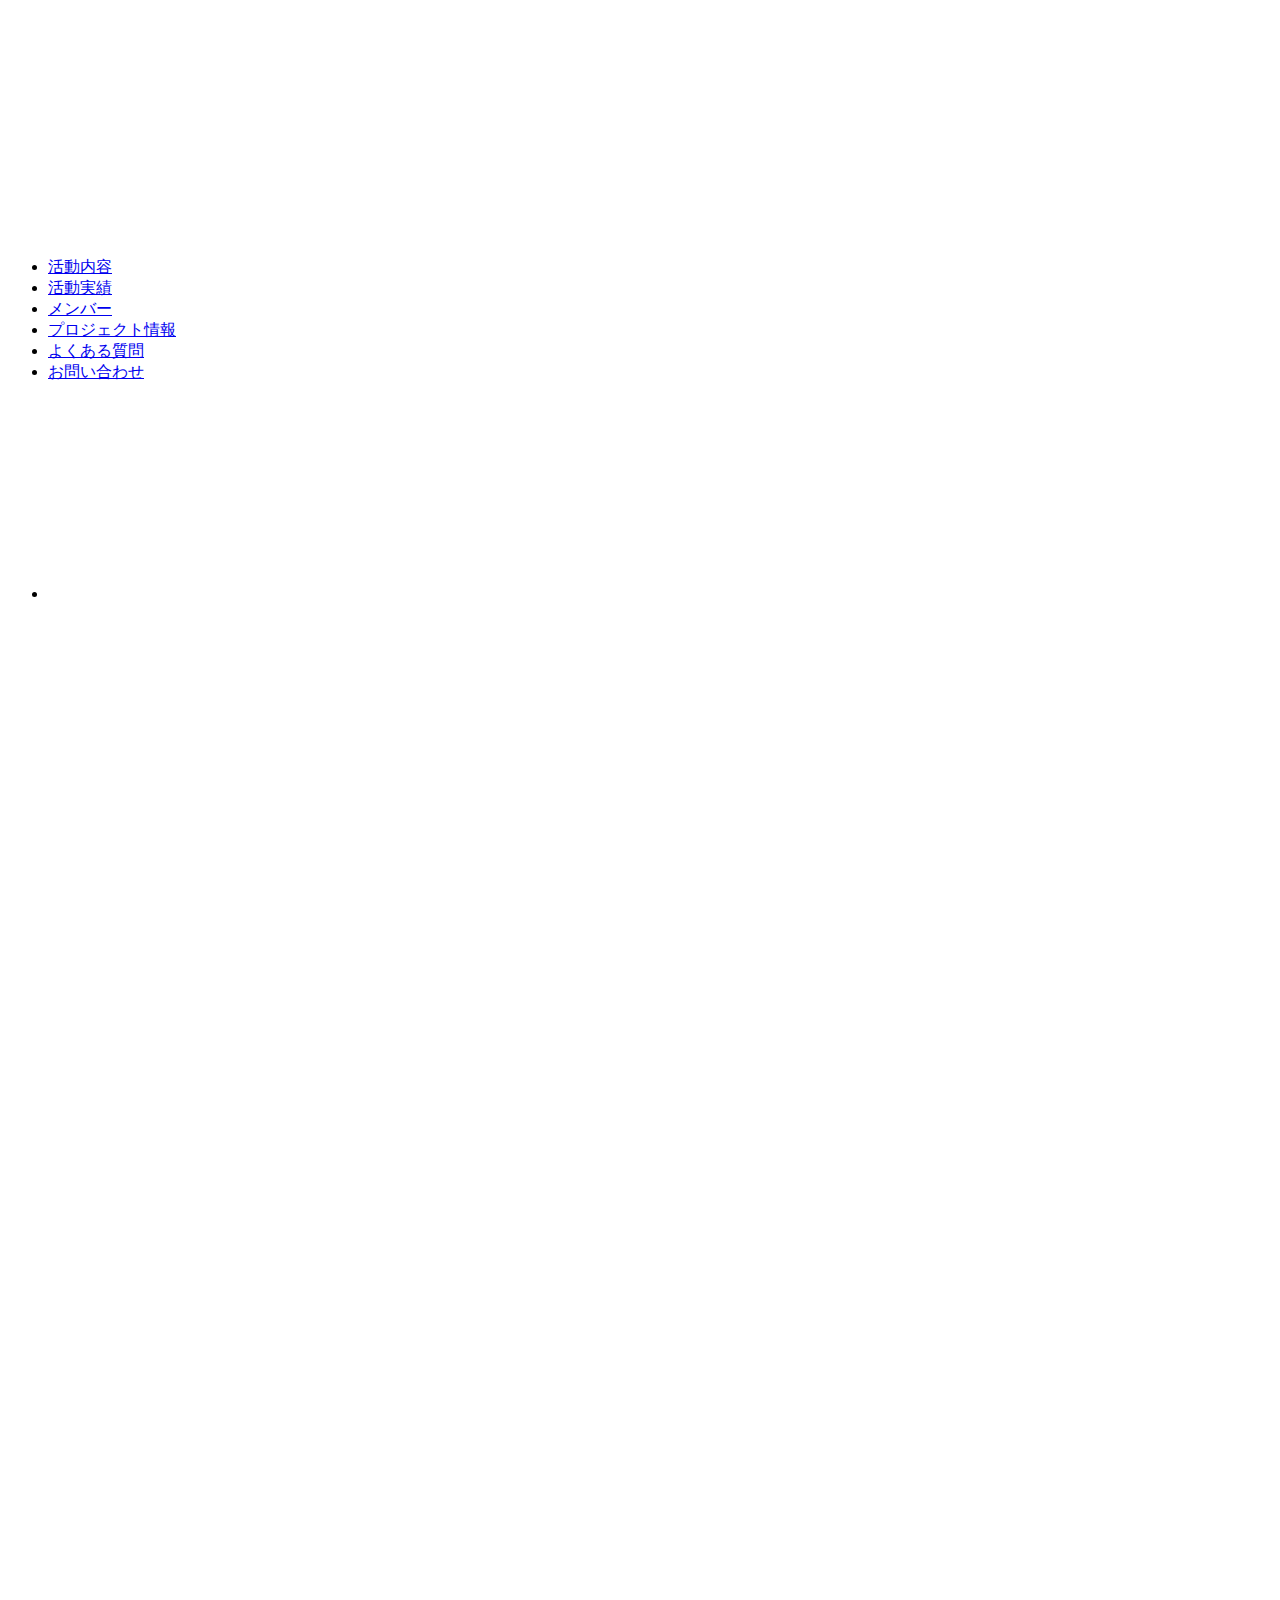
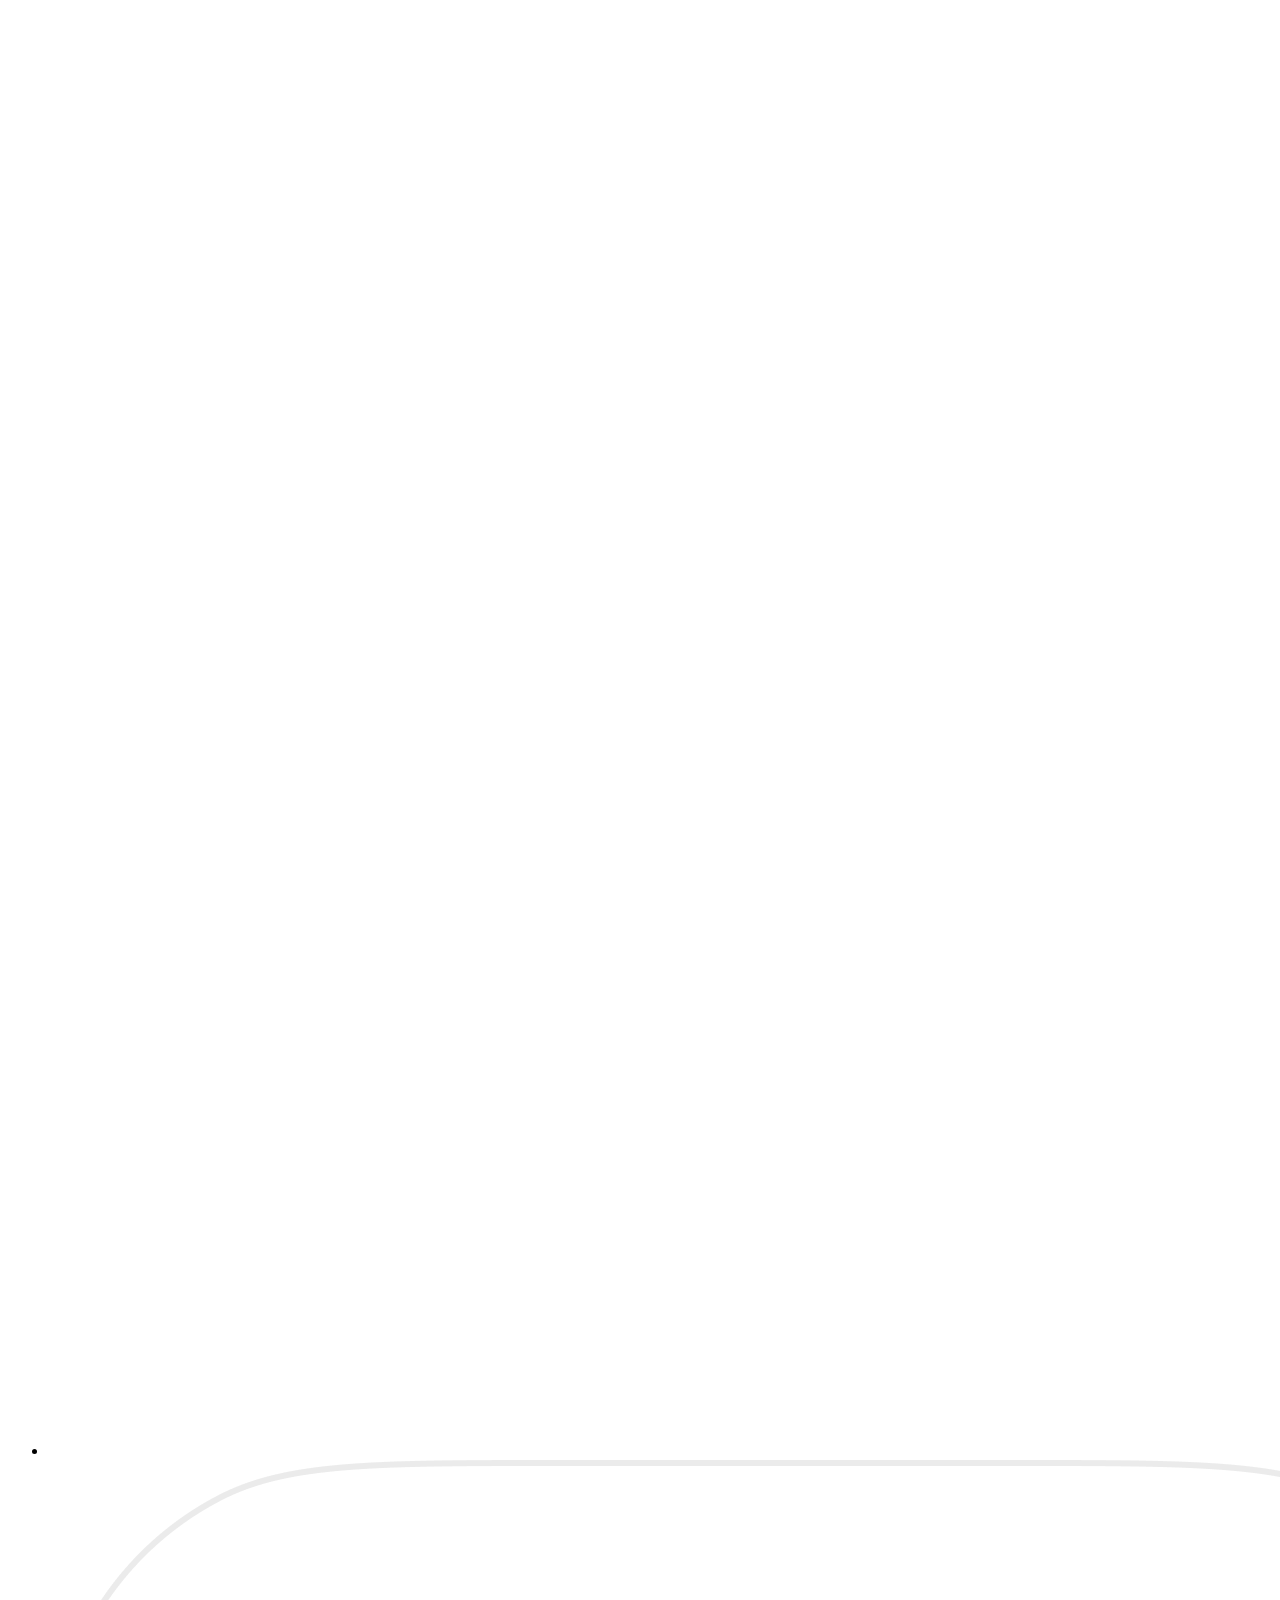
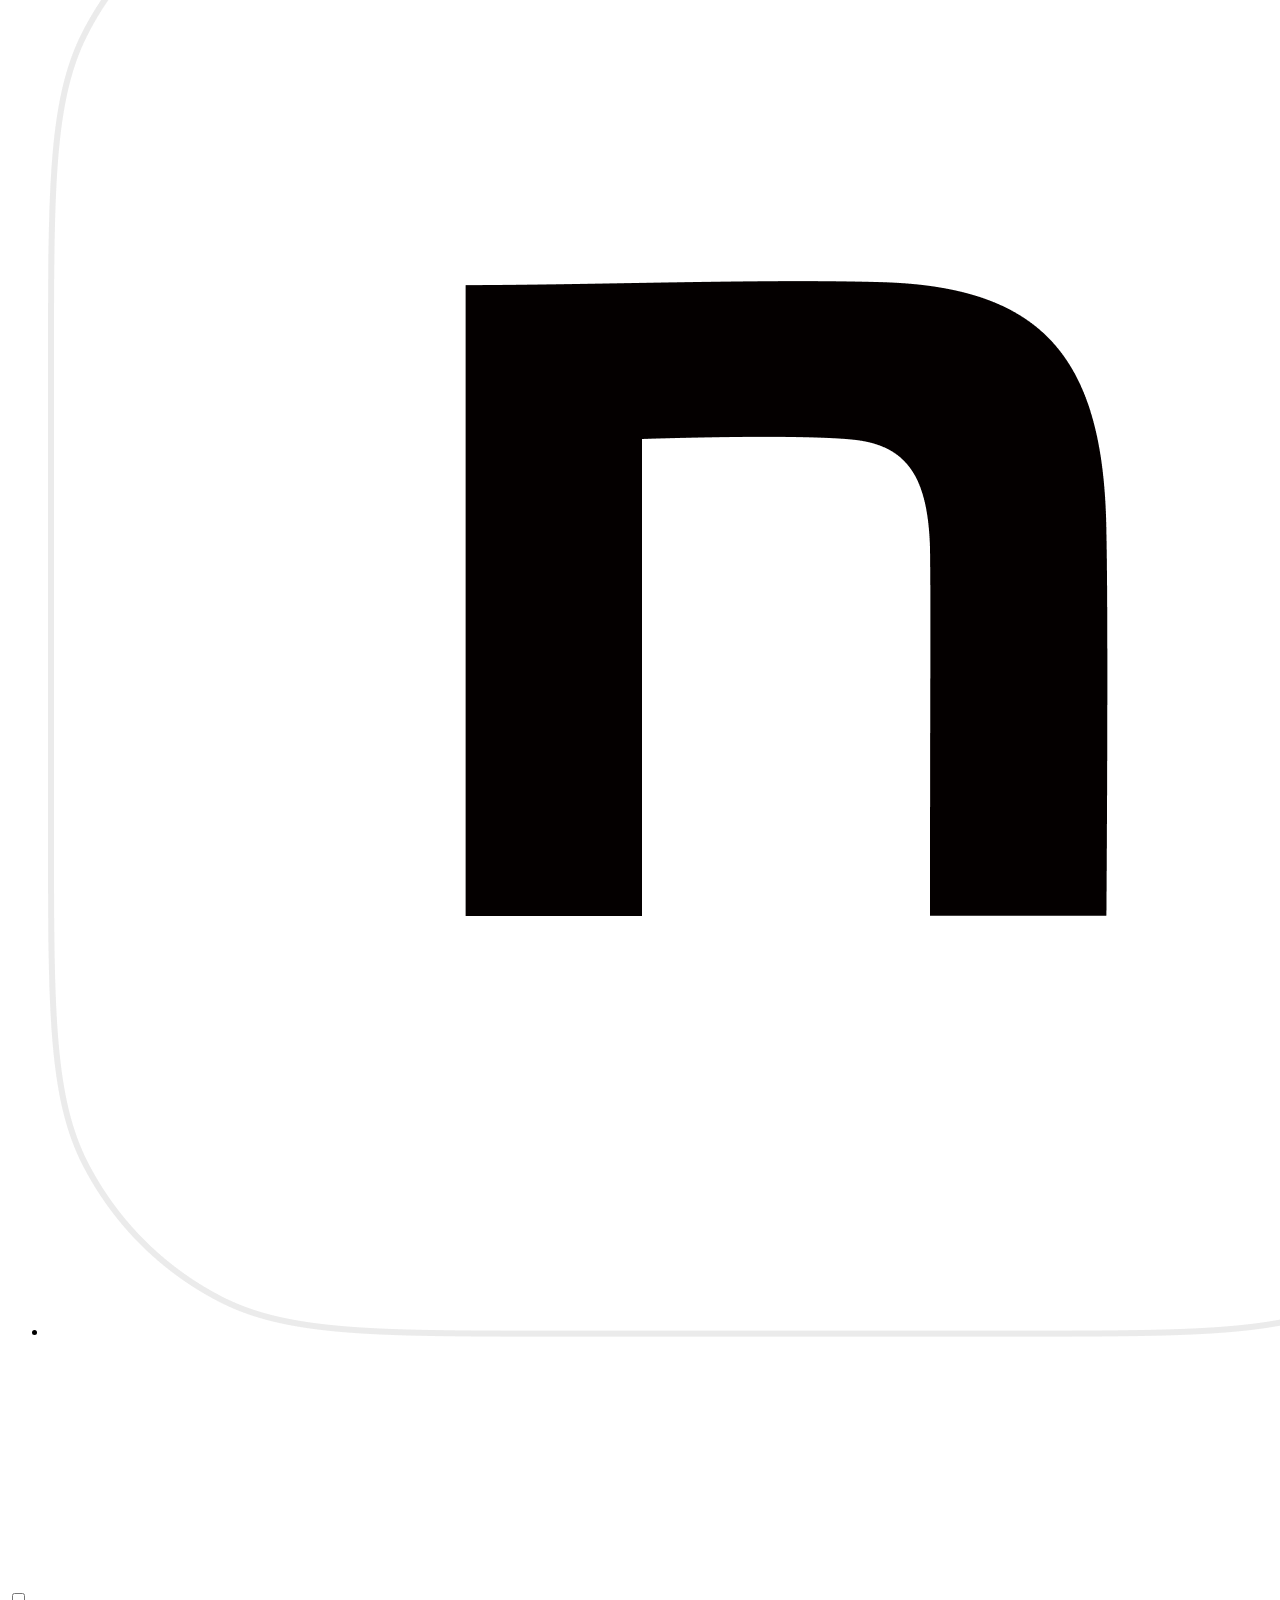
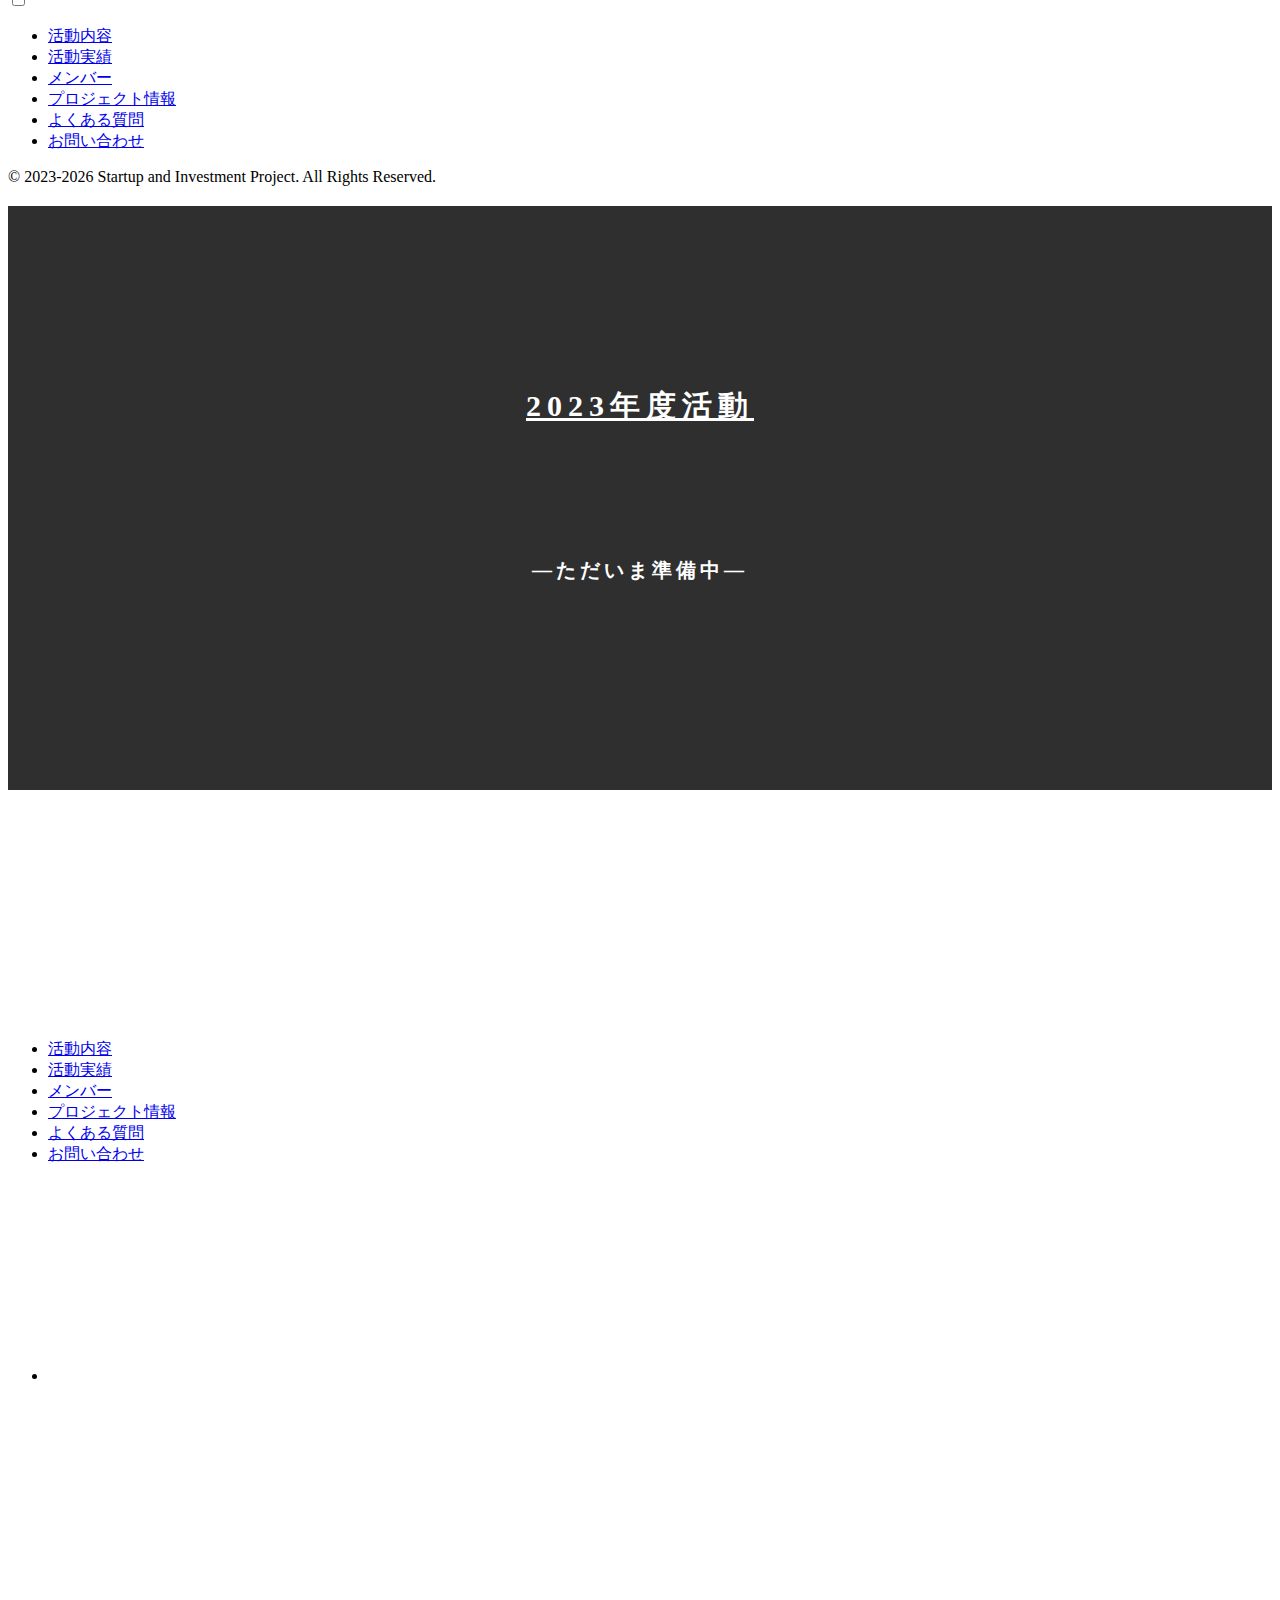
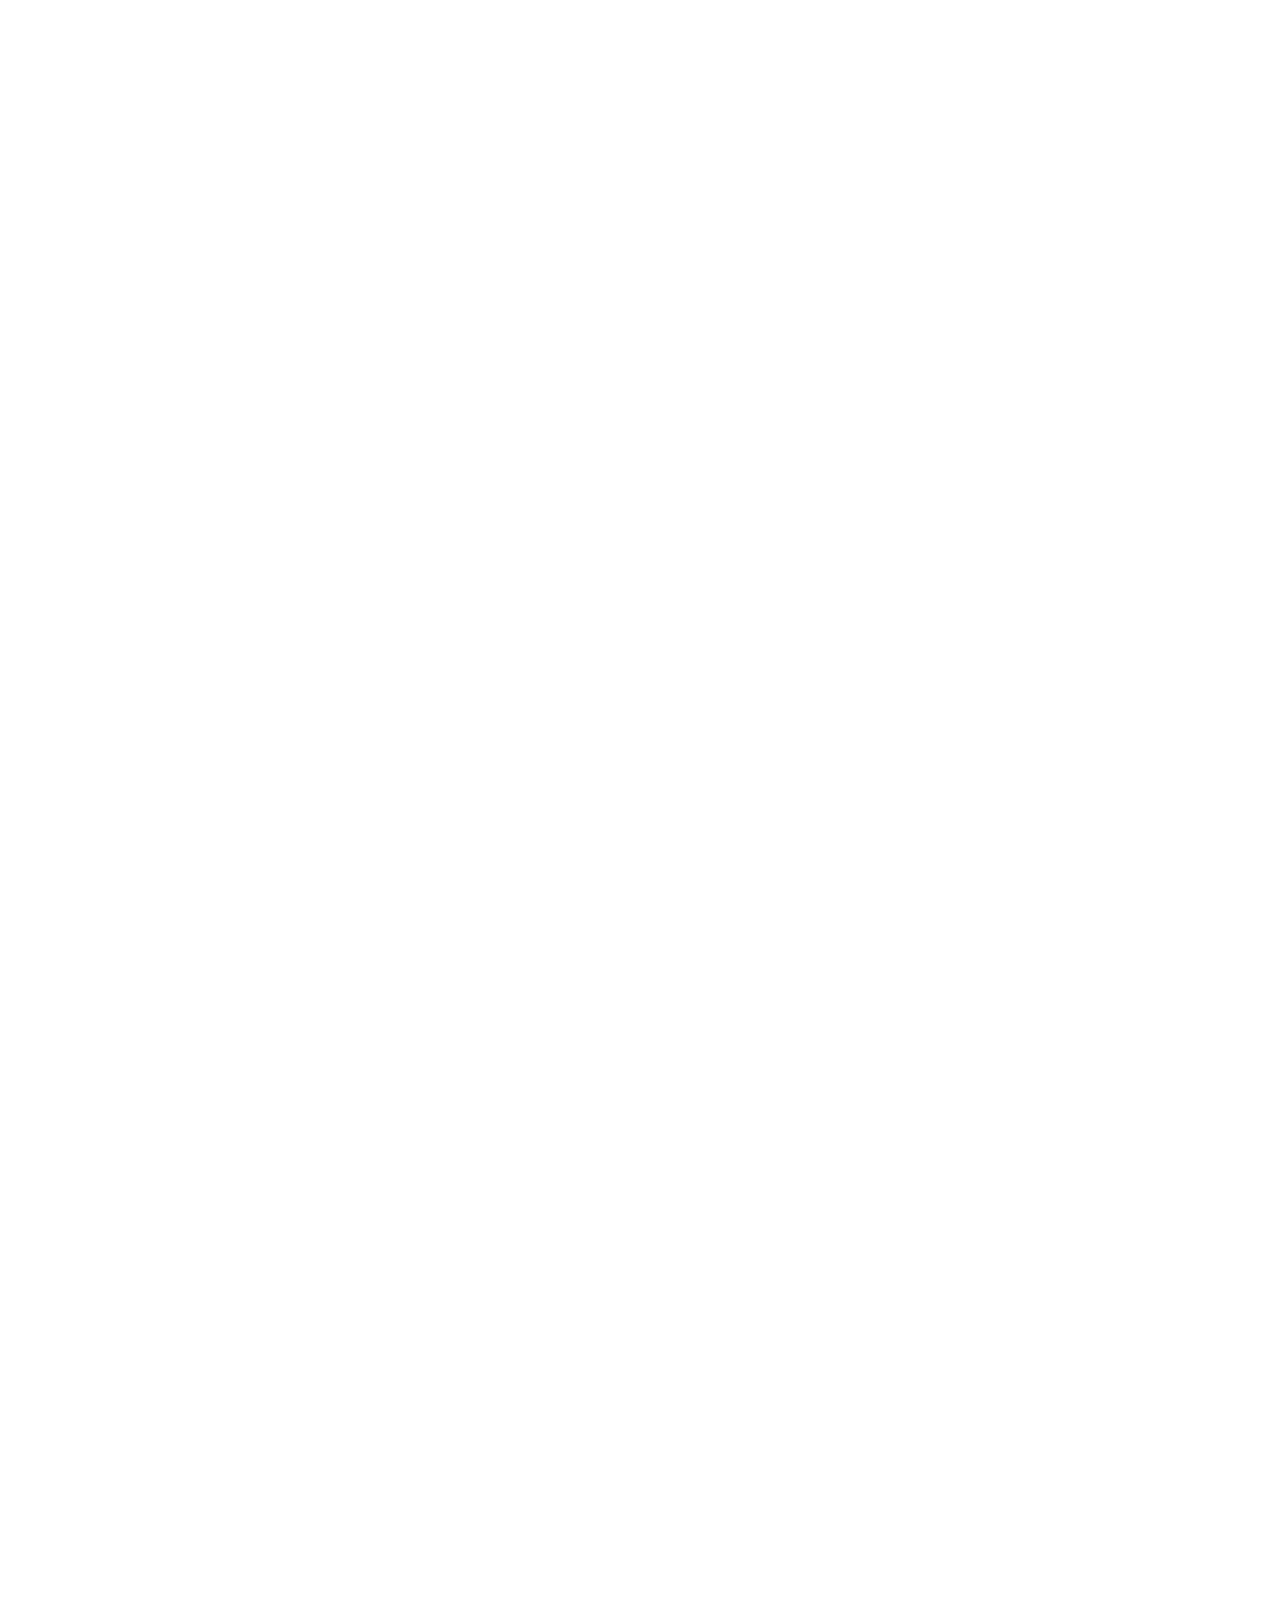
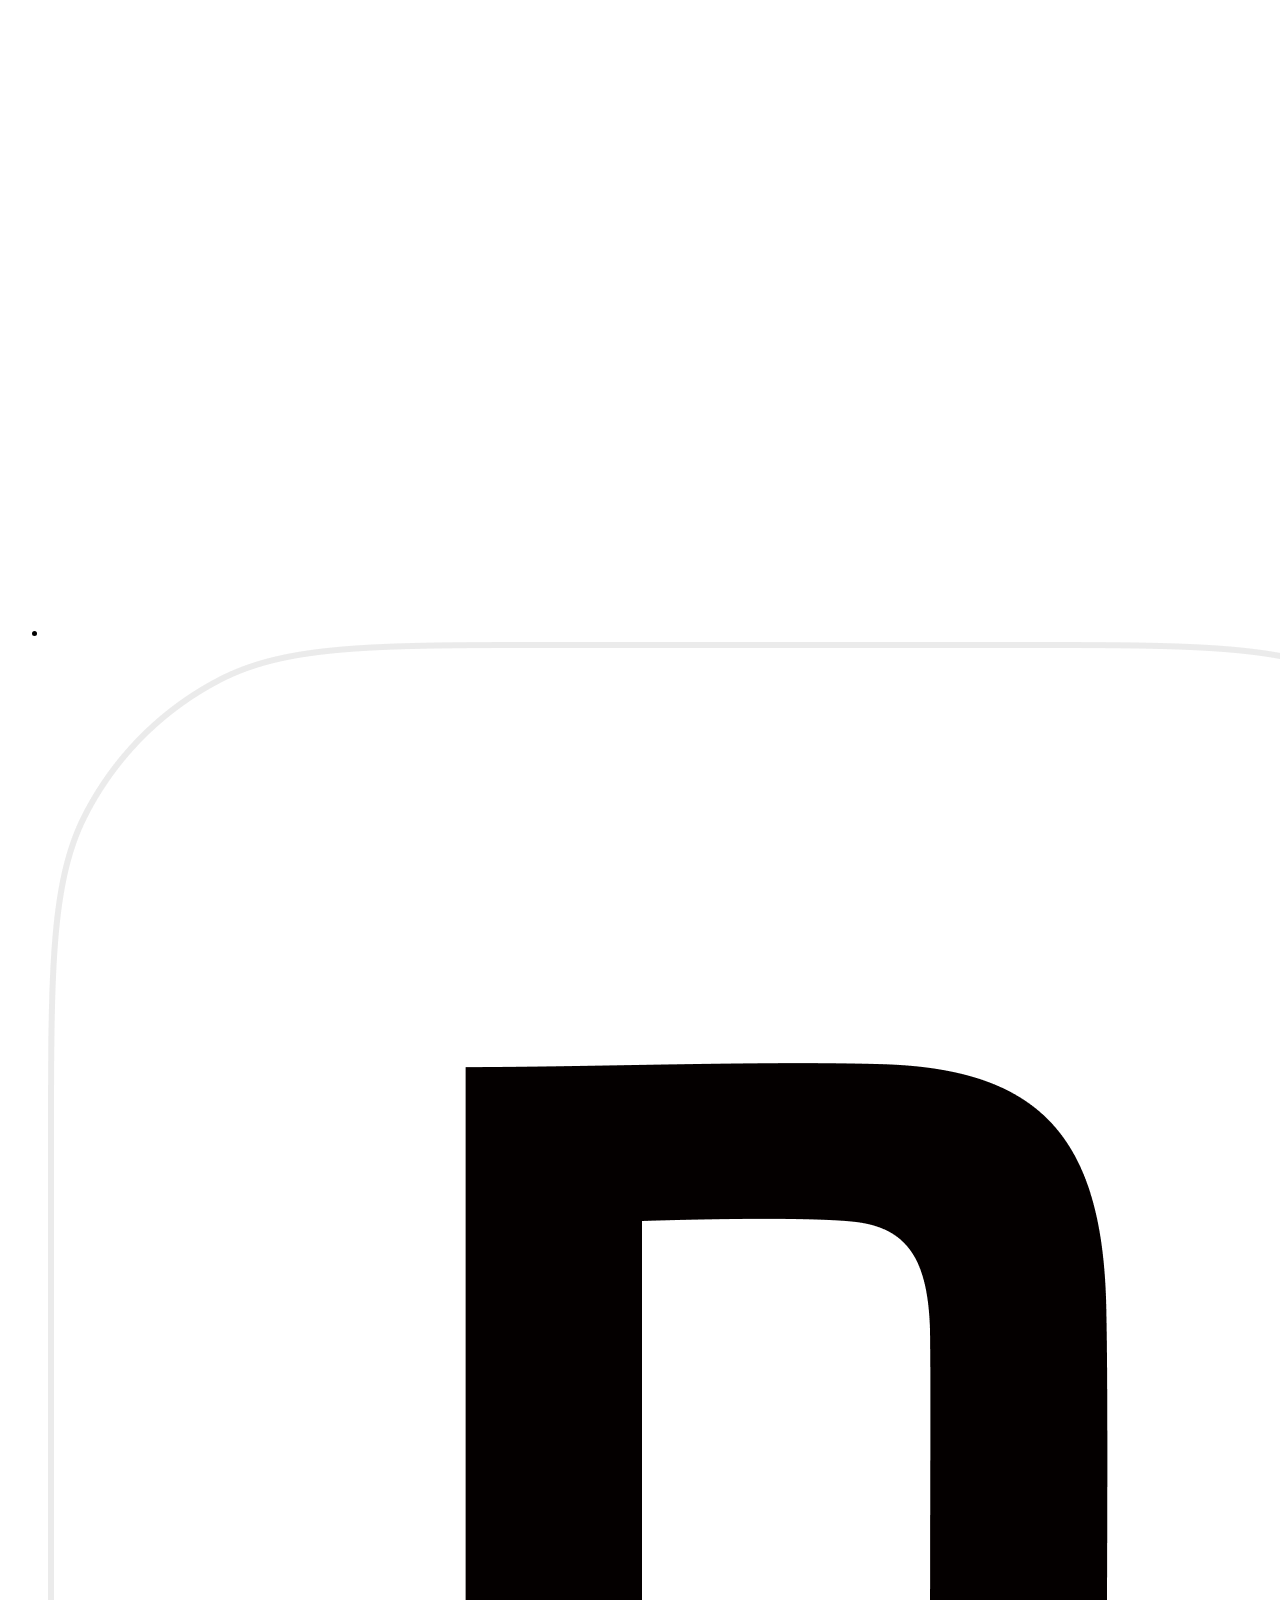
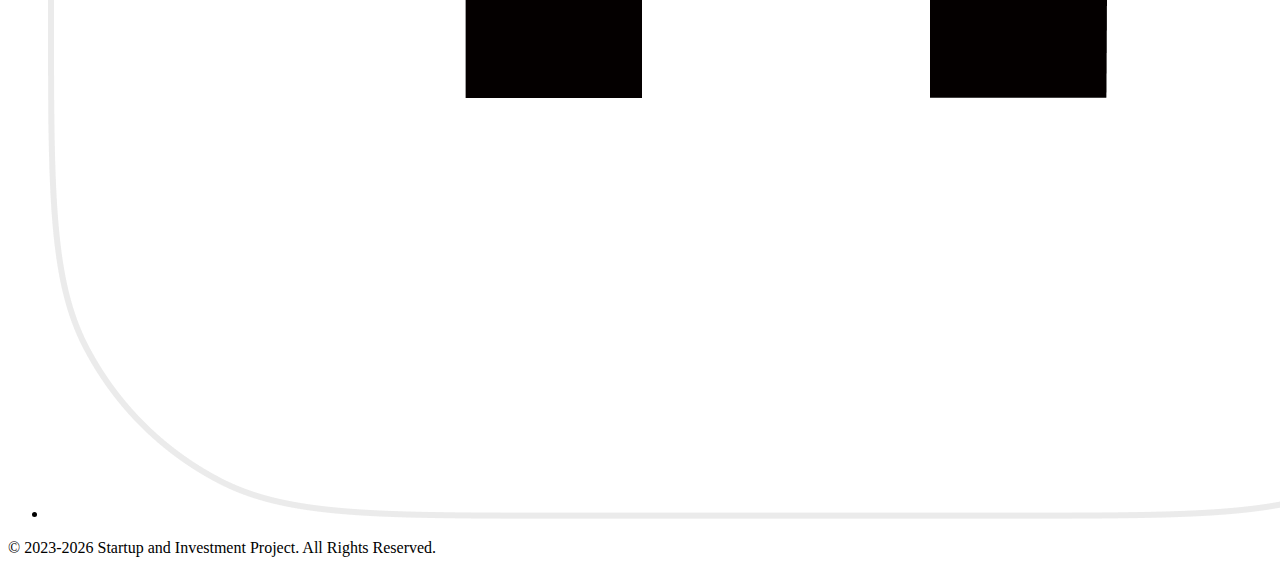
<file: 2023.html>
<!DOCTYPE html>
<html lang="ja">

<head>
    <meta charset="utf-8">
    <title>早稲田大学高等学院「起業・投資プロジェクト」</title>
    <meta name="Description" content="早稲田大学高等学院「起業・投資プロジェクト」のホームページです。早大学院生がスキルとしてビジネスについて知る機会創出を目指しています。" />
    <meta name="viewport" content="width=device-width,initial-scale=1">
    <meta property="og:title" content="早稲田大学高等学院「起業・投資プロジェクト」" />
    <meta property="og:description" content="早稲田大学高等学院「起業・投資プロジェクト」のホームページです。早大学院生がスキルとしてビジネスについて知る機会創出を目指しています。" />
    <meta property="og:type" content="website" />
    <meta property="og:url" content="https://kigyo-toshi.github.io/project/" />
    <meta property="og:image" content="img/logo-aikon.svg" />
    <meta property="og:site_name" content="早稲田大学高等学院「起業・投資プロジェクト」" />
    <meta property="og:locale" content="ja_JP" />
    <meta name="google-site-verification" content="TbRqn5v3PvmMSv26dK8JDknLanCMCCtT52aArHqAwNM" />
    <link rel="stylesheet" href="2023.css">
</head>

<body>
    <header>
        <section class="header-1200">
            <a href="index.html"><img src="img/logo.svg" alt="ロゴ" class="logo"></a>
            <ul class="bar">
                <li><a href="content.html">活動内容</a></li>
                <li><a href="achievement.html">活動実績</a></li>
                <li><a href="member.html">メンバー</a></li>
                <li><a href="information.html">プロジェクト情報</a></li>
                <li><a href="faq.html">よくある質問</a></li>
                <li><a href="contact.html">お問い合わせ</a></li>
            </ul>
            <ul class="sns">
                <li><a href="https://instagram.com/kigyo.toshi?igshid=YTQwZjQ0NmI0OA=="><img
                            src="img/instagram.png"></a></li>
                <li><a href="https://x.com/kigyo_toshi"><img src="img/twitter.png"></a></li>
                <li>
                    <a href="https://note.com/kigyo_toshi">
                        <img src="img/note.png">
                    </a>
                </li>
            </ul>
        </section>
        <section class="header-768">
            <a href="index.html"><img src="img/logo.svg" alt="ロゴ" class="logo"></a>
            <div class="nav">
                <input id="drawer_input" class="drawer_hidden" type="checkbox">
                <label for="drawer_input" class="drawer_open"><span></span></label>
                <nav class="nav_content">
                    <ul class="bar">
                        <li><a href="content.html">活動内容</a></li>
                        <li><a href="achievement.html">活動実績</a></li>
                        <li><a href="member.html">メンバー</a></li>
                        <li><a href="information.html">プロジェクト情報</a></li>
                        <li><a href="faq.html">よくある質問</a></li>
                        <li><a href="contact.html">お問い合わせ</a></li>
                    </ul>


                    <!-- <ul class="sns">
                        <li>
                            <a href="https://instagram.com/kigyo.toshi?igshid=MmIzYWVlNDQ5Yg==">
                                <img src="img/instagram.png">
                            </a>
                        </li>
                        <li>
                            <a href="https://x.com/kigyo_toshi">
                                <img src="img/twitter.png">
                            </a>
                        </li>
                        <li>
                            <a href="https://note.com/kigyo_toshi">
                                <img src="img/note.png">
                            </a>
                        </li>

                    </ul> -->
                    <div class="p">
                        <p>© 2023-2026 Startup and Investment Project. All Rights Reserved.</p>
                    </div>
                </nav>
            </div>
        </section>
    </header>





















    <main>
        <h1><u>2023年度活動</u></h1>
        <h2 class="preparation">―ただいま準備中―</h2>
    </main>







    <aside class="">

    </aside>
    <footer>
        <a href="index.html"><img src="img/logo.svg" alt="ロゴ" class="logo"></a>
        <div class="menu">
            <div class="bar">
                <ul class>
                    <li><a href="content.html">活動内容</a></li>
                    <li><a href="achievement.html">活動実績</a></li>
                    <li><a href="member.html">メンバー</a></li>
                    <li><a href="information.html">プロジェクト情報</a></li>
                    <li><a href="faq.html">よくある質問</a></li>
                    <li><a href="contact.html">お問い合わせ</a></li>
                </ul>
            </div>
            <div class="line"></div>
            <div class="sns">
                <ul class="sns">
                    <li>
                        <a href="https://instagram.com/kigyo.toshi?igshid=MmIzYWVlNDQ5Yg==">
                            <img src="img/instagram.png">
                        </a>
                    </li>
                    <li>
                        <a href="https://x.com/kigyo_toshi">
                            <img src="img/twitter.png">
                        </a>
                    </li>
                    <li>
                        <a href="https://note.com/kigyo_toshi">
                            <img src="img/note.png">
                        </a>
                    </li>

                </ul>
                <p>© 2023-2026 Startup and Investment Project. All Rights Reserved.</p>
            </div>
        </div>
    </footer>
    <script>
        // Accordion: ARIAと表示状態を同期
        document.querySelectorAll('.accordion-btn').forEach((btn) => {
            const panelId = btn.getAttribute('aria-controls');
            const panel = document.getElementById(panelId);

            // 初期同期
            const expanded = btn.getAttribute('aria-expanded') === 'true';
            if (!expanded) panel.setAttribute('hidden', '');

            btn.addEventListener('click', () => {
                const isOpen = btn.getAttribute('aria-expanded') === 'true';
                btn.setAttribute('aria-expanded', String(!isOpen));
                if (isOpen) {
                    panel.setAttribute('hidden', '');
                    panel.classList.remove('open');
                } else {
                    panel.removeAttribute('hidden');
                    panel.classList.add('open');
                }
            });
        });
    </script>

    <script src="https://code.jquery.com/jquery-3.4.1.min.js"
        integrity="sha256-CSXorXvZcTkaix6Yvo6HppcZGetbYMGWSFlBw8HfCJo=" crossorigin="anonymous"></script>
    <script type="text/javascript" src="script.js"></script>
</body>

</html>
</file>
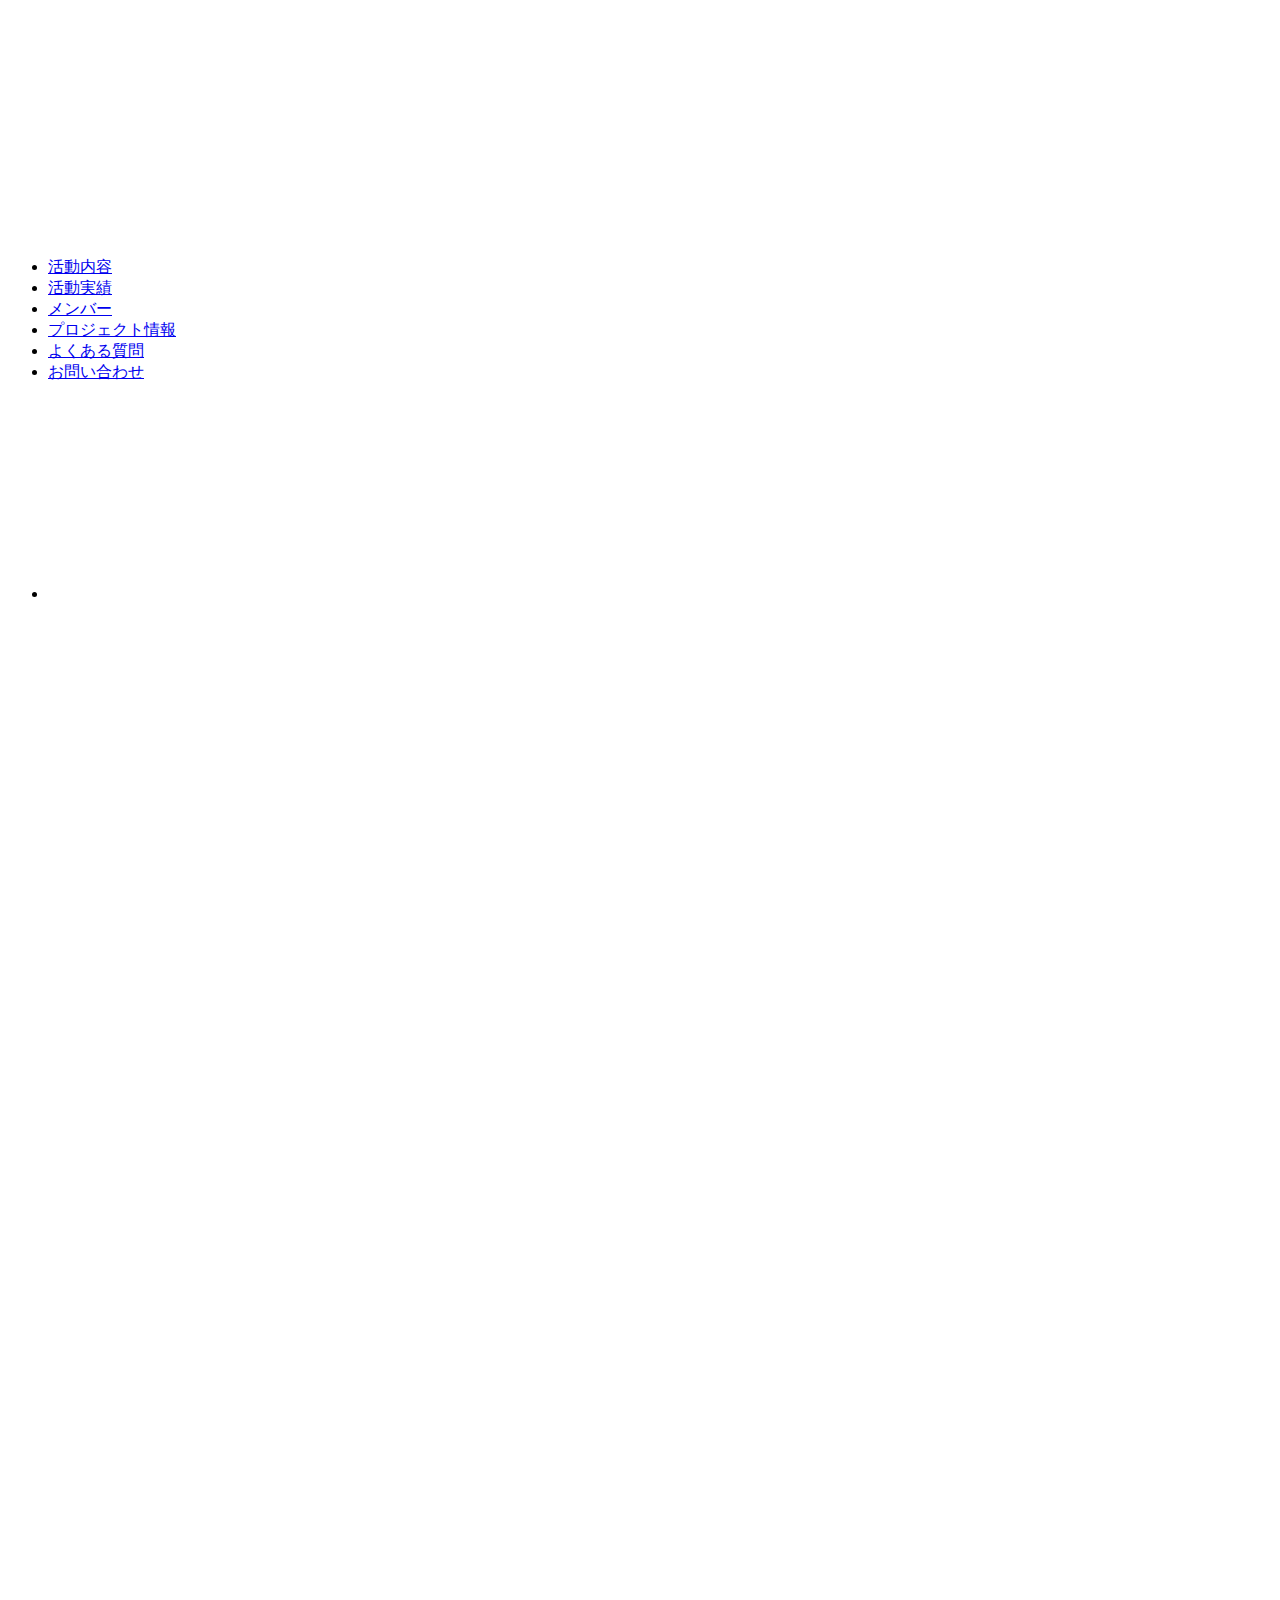
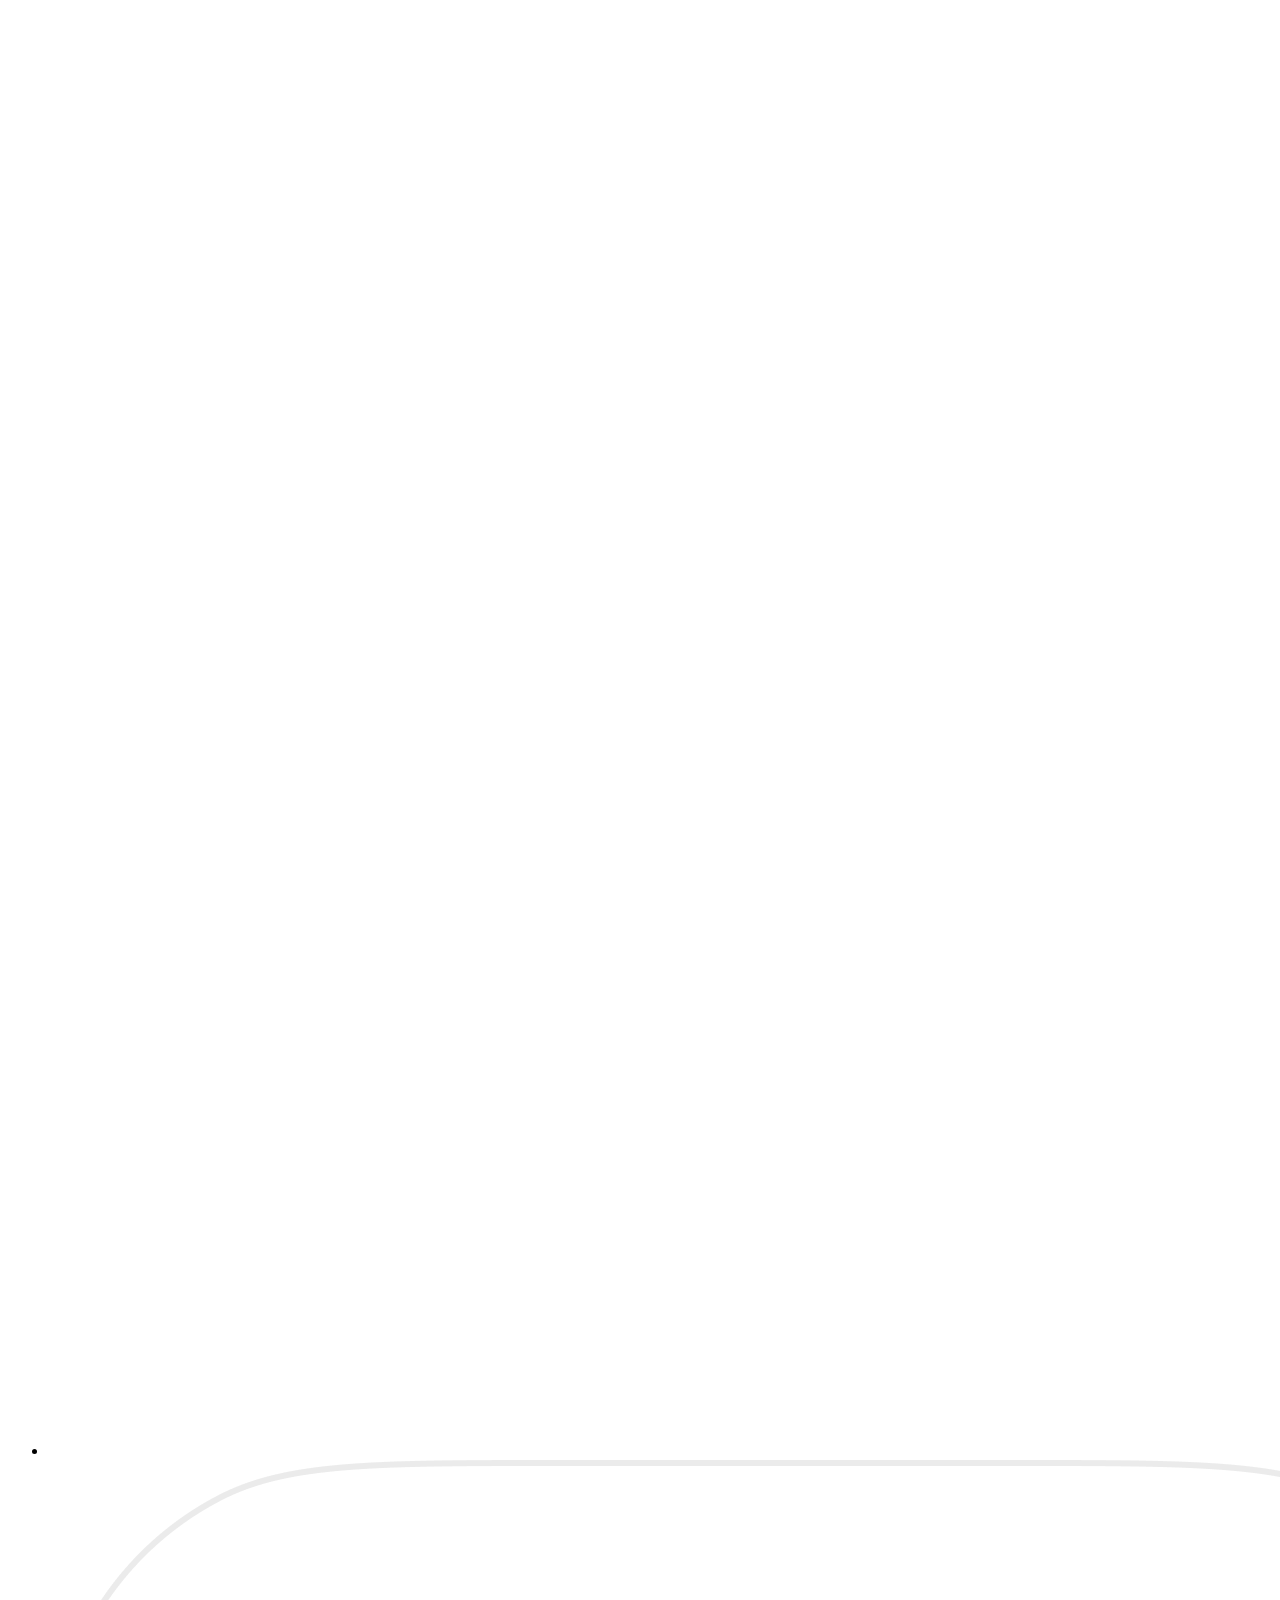
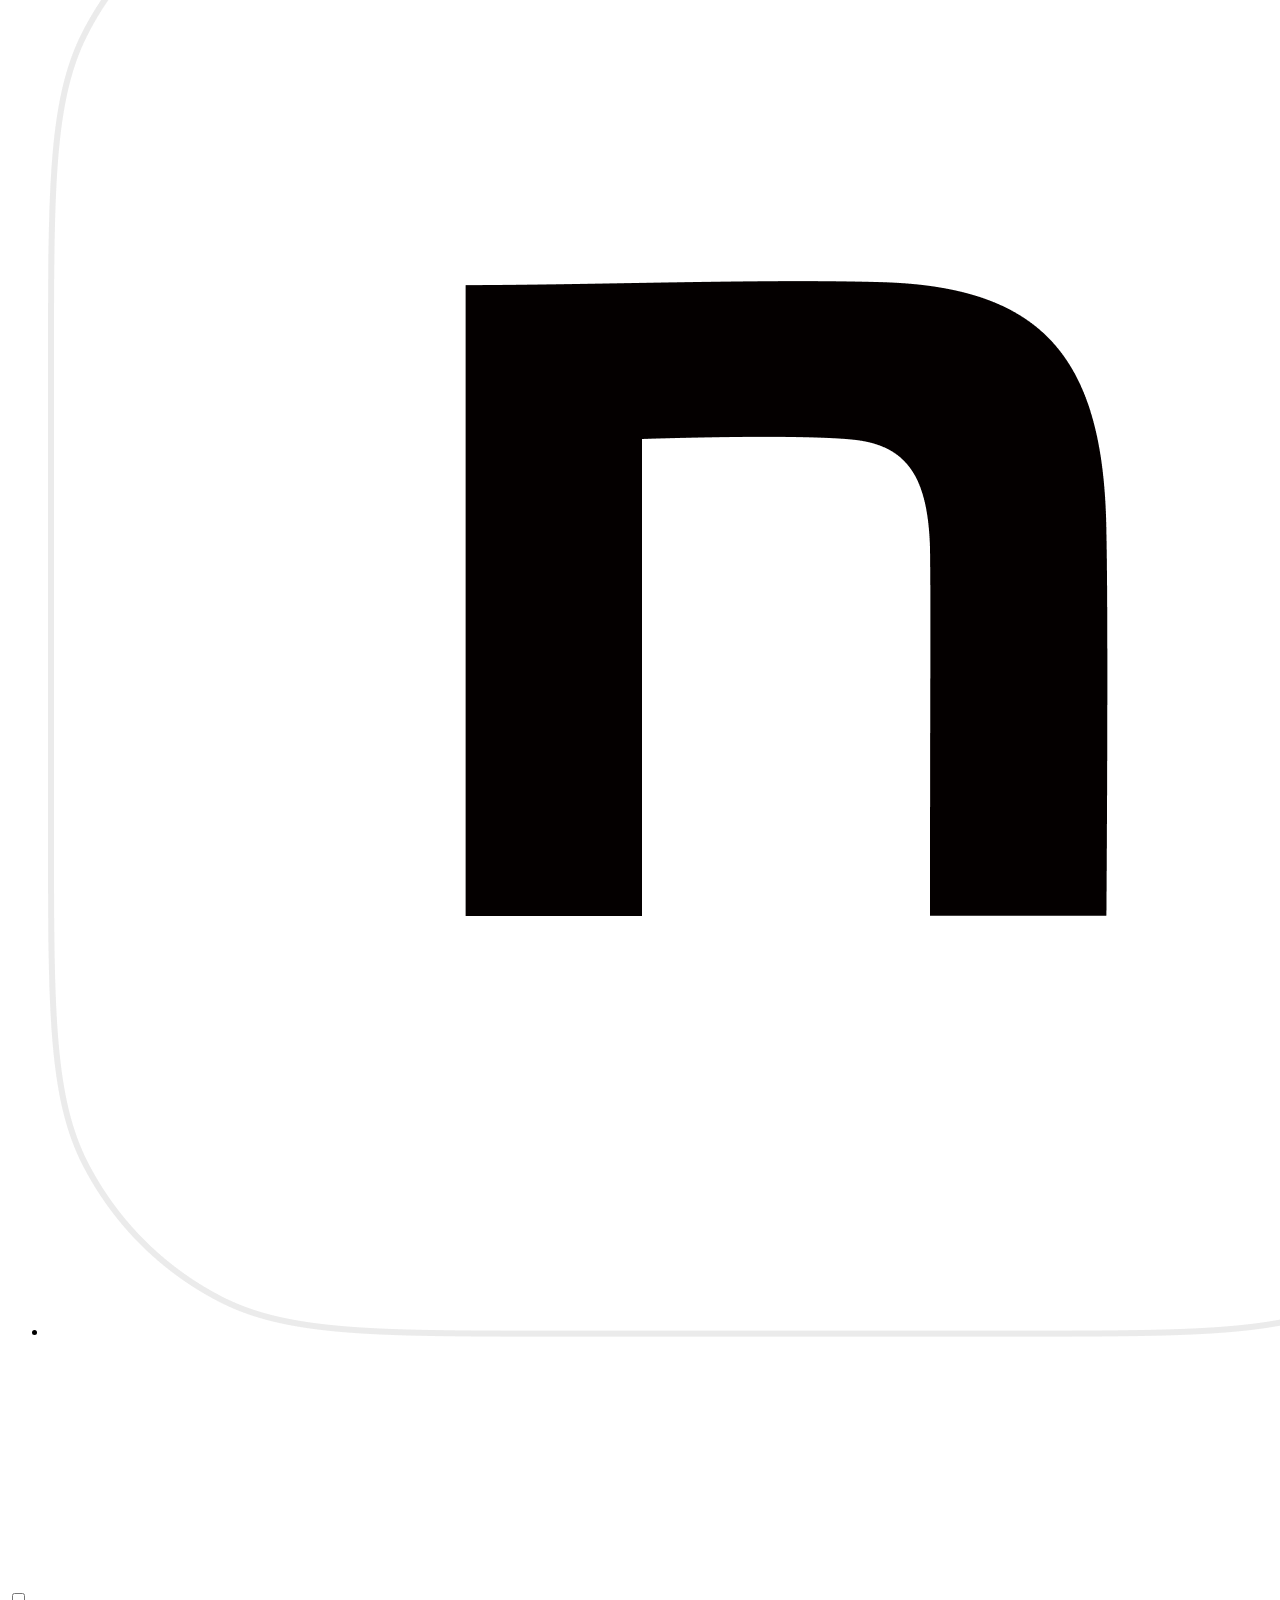
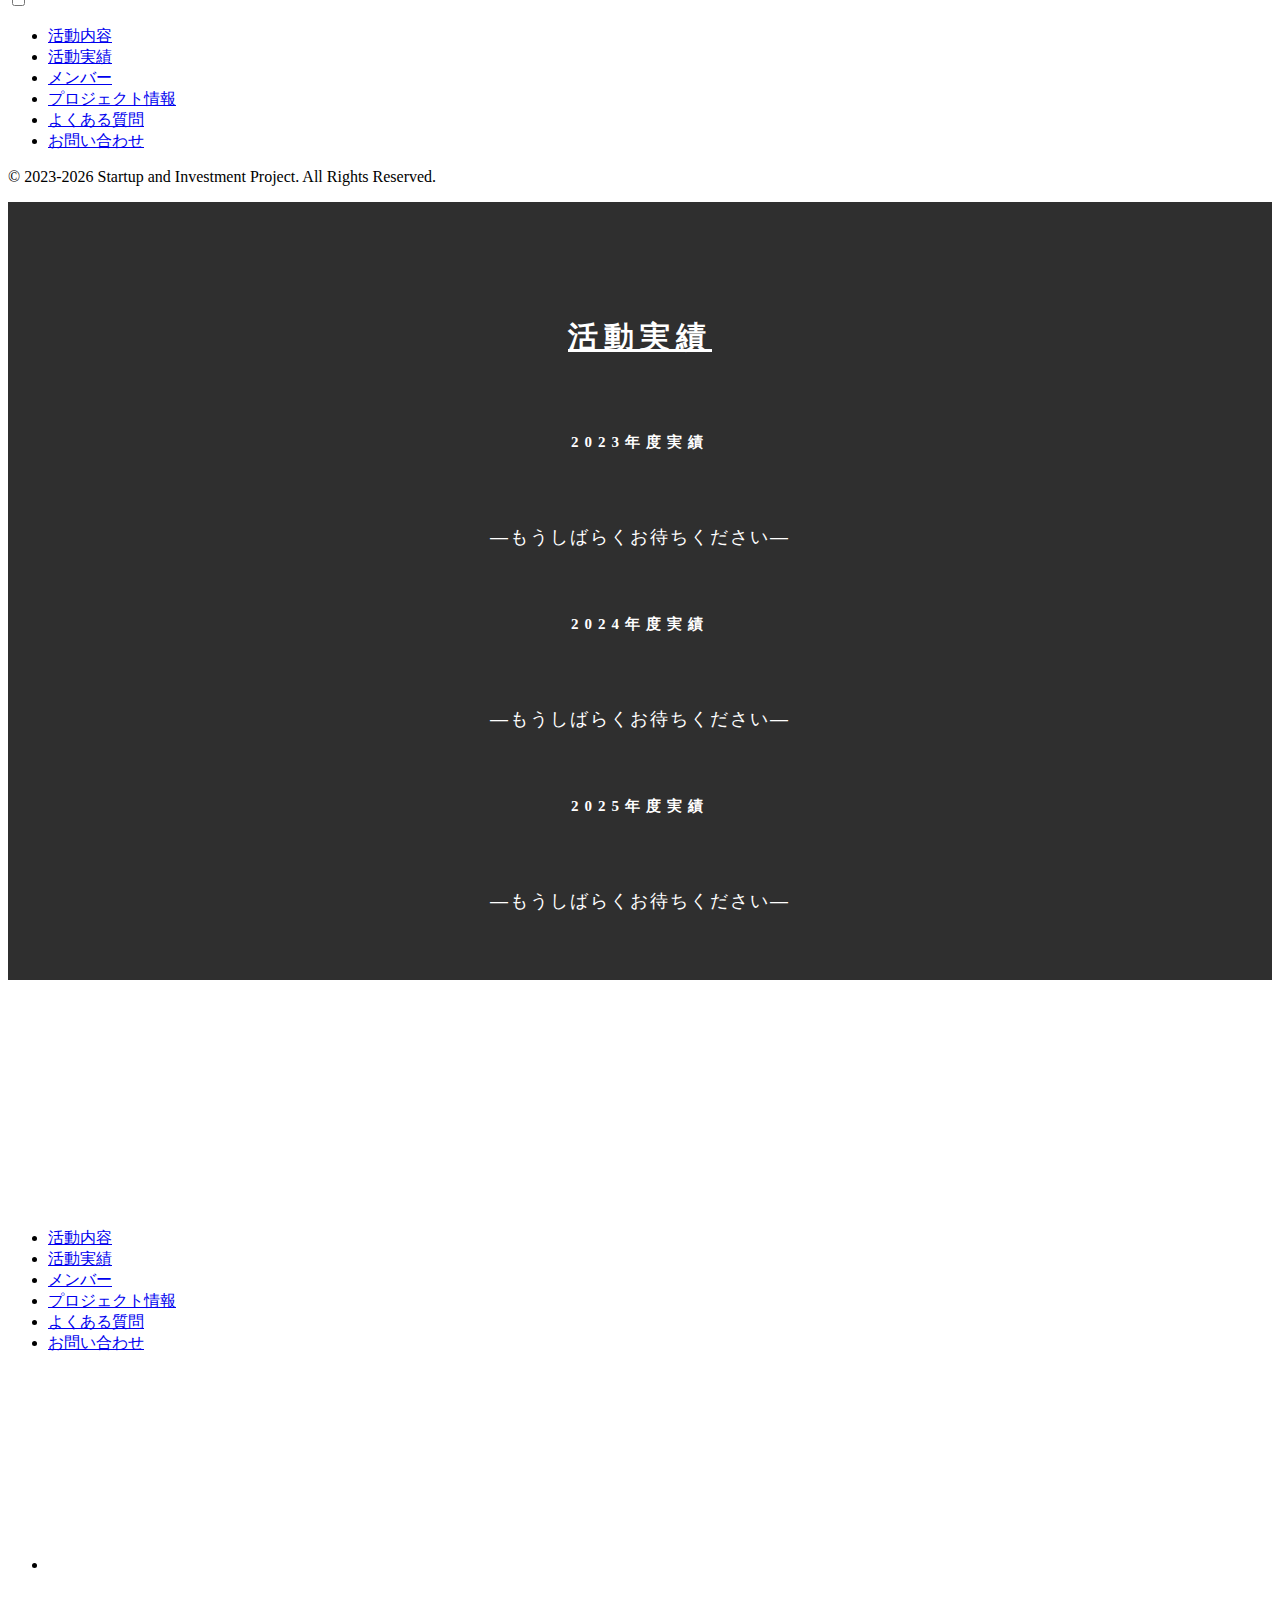
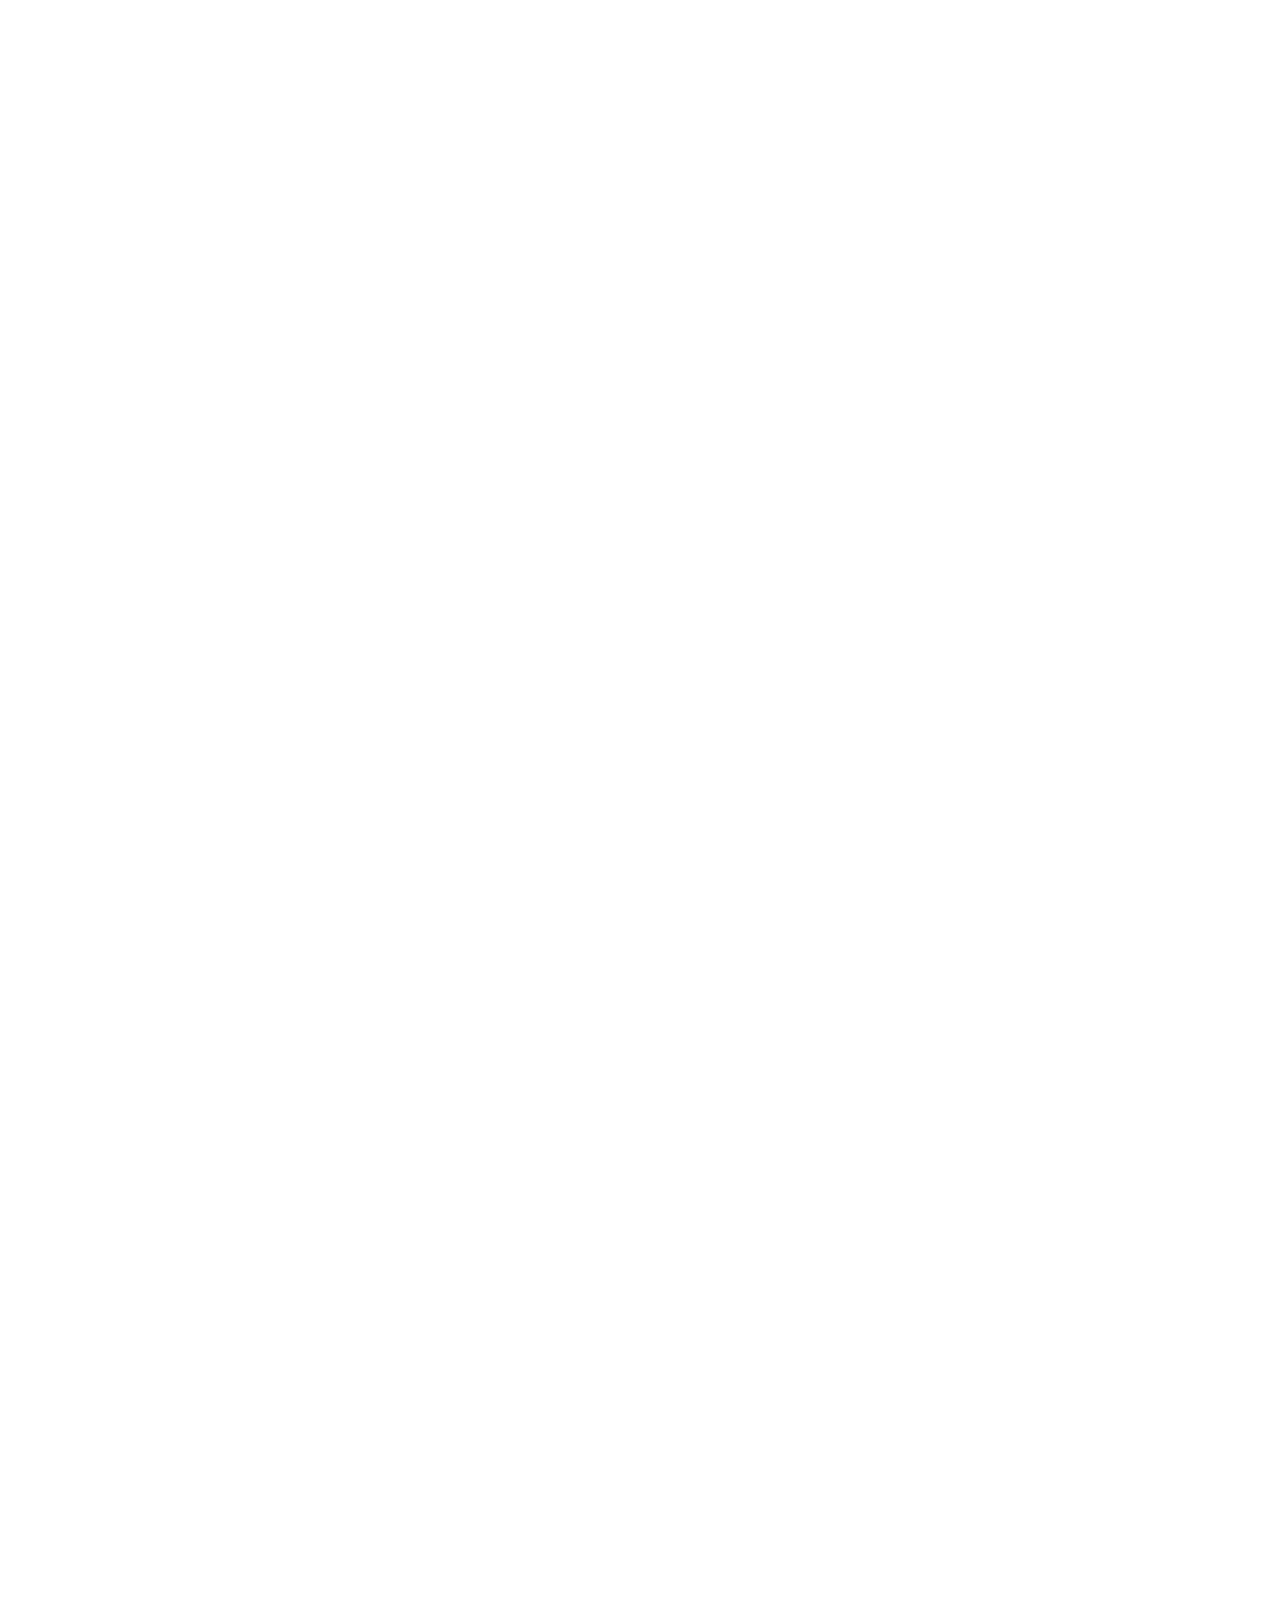
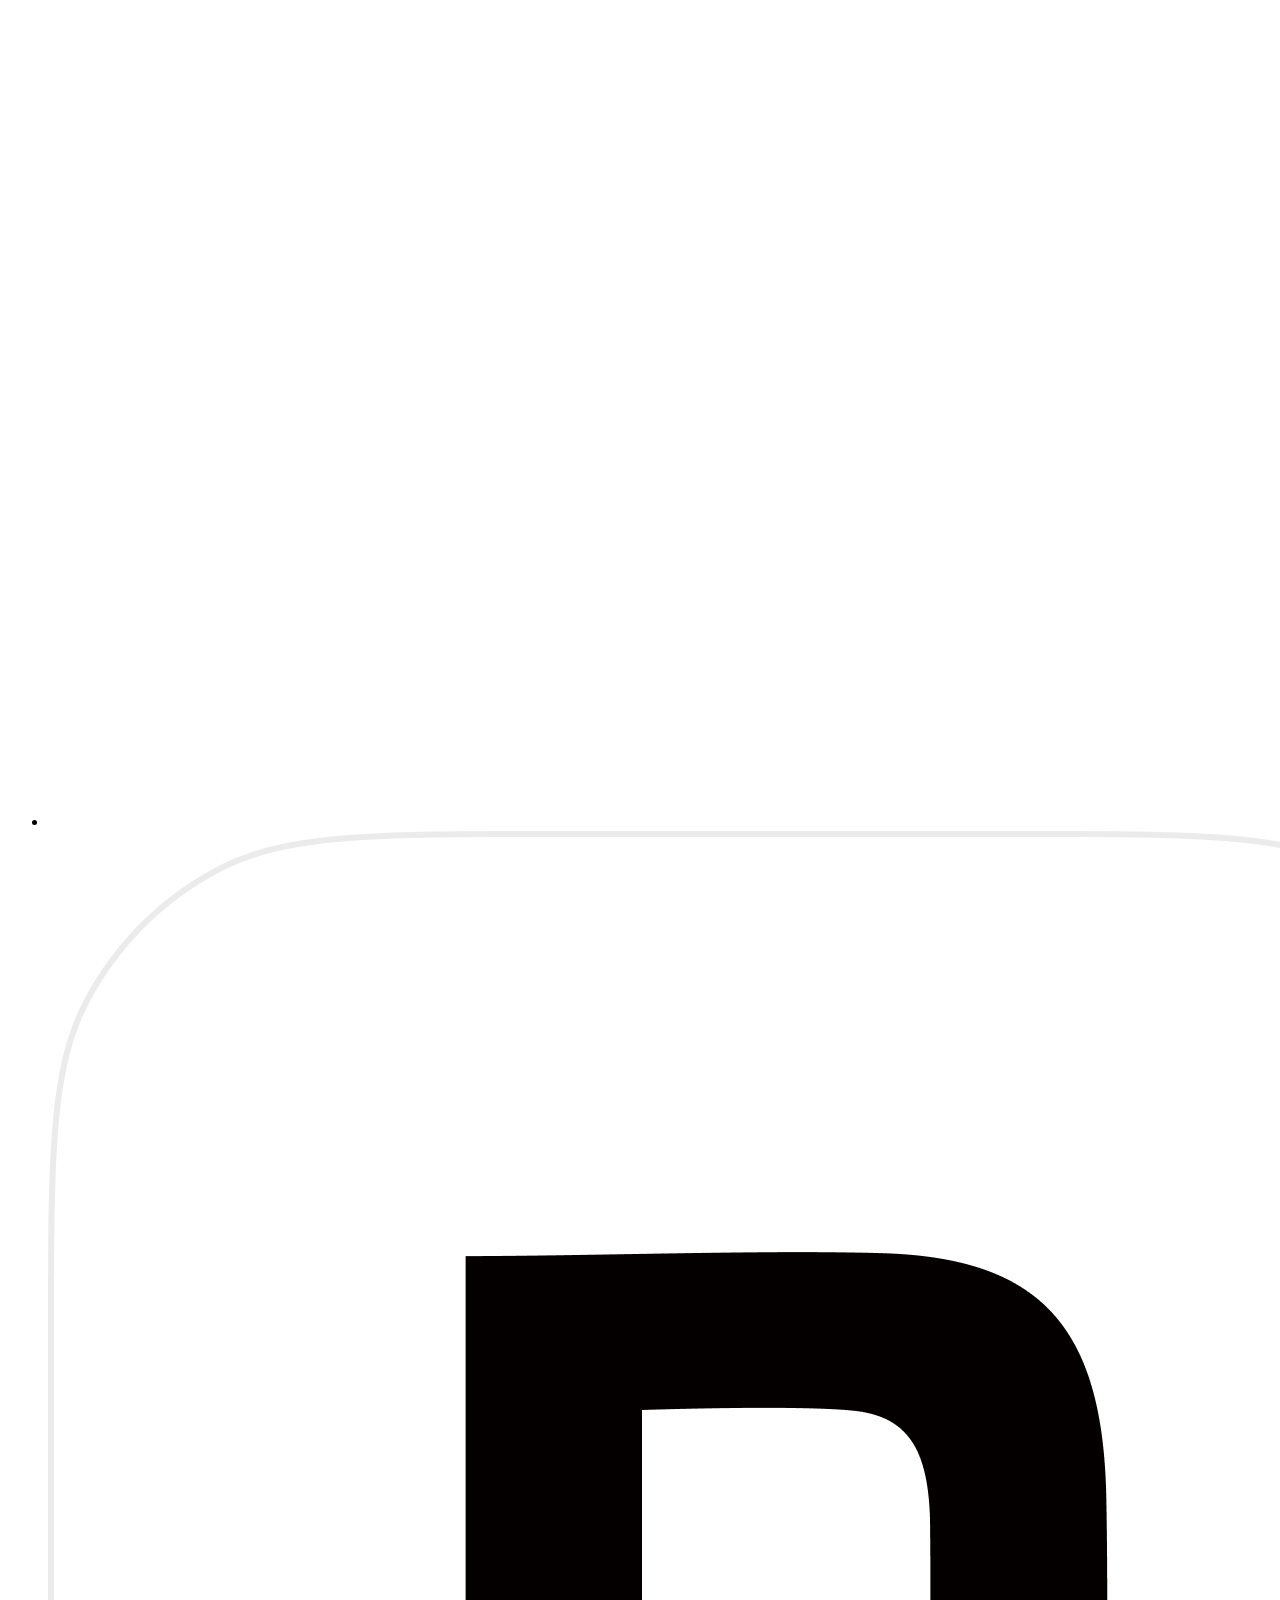
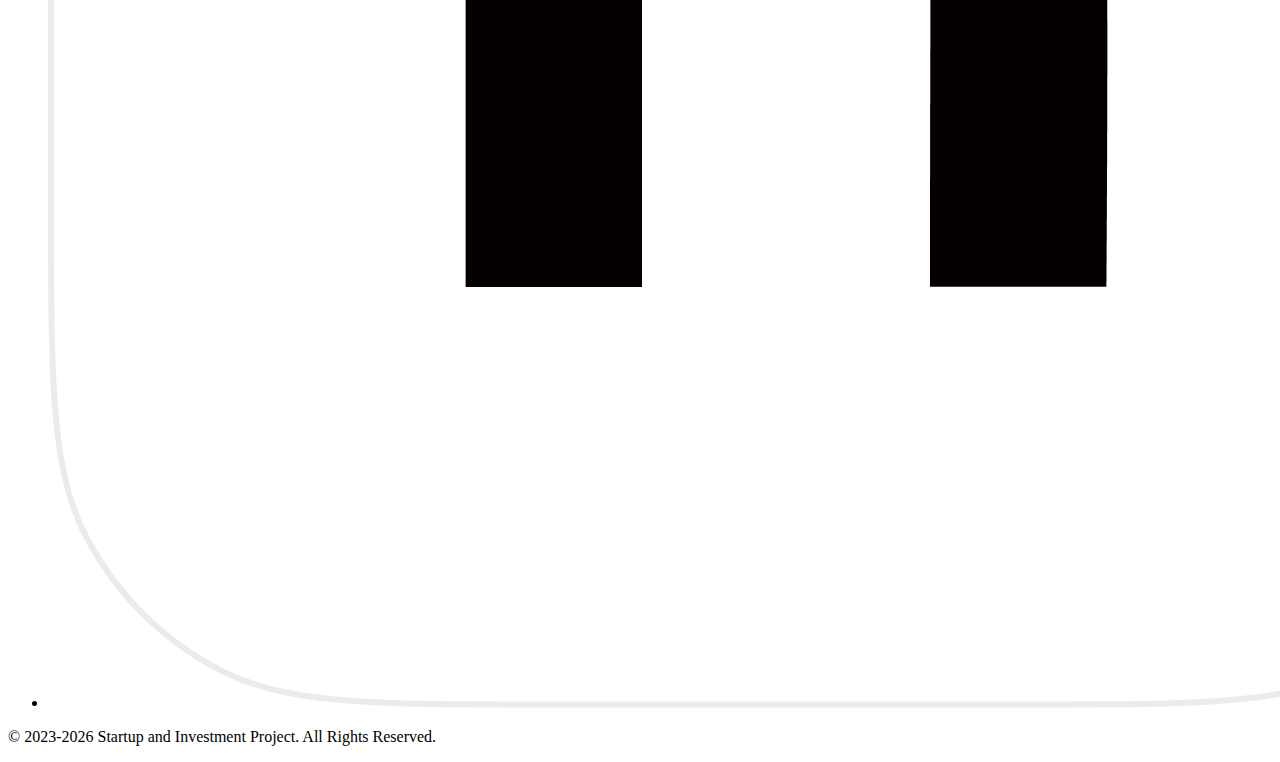
<file: achievement.html>
<!DOCTYPE html>
<html lang="ja">

<head>
    <meta charset="utf-8">
    <title>早稲田大学高等学院「起業・投資プロジェクト」</title>
    <meta name="Description" content="早稲田大学高等学院「起業・投資プロジェクト」のホームページです。早大学院生がスキルとしてビジネスについて知る機会創出を目指しています。" />
    <meta name="viewport" content="width=device-width,initial-scale=1">
    <meta property="og:title" content="早稲田大学高等学院「起業・投資プロジェクト」" />
    <meta property="og:description" content="早稲田大学高等学院「起業・投資プロジェクト」のホームページです。早大学院生がスキルとしてビジネスについて知る機会創出を目指しています。" />
    <meta property="og:type" content="website" />
    <meta property="og:url" content="https://kigyo-toshi.github.io/project/" />
    <meta property="og:image" content="img/logo-aikon.svg" />
    <meta property="og:site_name" content="早稲田大学高等学院「起業・投資プロジェクト」" />
    <meta property="og:locale" content="ja_JP" />
    <meta name="google-site-verification" content="TbRqn5v3PvmMSv26dK8JDknLanCMCCtT52aArHqAwNM" />
    <link rel="icon" href="img/logo2.ico" type="image/x-icon">
    <link rel="stylesheet" href="achievement.css">
</head>

<body>
    <header>
        <section class="header-1200">
            <a href="index.html"><img src="img/logo.svg" alt="ロゴ" class="logo"></a>
            <ul class="bar">
                <li><a href="content.html">活動内容</a></li>
                <li><a href="achievement.html">活動実績</a></li>
                <li><a href="member.html">メンバー</a></li>
                <li><a href="information.html">プロジェクト情報</a></li>
                <li><a href="faq.html">よくある質問</a></li>
                <li><a href="contact.html">お問い合わせ</a></li>
            </ul>
            <ul class="sns">
                <li><a href="https://instagram.com/kigyo.toshi?igshid=YTQwZjQ0NmI0OA=="><img
                            src="img/instagram.png"></a></li>
                <li><a href="https://x.com/kigyo_toshi"><img src="img/twitter.png"></a></li>
                <li>
                    <a href="https://note.com/kigyo_toshi">
                        <img src="img/note.png">
                    </a>
                </li>
            </ul>
        </section>
        <section class="header-768">
            <a href="index.html"><img src="img/logo.svg" alt="ロゴ" class="logo"></a>
            <div class="nav">
                <input id="drawer_input" class="drawer_hidden" type="checkbox">
                <label for="drawer_input" class="drawer_open"><span></span></label>
                <nav class="nav_content">
                    <ul class="bar">
                        <li><a href="content.html">活動内容</a></li>
                        <li><a href="achievement.html">活動実績</a></li>
                        <li><a href="member.html">メンバー</a></li>
                        <li><a href="information.html">プロジェクト情報</a></li>
                        <li><a href="faq.html">よくある質問</a></li>
                        <li><a href="contact.html">お問い合わせ</a></li>
                    </ul>
                    <!-- <ul class="sns">
                        <li>
                            <a href="https://instagram.com/kigyo.toshi?igshid=MmIzYWVlNDQ5Yg==">
                                <img src="img/instagram.png">
                            </a>
                        </li>
                        <li>
                            <a href="https://x.com/kigyo_toshi">
                                <img src="img/twitter.png">
                            </a>
                        </li>
                        <li>
                            <a href="https://note.com/kigyo_toshi">
                                <img src="img/note.png">
                            </a>
                        </li>
                    </ul> -->
                    <div class="p">
                        <p>© 2023-2026 Startup and Investment Project. All Rights Reserved.</p>
                    </div>
                </nav>
            </div>
        </section>


    </header>

    <main>

        <section class="vision">




            <!--    <h2>活動内容</h2>-->
            <!--    <p>１　ビジネスプラン構築を通じたスタートアップスキル習得</p>-->
            <!--    <p>２　ビジネスプラングランプリへの出場</p>-->
            <!--    <p>３　学院OBのネットワークを生かした企業訪問</p>-->
            <!--    <p>４　学院生に向けたイベントの開催</p>-->
            <!--    <p>５　コンテスト・大会への出場</p>-->

            <h1><u>活動実績</u></h1>

            <h2 class="year" style="text-align: center;">2023年度実績</h2>
            <p class="com_so" style="text-align: center; padding-left: 0px;">―もうしばらくお待ちください―</p>
            <h2 class="year" style="text-align: center;">2024年度実績</h2>
            <p class="com_so" style="text-align: center; padding-left: 0%;">―もうしばらくお待ちください―</p>
            <h2 class="year" style="text-align: center;">2025年度実績</h2>
            <p class="com_so" style="text-align: center; padding-left: 0%;">―もうしばらくお待ちください―</p>
            <!-- 早稲田大学付属校系属校ビジネス・コンテスト​
→優秀賞
日本政策金融公庫主催ビジネスプラングランプリ​
→書類審査
GEC Global Enterprise Challenge​
→二次審査
FedEx/JA International Trade Challenge ​
→国内優勝
マイナビキャリア甲子園
→書類審査(Ongoing)
--------------------------- -->



            <br><br>
        </section>
        </section>

    </main>
    <aside class="">

    </aside>
    <footer>
        <a href="index.html"><img src="img/logo.svg" alt="ロゴ" class="logo"></a>
        <div class="menu">
            <div class="bar">
                <ul class>
                    <li><a href="content.html">活動内容</a></li>
                    <li><a href="achievement.html">活動実績</a></li>
                    <li><a href="member.html">メンバー</a></li>
                    <li><a href="information.html">プロジェクト情報</a></li>
                    <li><a href="faq.html">よくある質問</a></li>
                    <li><a href="contact.html">お問い合わせ</a></li>
                </ul>
            </div>
            <div class="line"></div>
            <div class="sns">
                <ul class="sns">
                    <li>
                        <a href="https://instagram.com/kigyo.toshi?igshid=MmIzYWVlNDQ5Yg==">
                            <img src="img/instagram.png">
                        </a>
                    </li>
                    <li>
                        <a href="https://x.com/kigyo_toshi">
                            <img src="img/twitter.png">
                        </a>
                    </li>
                    <li>
                        <a href="https://note.com/kigyo_toshi">
                            <img src="img/note.png">
                        </a>
                    </li>
                </ul>
                <p>© 2023-2026 Startup and Investment Project. All Rights Reserved.</p>
            </div>
        </div>
    </footer>

    <script src="https://code.jquery.com/jquery-3.4.1.min.js"
        integrity="sha256-CSXorXvZcTkaix6Yvo6HppcZGetbYMGWSFlBw8HfCJo=" crossorigin="anonymous"></script>
    <script type="text/javascript" src="script.js"></script>
</body>

</html>
</file>
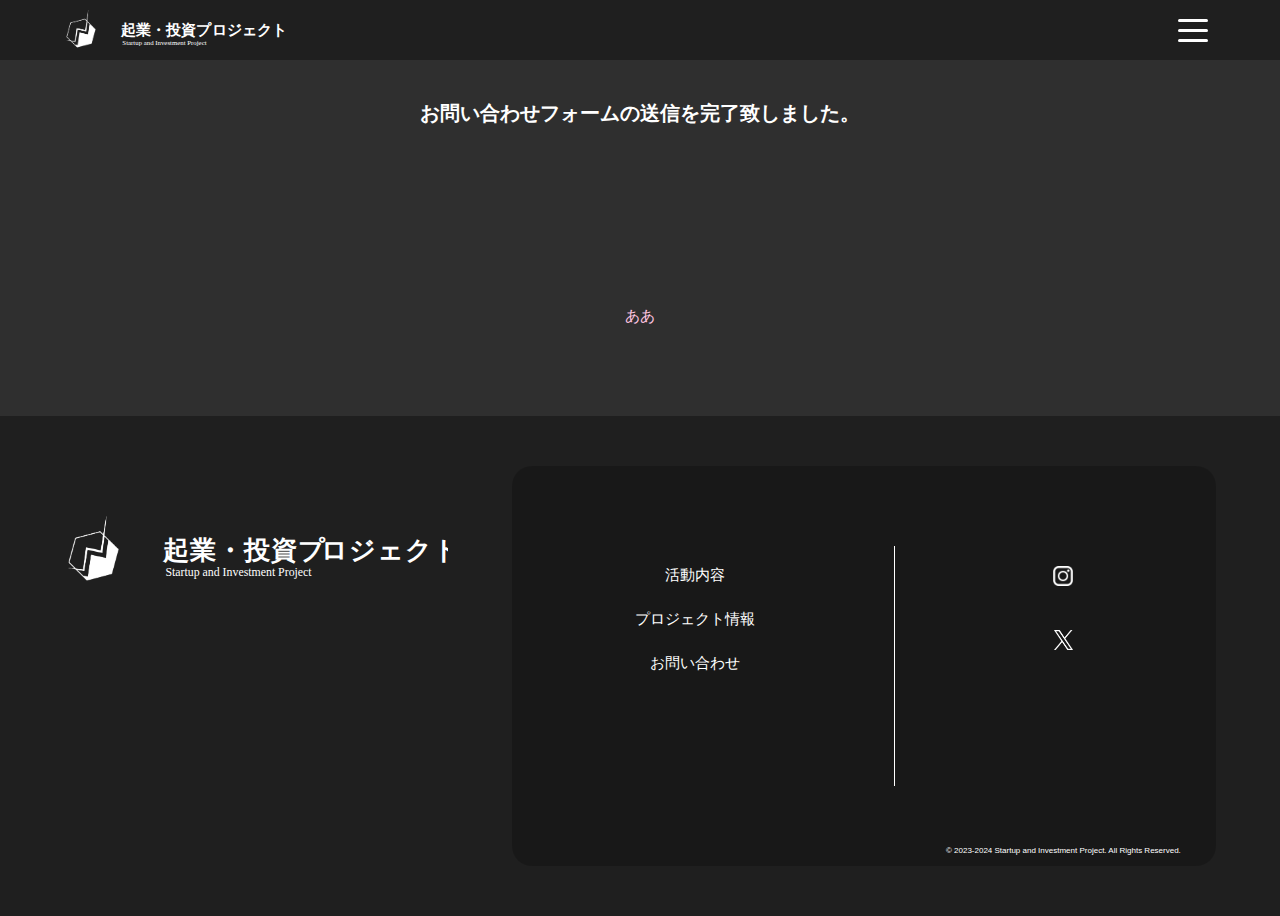
<file: contact-thankyou.html>
<!DOCTYPE html>
<html lang="ja">
  <head>
    <meta charset="utf-8">
    <title>早稲田大学高等学院「起業・投資プロジェクト」</title>
    <meta name="Description" content="早稲田大学高等学院「起業・投資プロジェクト」のホームページです。早大学院生がスキルとしてビジネスについて知る機会創出を目指しています。" />
    <meta name="viewport" content="width=device-width,initial-scale=1">
	  <meta property="og:title" content="早稲田大学高等学院「起業・投資プロジェクト」" />
  	<meta property="og:description" content="早稲田大学高等学院「起業・投資プロジェクト」のホームページです。早大学院生がスキルとしてビジネスについて知る機会創出を目指しています。" />
    <meta property="og:type" content="website" />
    <meta property="og:url" content="https://kigyo-toshi.github.io/project/" />
    <meta property="og:image" content="img/logo-aikon.svg" />
    <meta property="og:site_name" content="早稲田大学高等学院「起業・投資プロジェクト」" />
    <meta property="og:locale" content="ja_JP"  />
    <meta name="google-site-verification" content="TbRqn5v3PvmMSv26dK8JDknLanCMCCtT52aArHqAwNM" />
    <link rel="stylesheet" href="contact-thankyou.css">
  </head>
  <body>
    <header>
      <section class="header-1200">
        <a href="index.html"><img src="img/logo.svg" alt="ロゴ" class="logo"></a>
        <ul class="bar">
          <li><a href="service.html">活動内容</a></li>
          <li><a href="kigyo.html">プロジェクト情報</a></li>
          <li><a href="contact.html">お問い合わせ</a></li>
        </ul>
        <ul class="sns">
          <li><a href="https://instagram.com/kigyo.toshi?igshid=YTQwZjQ0NmI0OA=="><img src="img/instagram.png"></a></li>
          <li><a href="https://x.com/kigyo_toshi"><img src="img/twitter.png"></a></li>
        </ul>
      </section>
      <section class="header-768">
        <a href="index.html"><img src="img/logo.svg" alt="ロゴ" class="logo"></a>
        <div class="nav">
          <input id="drawer_input" class="drawer_hidden" type="checkbox">
          <label for="drawer_input" class="drawer_open"><span></span></label>
        <nav class="nav_content">
          <ul class="bar">
            <li><a href="service.html">活動内容</a></li>
            <li><a href="kigyo.html">プロジェクト情報</a></li>
            <li><a href="contact.html">お問い合わせ</a></li>
          </ul>
          <ul class="sns">
            <li>
              <a href="https://instagram.com/kigyo.toshi?igshid=MmIzYWVlNDQ5Yg==">
                <img src="img/instagram.png">
              </a>
            </li>
            <li>
              <a href="https://x.com/kigyo_toshi">
                <img src="img/twitter.png">
              </a>
            </li>
          </ul>
          <div class="p">
            <p>© 2023-2024 Startup and Investment Project. All Rights Reserved.</p>
          </div>
        </nav>
      </div>
    </section>
    </header>
    <main>
      <h2>お問い合わせフォームの送信を完了致しました。</h2>
      <p>ああ</p>
        <form
      action="https://docs.google.com/forms/d/e/1FAIpQLScRG04IGcZanItPzvVm0mHXQrca2dmbA9QgPkF1AFmq_KESnw/formResponse"
      method="POST"
      target="hidden_iframe"
      onsubmit="submitted=true;"
      class="c-form">
      <script type="text/javascript">
      let submitted = false;
    </script>
    <iframe
      name="hidden_iframe"
      id="hidden_iframe"
      style="display: none"
      onload="if(submitted){window.location='https://docs.google.com/forms/u/0/d/e/1FAIpQLScRG04IGcZanItPzvVm0mHXQrca2dmbA9QgPkF1AFmq_KESnw/formResponse';}">
    </iframe>
    </main>
    <aside class="">

    </aside>
   <footer>
      <a href="index.html"><img src="img/logo.svg" alt="ロゴ" class="logo"></a>
      <div class="menu">
        <div class="bar">
          <ul class>
            <li><a href="service.html">活動内容</a></li>
            <li><a href="kigyo.html">プロジェクト情報</a></li>
            <li><a href="contact.html">お問い合わせ</a></li>
          </ul>
        </div>
        <div class="line"></div>
        <div class="sns">
          <ul class="sns">
            <li>
              <a href="https://instagram.com/kigyo.toshi?igshid=MmIzYWVlNDQ5Yg==">
                <img src="img/instagram.png">
              </a>
            </li>
            <li>
              <a href="https://x.com/kigyo_toshi">
                <img src="img/twitter.png">
              </a>
            </li>
          </ul>
          <p>© 2023-2024 Startup and Investment Project. All Rights Reserved.</p>
        </div>
      </div>
    </footer>
    <script src="https://code.jquery.com/jquery-3.4.1.min.js" integrity="sha256-CSXorXvZcTkaix6Yvo6HppcZGetbYMGWSFlBw8HfCJo=" crossorigin="anonymous"></script>
    <script type="text/javascript" src="script.js"></script>
  </body>
</html>
</file>
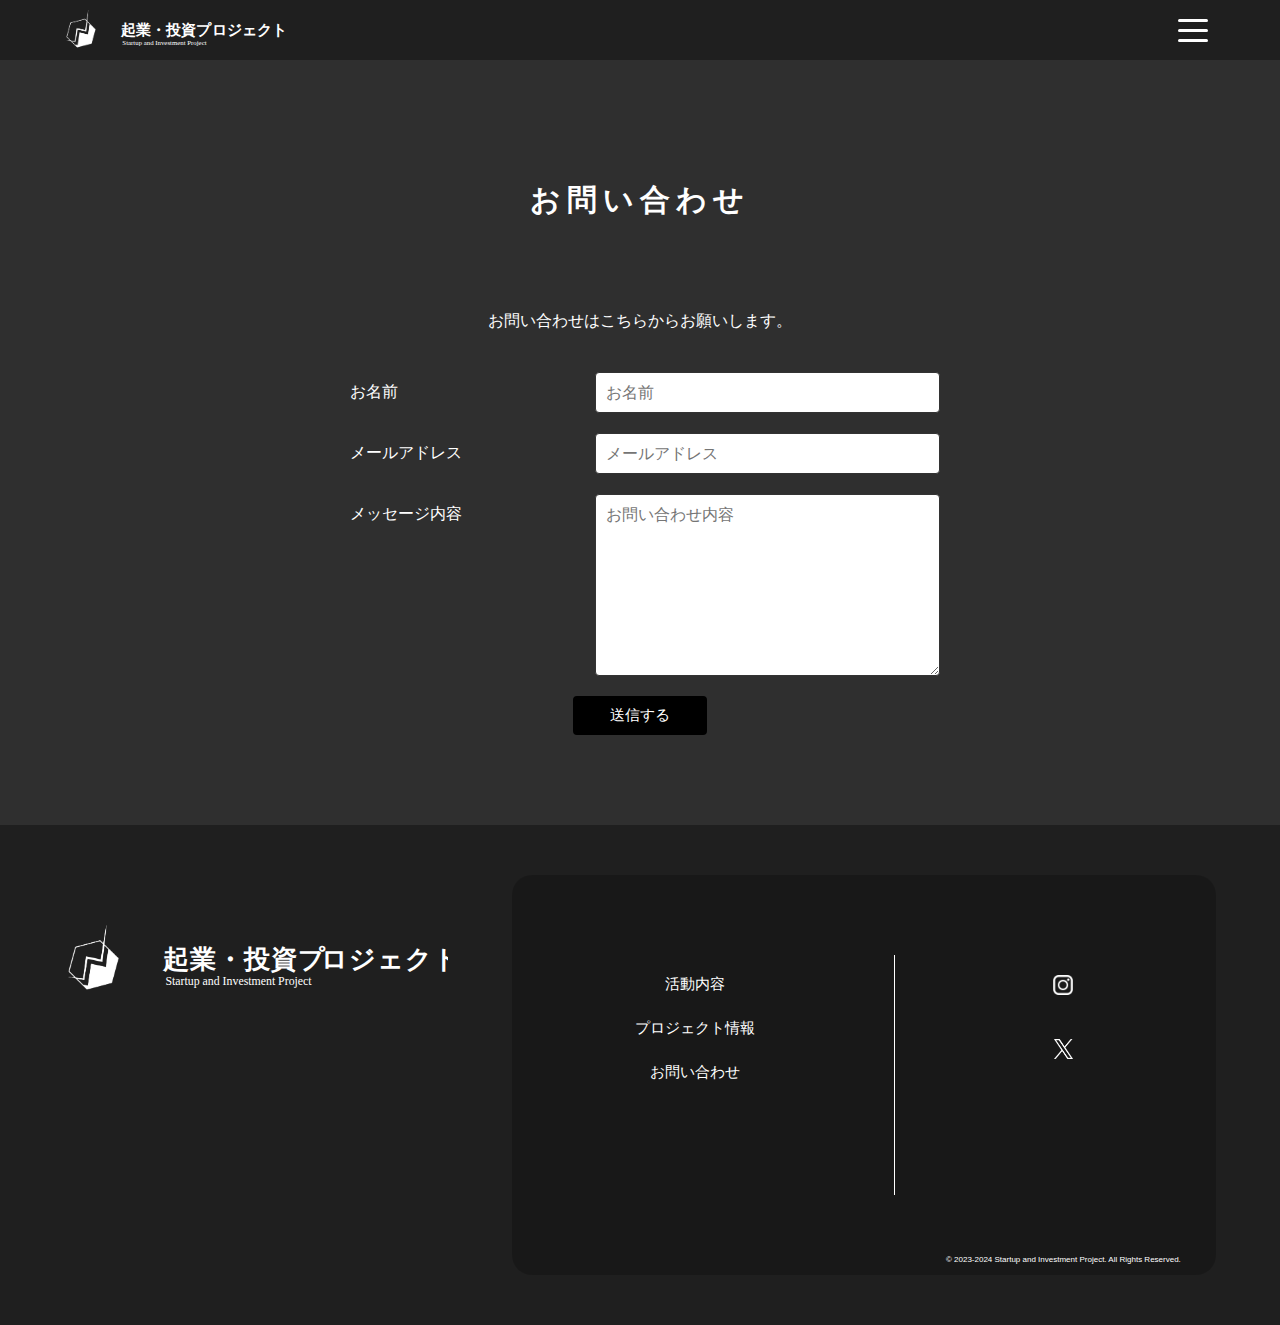
<file: contact.html>
<!DOCTYPE html>
<html lang="ja">
  <head>
    <meta charset="utf-8">
    <title>早稲田大学高等学院「起業・投資プロジェクト」</title>
    <meta name="Description" content="早稲田大学高等学院「起業・投資プロジェクト」のホームページです。早大学院生がスキルとしてビジネスについて知る機会創出を目指しています。" />
    <meta name="viewport" content="width=device-width,initial-scale=1">
	  <meta property="og:title" content="早稲田大学高等学院「起業・投資プロジェクト」" />
  	<meta property="og:description" content="早稲田大学高等学院「起業・投資プロジェクト」のホームページです。早大学院生がスキルとしてビジネスについて知る機会創出を目指しています。" />
    <meta property="og:type" content="website" />
    <meta property="og:url" content="https://kigyo-toshi.github.io/project/" />
    <meta property="og:image" content="img/logo-aikon.svg" />
    <meta property="og:site_name" content="早稲田大学高等学院「起業・投資プロジェクト」" />
    <meta property="og:locale" content="ja_JP"  />
    <meta name="google-site-verification" content="TbRqn5v3PvmMSv26dK8JDknLanCMCCtT52aArHqAwNM" />
    <link rel="stylesheet" href="contact.css">
  </head>
  <body>
    <header>
      <section class="header-1200">
        <a href="index.html"><img src="img/logo.svg" alt="ロゴ" class="logo"></a>
        <ul class="bar">
          <li><a href="service.html">活動内容</a></li>
          <li><a href="kigyo.html">プロジェクト情報</a></li>
          <li><a href="contact.html">お問い合わせ</a></li>
        </ul>
        <ul class="sns">
          <li><a href="https://instagram.com/kigyo.toshi?igshid=YTQwZjQ0NmI0OA=="><img src="img/instagram.png"></a></li>
          <li><a href="https://x.com/kigyo_toshi"><img src="img/twitter.png"></a></li>
        </ul>
      </section>
      <section class="header-768">
        <a href="index.html"><img src="img/logo.svg" alt="ロゴ" class="logo"></a>
        <div class="nav">
          <input id="drawer_input" class="drawer_hidden" type="checkbox">
          <label for="drawer_input" class="drawer_open"><span></span></label>
        <nav class="nav_content">
          <ul class="bar">
            <li><a href="service.html">活動内容</a></li>
            <li><a href="kigyo.html">プロジェクト情報</a></li>
            <li><a href="contact.html">お問い合わせ</a></li>
          </ul>
          <ul class="sns">
            <li>
              <a href="https://instagram.com/kigyo.toshi?igshid=MmIzYWVlNDQ5Yg==">
                <img src="img/instagram.png">
              </a>
            </li>
            <li>
              <a href="https://x.com/kigyo_toshi">
                <img src="img/twitter.png">
              </a>
            </li>
          </ul>
          <div class="p">
            <p>© 2023-2024 Startup and Investment Project. All Rights Reserved.</p>
          </div>
        </nav>
      </div>
    </section>
    </header>
    <main>
      <h1>お問い合わせ</h1>
      <p style="text-align: center; margin: 40px auto">お問い合わせはこちらからお願いします。</p>
      <form class="c-form" action="https://docs.google.com/forms/d/e/1FAIpQLScRG04IGcZanItPzvVm0mHXQrca2dmbA9QgPkF1AFmq_KESnw/formResponse"method="POST" target="hidden_iframe" onsubmit="submitted=true;">
        <div class="c-form__item">
          <label class="c-form__label" for="field-name">お名前</label>
          <input
    name="entry.1706845888"
    class="c-form__input"
    id="field-name"
    placeholder="お名前"
    type="text"
    required="required"
/>
        </div>
        <div class="c-form__item">
          <label class="c-form__label" for="field-mail">メールアドレス</label>
          <input
    name="entry.127583046"
    class="c-form__input"
    id="field-name"
    placeholder="メールアドレス"
    type="text"
    required="required"
/>
        </div>
        <div class="c-form__item">
          <label class="c-form__label" for="field-message">メッセージ内容</label>
          <textarea
    name="entry.1469060305"
    class="c-form__input"
    id="field-message"
    placeholder="お問い合わせ内容"
></textarea>
        </div>
        <div class="c-form__submit">
          <button type="submit">送信する</button>
        </div>
      </form>
    </main>
    <aside class="">

    </aside>
   <footer>
      <a href="index.html"><img src="img/logo.svg" alt="ロゴ" class="logo"></a>
      <div class="menu">
        <div class="bar">
          <ul class>
            <li><a href="service.html">活動内容</a></li>
            <li><a href="kigyo.html">プロジェクト情報</a></li>
            <li><a href="contact.html">お問い合わせ</a></li>
          </ul>
        </div>
        <div class="line"></div>
        <div class="sns">
          <ul class="sns">
            <li>
              <a href="https://instagram.com/kigyo.toshi?igshid=MmIzYWVlNDQ5Yg==">
                <img src="img/instagram.png">
              </a>
            </li>
            <li>
              <a href="https://x.com/kigyo_toshi">
                <img src="img/twitter.png">
              </a>
            </li>
          </ul>
          <p>© 2023-2024 Startup and Investment Project. All Rights Reserved.</p>
        </div>
      </div>
    </footer>
    <script src="https://code.jquery.com/jquery-3.4.1.min.js" integrity="sha256-CSXorXvZcTkaix6Yvo6HppcZGetbYMGWSFlBw8HfCJo=" crossorigin="anonymous"></script>
    <script type="text/javascript" src="script.js"></script>
  </body>
</html>
</file>
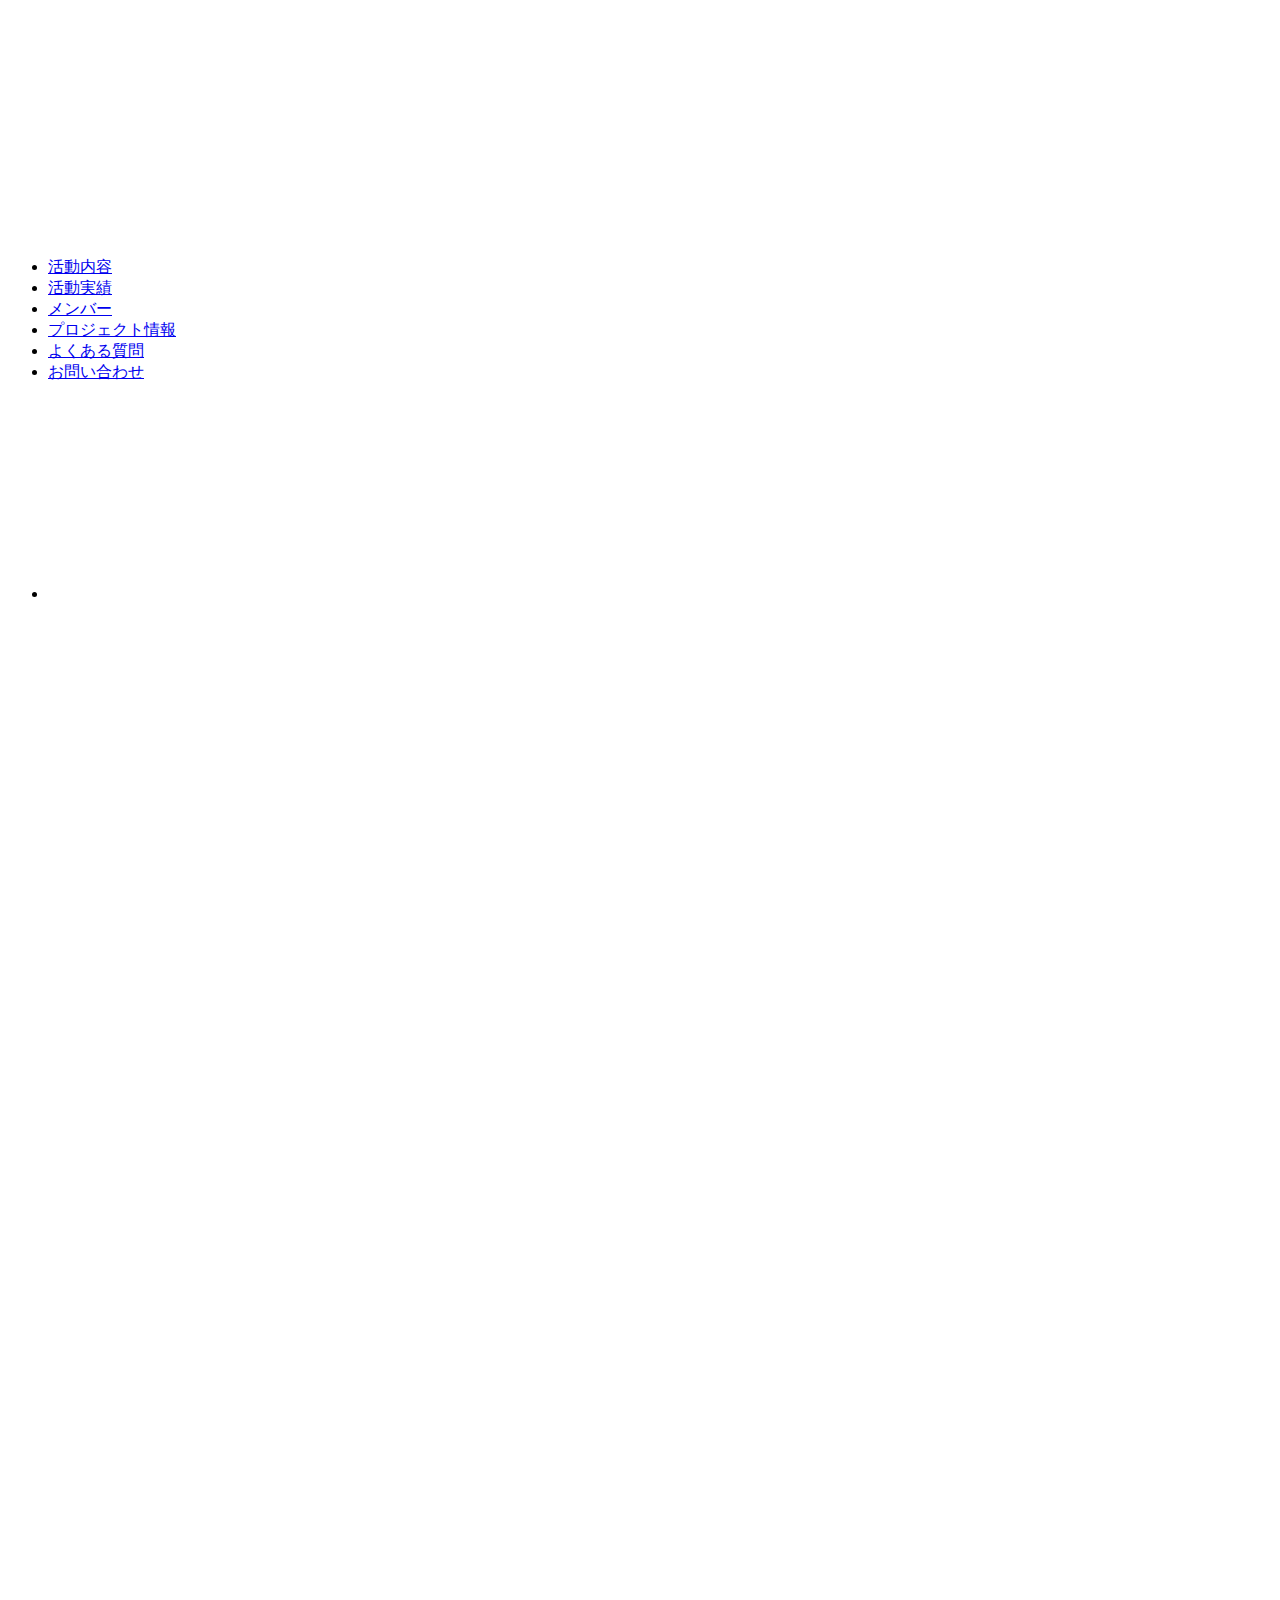
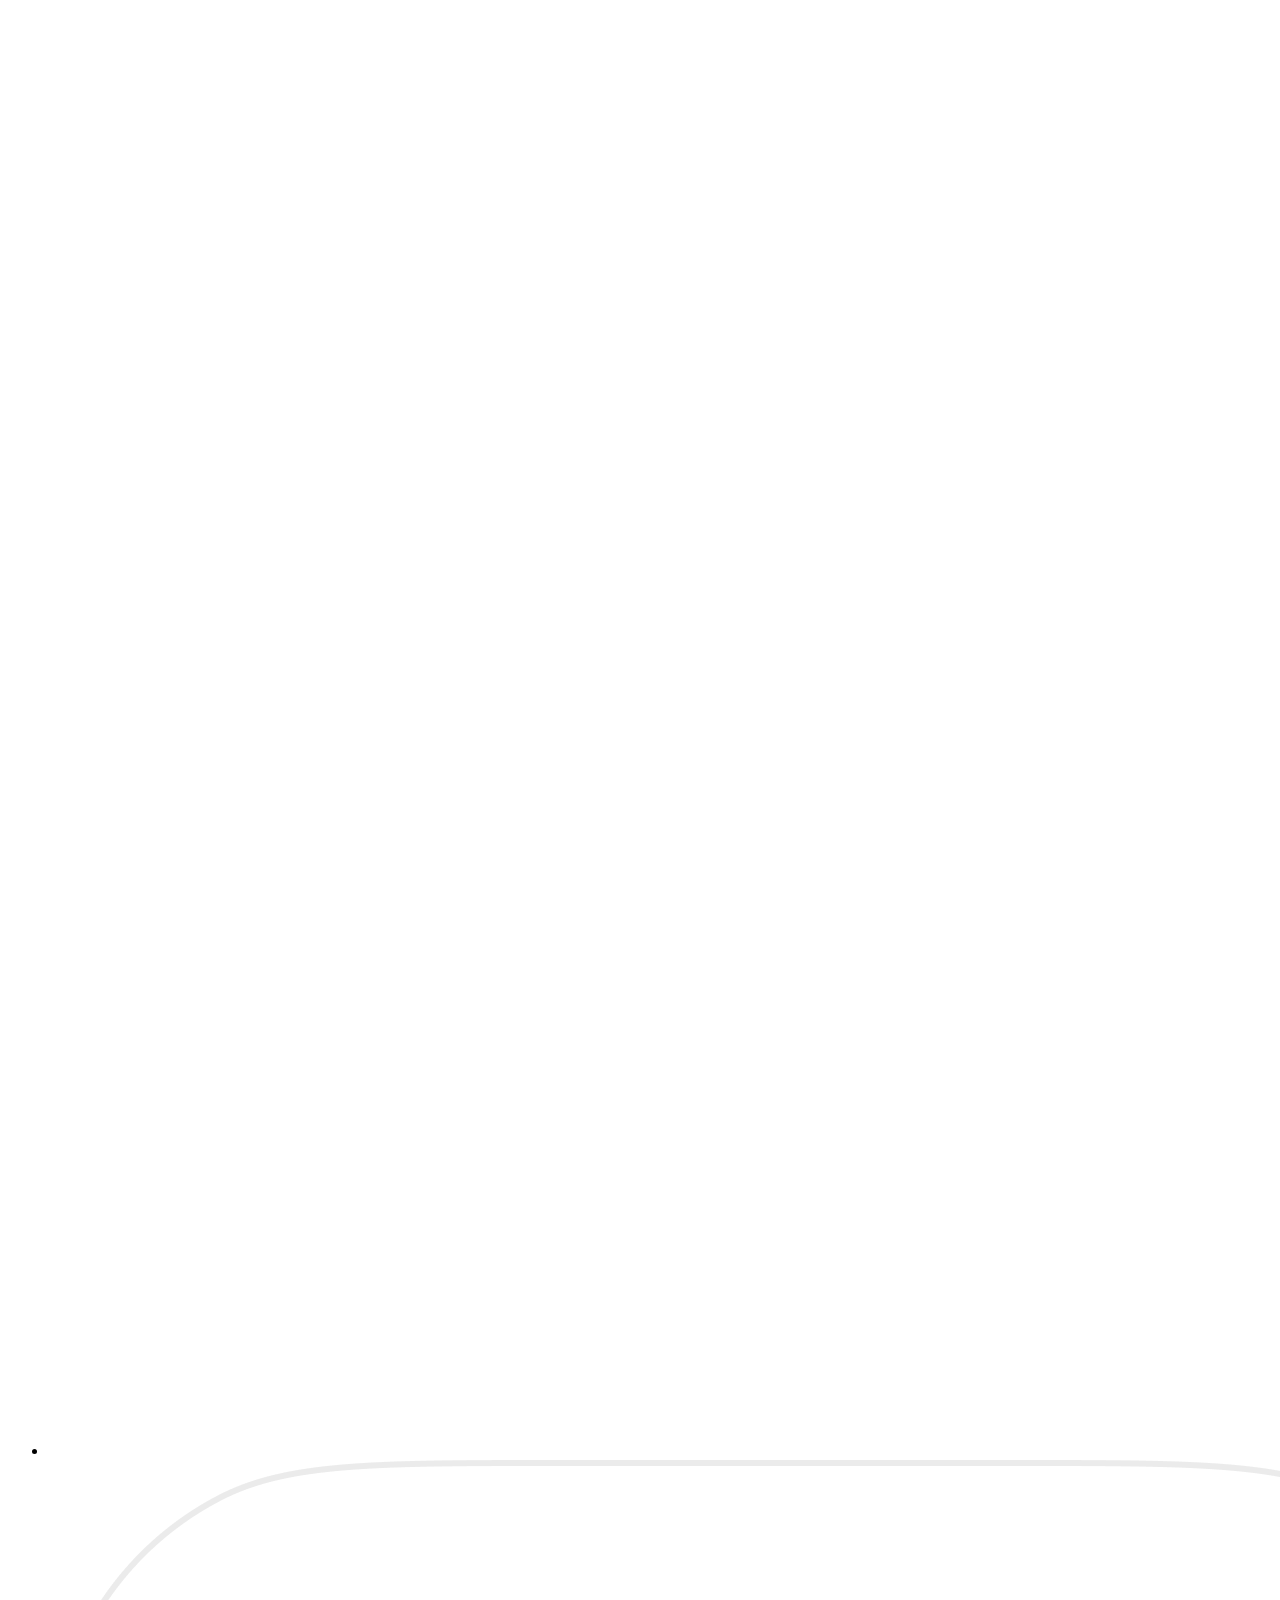
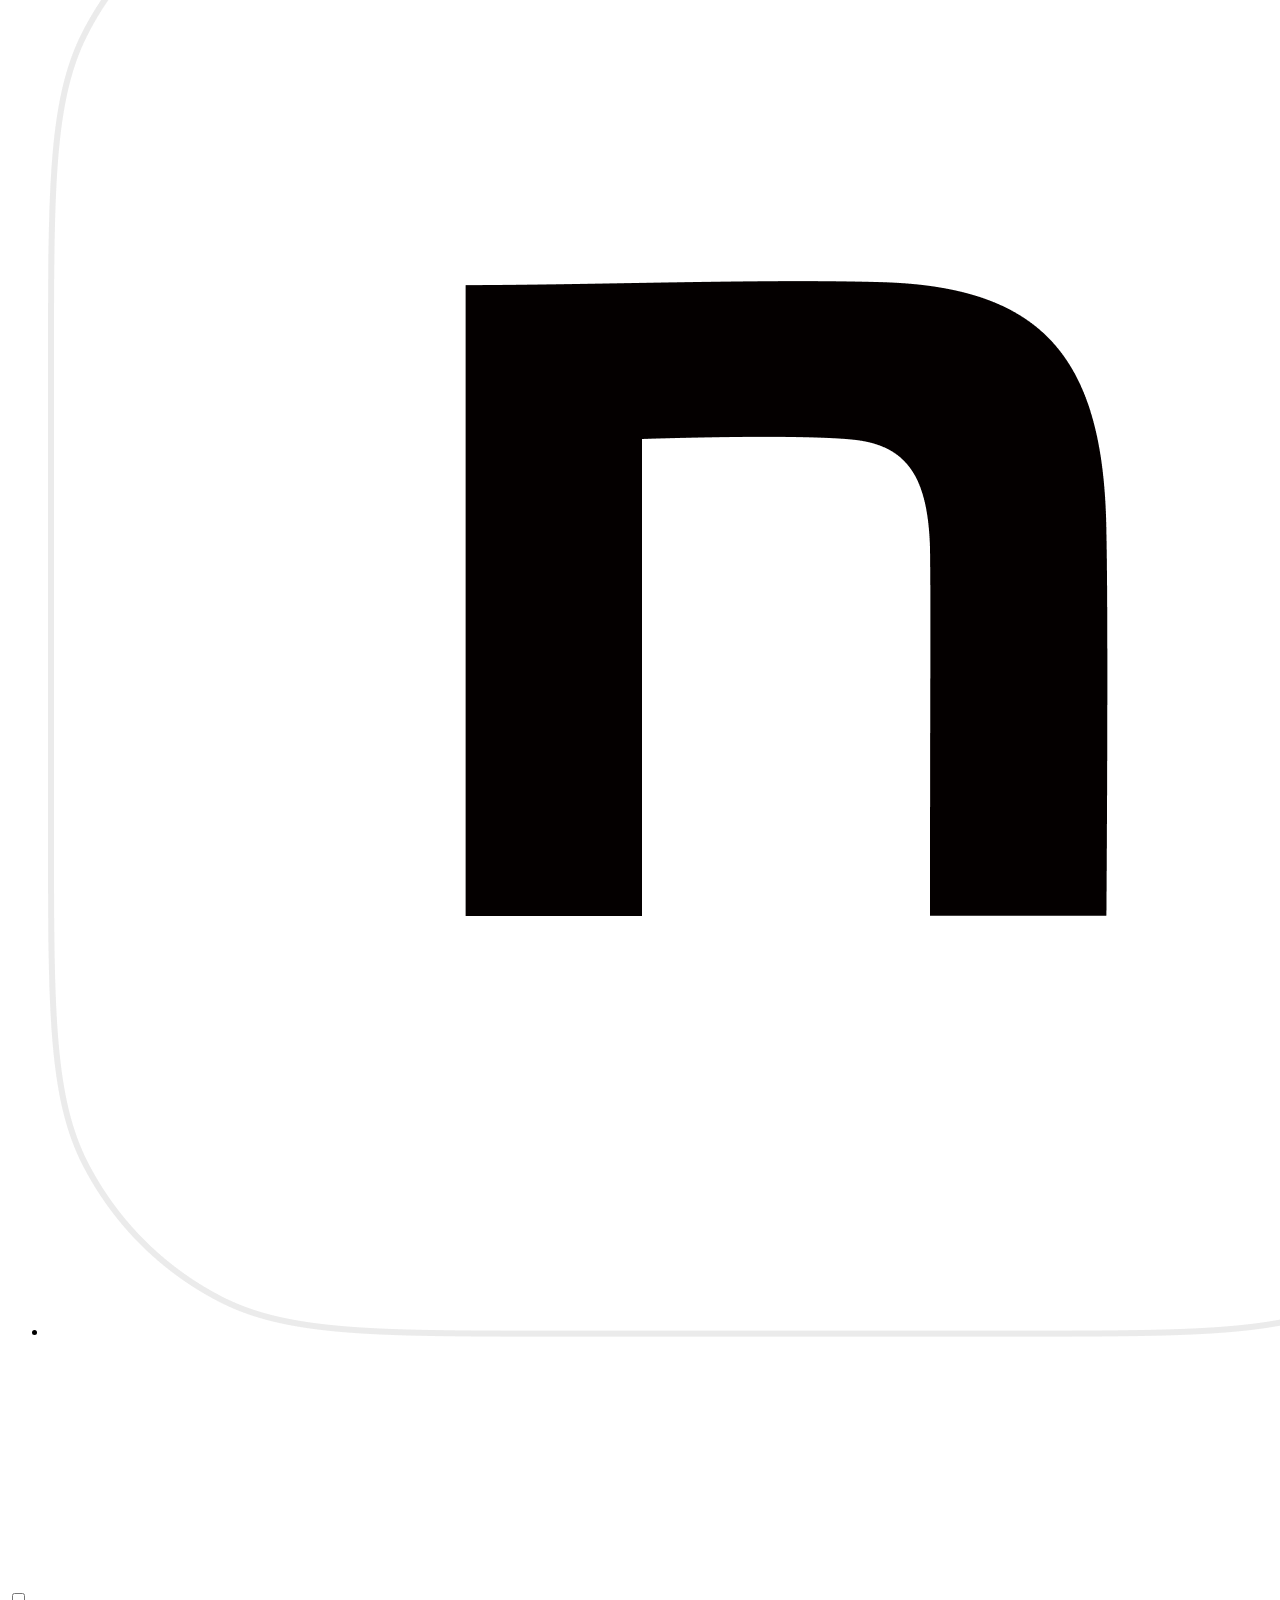
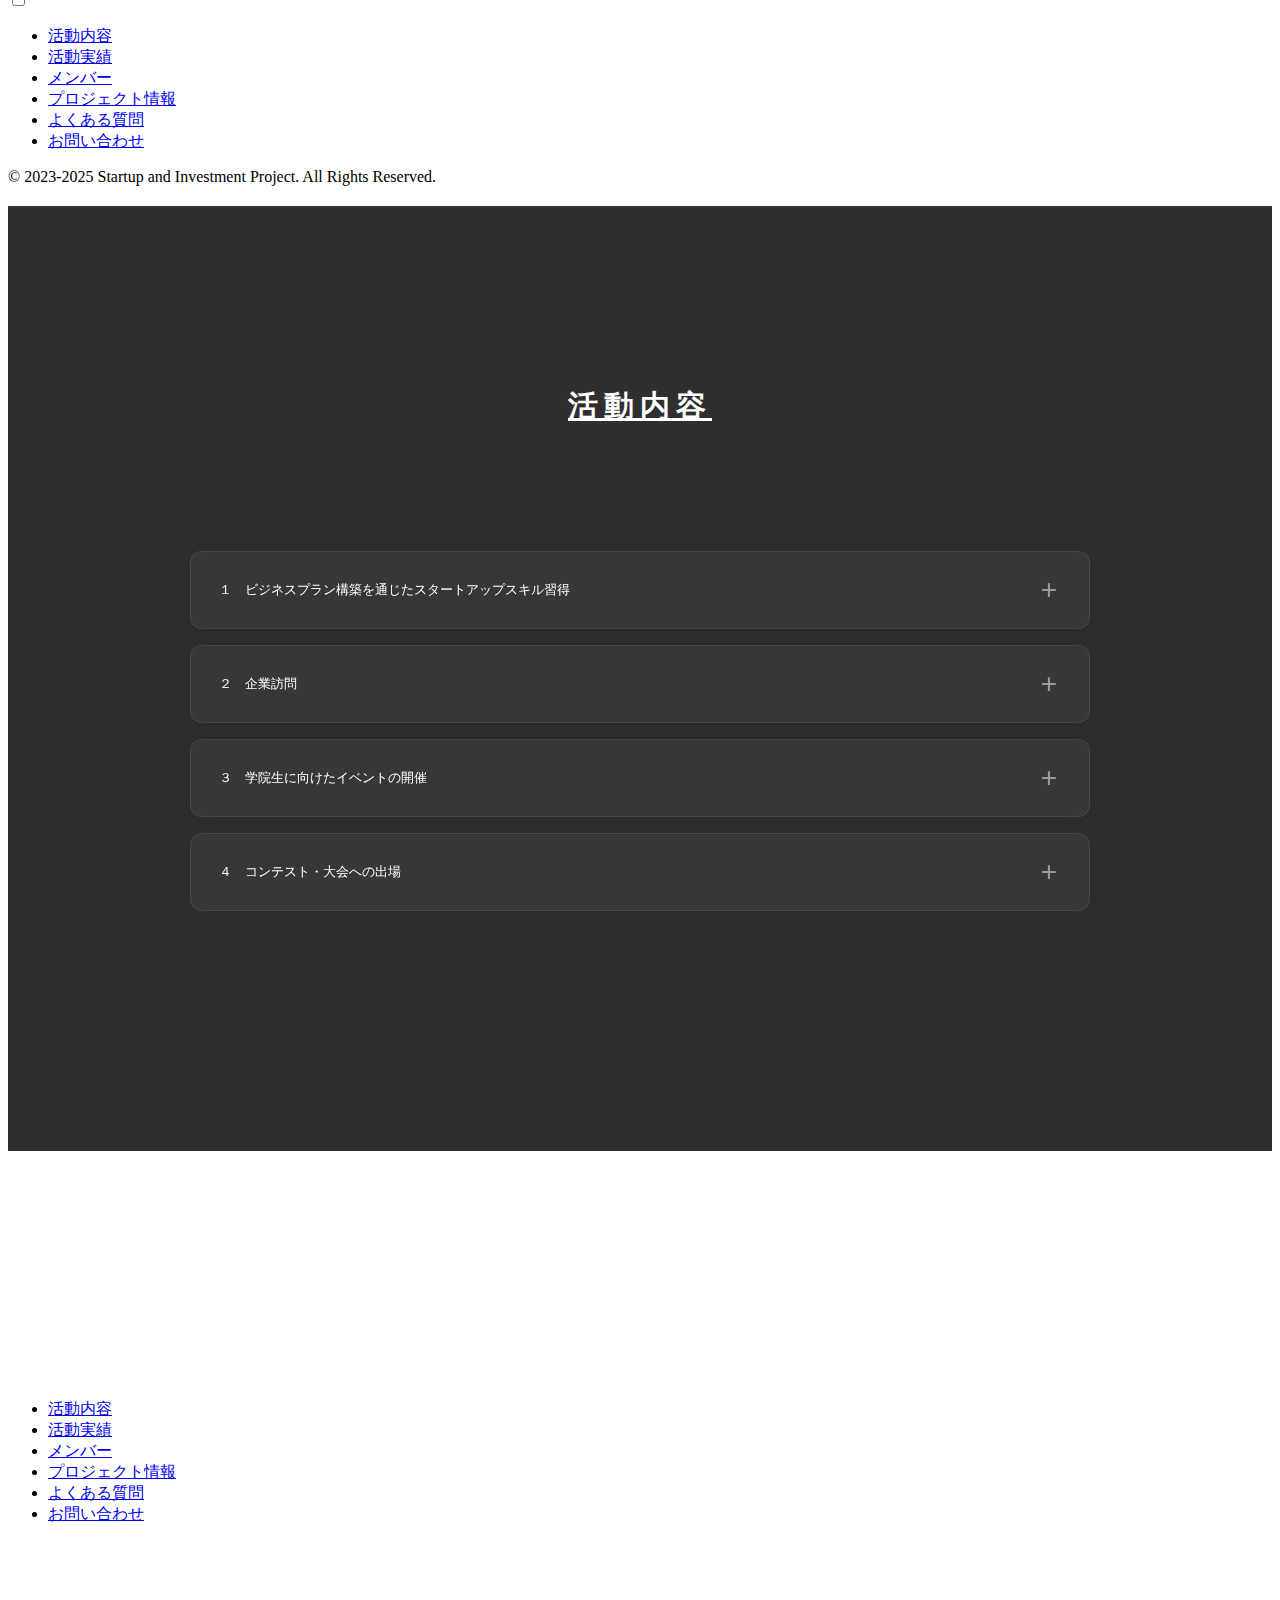
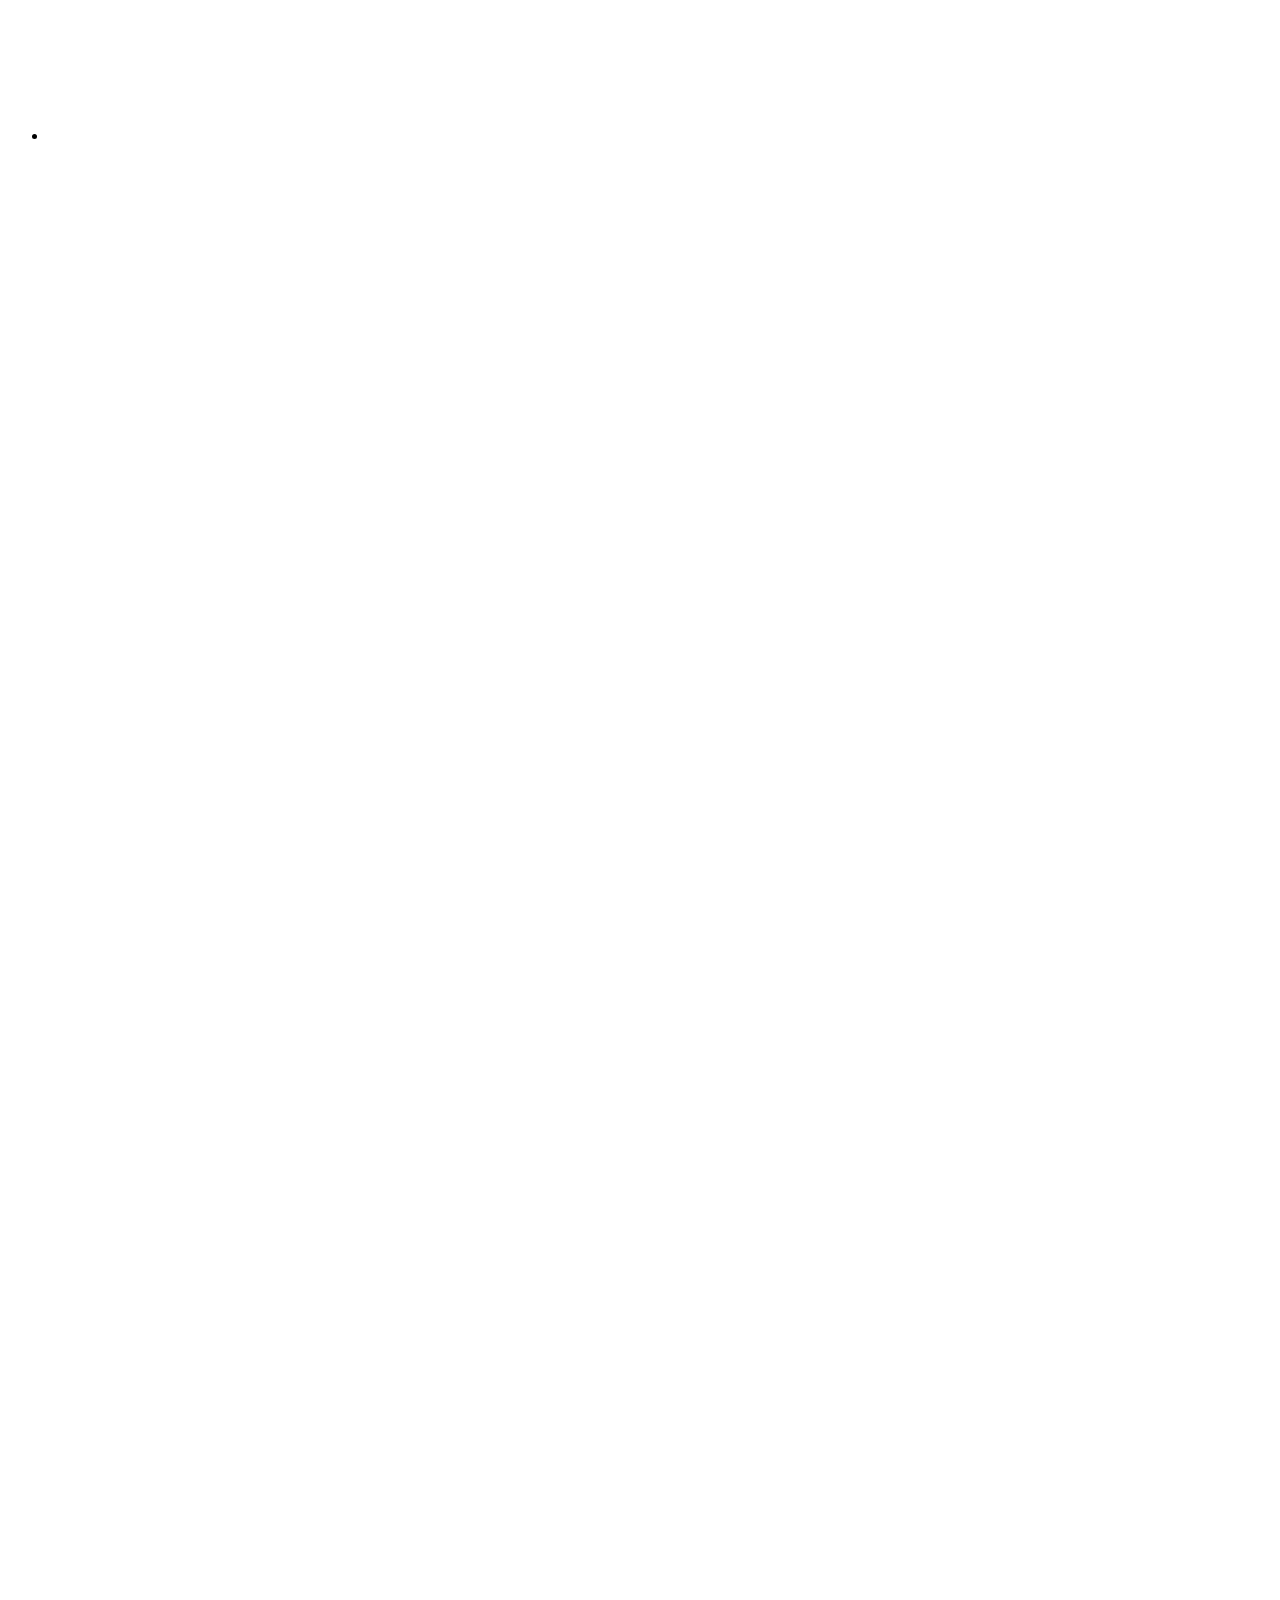
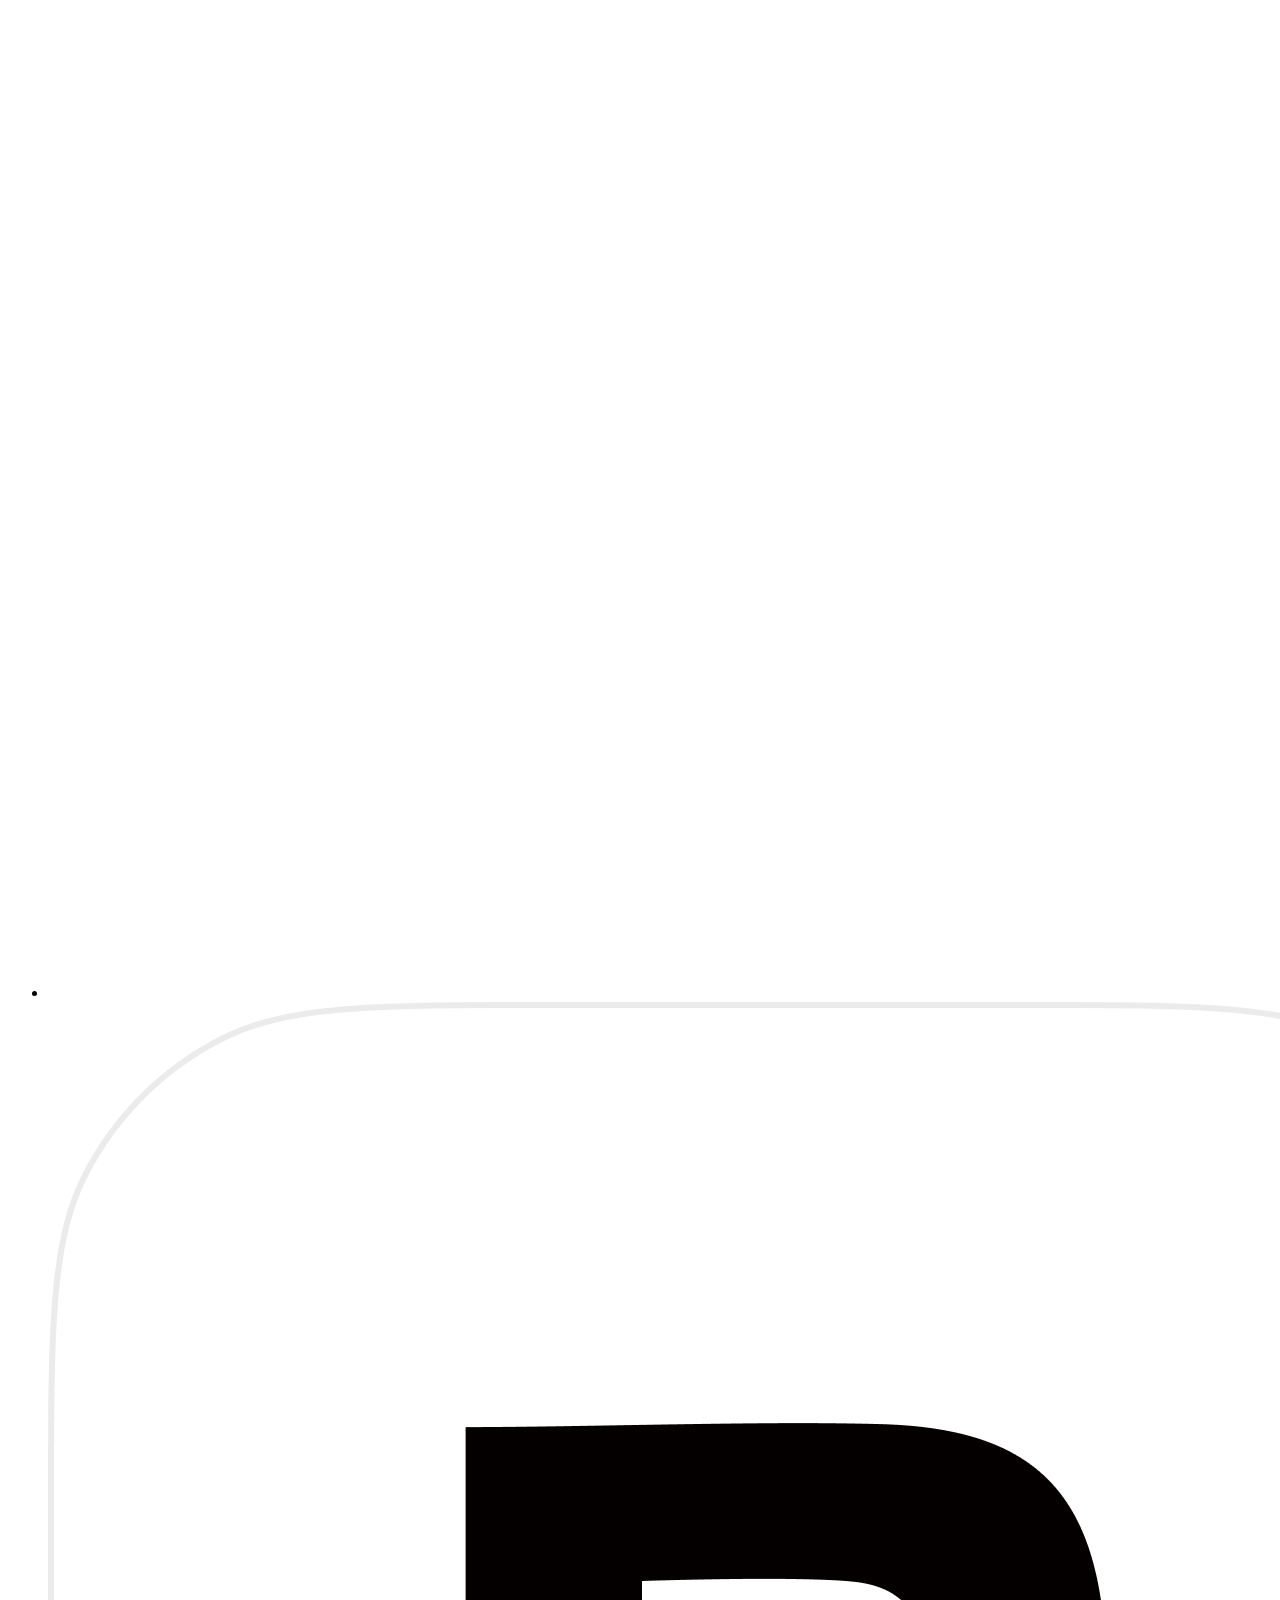
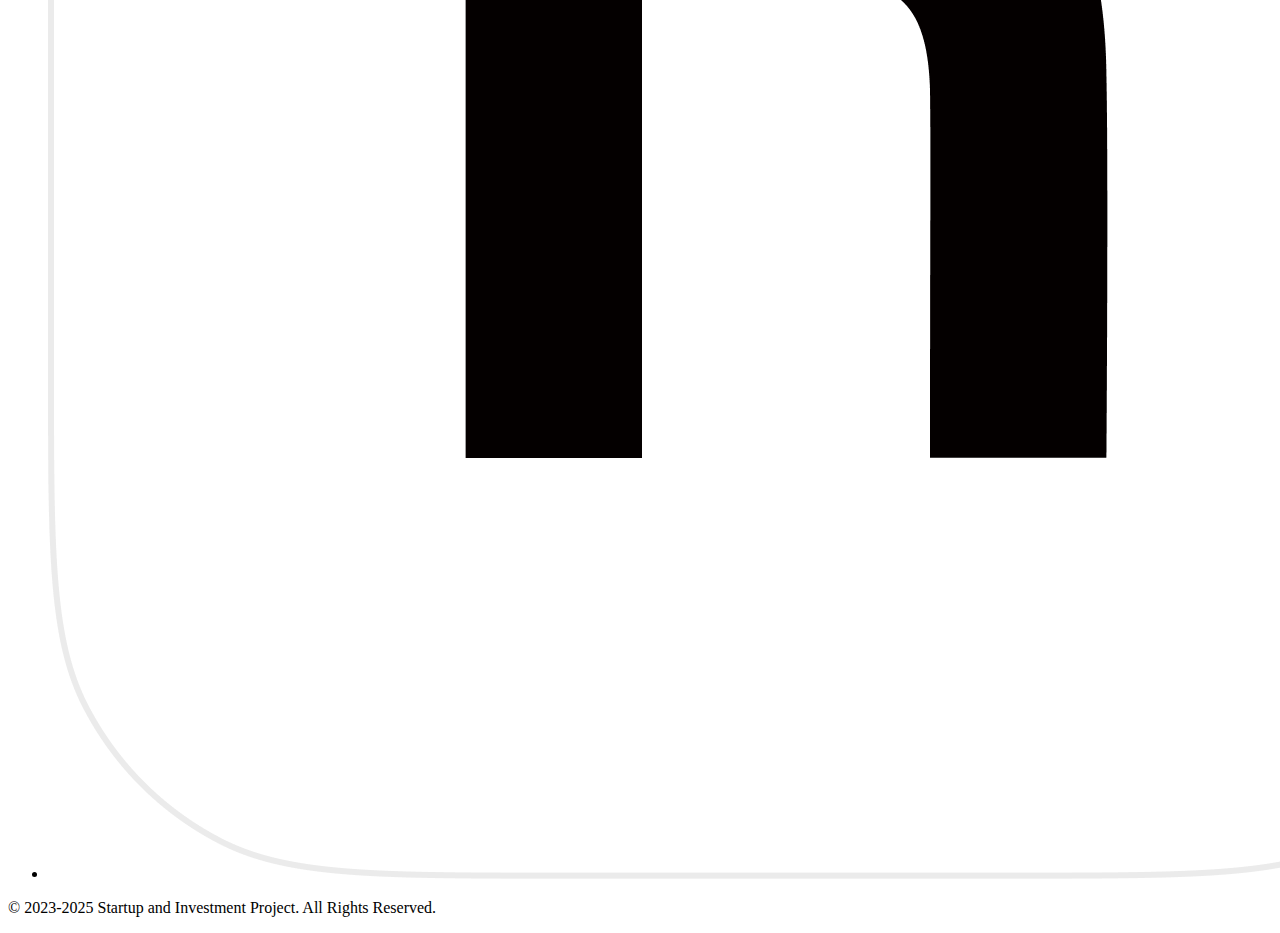
<file: content.html>
<!DOCTYPE html>
<html lang="ja">

<head>
  <meta charset="utf-8">
  <title>早稲田大学高等学院「起業・投資プロジェクト」</title>
  <meta name="Description" content="早稲田大学高等学院「起業・投資プロジェクト」のホームページです。早大学院生がスキルとしてビジネスについて知る機会創出を目指しています。" />
  <meta name="viewport" content="width=device-width,initial-scale=1">
  <meta property="og:title" content="早稲田大学高等学院「起業・投資プロジェクト」" />
  <meta property="og:description" content="早稲田大学高等学院「起業・投資プロジェクト」のホームページです。早大学院生がスキルとしてビジネスについて知る機会創出を目指しています。" />
  <meta property="og:type" content="website" />
  <meta property="og:url" content="https://kigyo-toshi.github.io/project/" />
  <meta property="og:image" content="img/logo-aikon.svg" />
  <meta property="og:site_name" content="早稲田大学高等学院「起業・投資プロジェクト」" />
  <meta property="og:locale" content="ja_JP" />
  <meta name="google-site-verification" content="TbRqn5v3PvmMSv26dK8JDknLanCMCCtT52aArHqAwNM" />
  <link rel="stylesheet" href="content.css">
  <link rel="stylesheet" href="accordtion.css">
</head>

<body>
  <header>
    <section class="header-1200">
      <a href="index.html"><img src="img/logo.svg" alt="ロゴ" class="logo"></a>
      <ul class="bar">
        <li><a href="content.html">活動内容</a></li>
        <li><a href="achievement.html">活動実績</a></li>
        <li><a href="member.html">メンバー</a></li>

        <li><a href="information.html">プロジェクト情報</a></li>
        <li><a href="faq.html">よくある質問</a></li>
        <li><a href="contact.html">お問い合わせ</a></li>
      </ul>
      <ul class="sns">
        <li><a href="https://instagram.com/kigyo.toshi?igshid=YTQwZjQ0NmI0OA=="><img src="img/instagram.png"></a></li>
        <li><a href="https://x.com/kigyo_toshi"><img src="img/twitter.png"></a></li>
        <li>
          <a href="https://note.com/kigyo_toshi">
            <img src="img/note.png">
          </a>
        </li>
      </ul>

    </section>
    <section class="header-768">
      <a href="index.html"><img src="img/logo.svg" alt="ロゴ" class="logo"></a>
      <div class="nav">
        <input id="drawer_input" class="drawer_hidden" type="checkbox">
        <label for="drawer_input" class="drawer_open"><span></span></label>
        <nav class="nav_content">
          <ul class="bar">
            <li><a href="content.html">活動内容</a></li>
            <li><a href="achievement.html">活動実績</a></li>
            <li><a href="member.html">メンバー</a></li>

            <li><a href="information.html">プロジェクト情報</a></li>
            <li><a href="faq.html">よくある質問</a></li>
            <li><a href="contact.html">お問い合わせ</a></li>
          </ul>
          <!-- <ul class="sns">
            <li>
              <a href="https://instagram.com/kigyo.toshi?igshid=MmIzYWVlNDQ5Yg==">
                <img src="img/instagram.png">
              </a>
            </li>
            <li>
              <a href="https://x.com/kigyo_toshi">
                <img src="img/twitter.png">
              </a>
            </li>


            <li>
              <a href="https://note.com/kigyo_toshi">
                <img src="img/note.png">
              </a>
            </li>
          </ul> -->
          <div class="p">
            <p>© 2023-2025 Startup and Investment Project. All Rights Reserved.</p>
          </div>
        </nav>
      </div>
    </section>
  </header>

  <main>
    <h1><u>活動内容</u></h1>
    <div class="accordion" role="list">
      <div class="accordion-item" role="listitem">
        <button type="button" id="acc-btn-1" class="accordion-btn" aria-expanded="false" aria-controls="acc-panel-1">
          １　ビジネスプラン構築を通じたスタートアップスキル習得
        </button>
        <div id="acc-panel-1" class="accordion-content" role="region" aria-labelledby="acc-btn-1" hidden>
          <b><b>☞</b></b>　ビジネスプランの作成を通じて、起業に必要なスキルを身につけます。
        </div>
      </div>

      <div class="accordion-item" role="listitem">
        <button type="button" id="acc-btn-2" class="accordion-btn" aria-expanded="false" aria-controls="acc-panel-2">
          ２　企業訪問
        </button>
        <div id="acc-panel-2" class="accordion-content" role="region" aria-labelledby="acc-btn-2" hidden>
          <b>☞</b>　OBの協力を得て、企業訪問を実施します。
        </div>
      </div>

      <div class="accordion-item" role="listitem">
        <button type="button" id="acc-btn-3" class="accordion-btn" aria-expanded="false" aria-controls="acc-panel-3">
          ３　学院生に向けたイベントの開催
        </button>
        <div id="acc-panel-3" class="accordion-content" role="region" aria-labelledby="acc-btn-3" hidden>
          <b>☞</b>　学院生向けのイベントを企画・運営します。
        </div>
      </div>

      <div class="accordion-item" role="listitem">
        <button type="button" id="acc-btn-4" class="accordion-btn" aria-expanded="false" aria-controls="acc-panel-4">
          ４　コンテスト・大会への出場
        </button>
        <div id="acc-panel-4" class="accordion-content" role="region" aria-labelledby="acc-btn-4" hidden>
          <b>☞</b>　世界中の同世代の高校生と競い合います。また、専門家によるフィードバックを得ることで自身のビジネスプランを定期的に客観視できます。
        </div>
      </div>

      <!--        <div class="accordion-item" role="listitem">-->
      <!--            <button type="button" id="acc-btn-5" class="accordion-btn" aria-expanded="false" aria-controls="acc-panel-5">-->
      <!--                ５　ビジネスコンテスト・大会への出場-->
      <!--            </button>-->
      <!--            <div id="acc-panel-5" class="accordion-content" role="region" aria-labelledby="acc-btn-5" hidden>-->
      <!--                <b>☞</b>　コンテストなどに参加し、実践的な経験を積みます。-->
      <!--            </div>-->
      <!--        </div>-->
    </div>
  </main>






  <aside class="">

  </aside>
  <footer>
    <a href="index.html"><img src="img/logo.svg" alt="ロゴ" class="logo"></a>
    <div class="menu">
      <div class="bar">
        <ul class>
          <li><a href="content.html">活動内容</a></li>
          <li><a href="achievement.html">活動実績</a></li>
          <li><a href="member.html">メンバー</a></li>

          <li><a href="information.html">プロジェクト情報</a></li>
          <li><a href="faq.html">よくある質問</a></li>
          <li><a href="contact.html">お問い合わせ</a></li>
        </ul>
      </div>
      <div class="line"></div>
      <div class="sns">
        <ul class="sns">
          <li>
            <a href="https://instagram.com/kigyo.toshi?igshid=MmIzYWVlNDQ5Yg==">
              <img src="img/instagram.png">
            </a>
          </li>
          <li>
            <a href="https://x.com/kigyo_toshi">
              <img src="img/twitter.png">
            </a>
          </li>
          <li>
            <a href="https://note.com/kigyo_toshi">
              <img src="img/note.png">
            </a>
          </li>

        </ul>
        <p>© 2023-2025 Startup and Investment Project. All Rights Reserved.</p>
      </div>
    </div>
  </footer>

  <script>
    // Accordion: ARIAと表示状態を同期
    document.querySelectorAll('.accordion-btn').forEach((btn) => {
      const panelId = btn.getAttribute('aria-controls');
      const panel = document.getElementById(panelId);

      // 初期同期
      const expanded = btn.getAttribute('aria-expanded') === 'true';
      if (!expanded) panel.setAttribute('hidden', '');

      btn.addEventListener('click', () => {
        const isOpen = btn.getAttribute('aria-expanded') === 'true';
        btn.setAttribute('aria-expanded', String(!isOpen));
        if (isOpen) {
          panel.setAttribute('hidden', '');
          panel.classList.remove('open');
        } else {
          panel.removeAttribute('hidden');
          panel.classList.add('open');
        }
      });
    });
  </script>

  <script src="https://code.jquery.com/jquery-3.4.1.min.js"
    integrity="sha256-CSXorXvZcTkaix6Yvo6HppcZGetbYMGWSFlBw8HfCJo=" crossorigin="anonymous"></script>
  <script type="text/javascript" src="script.js"></script>
</body>

</html>
</file>
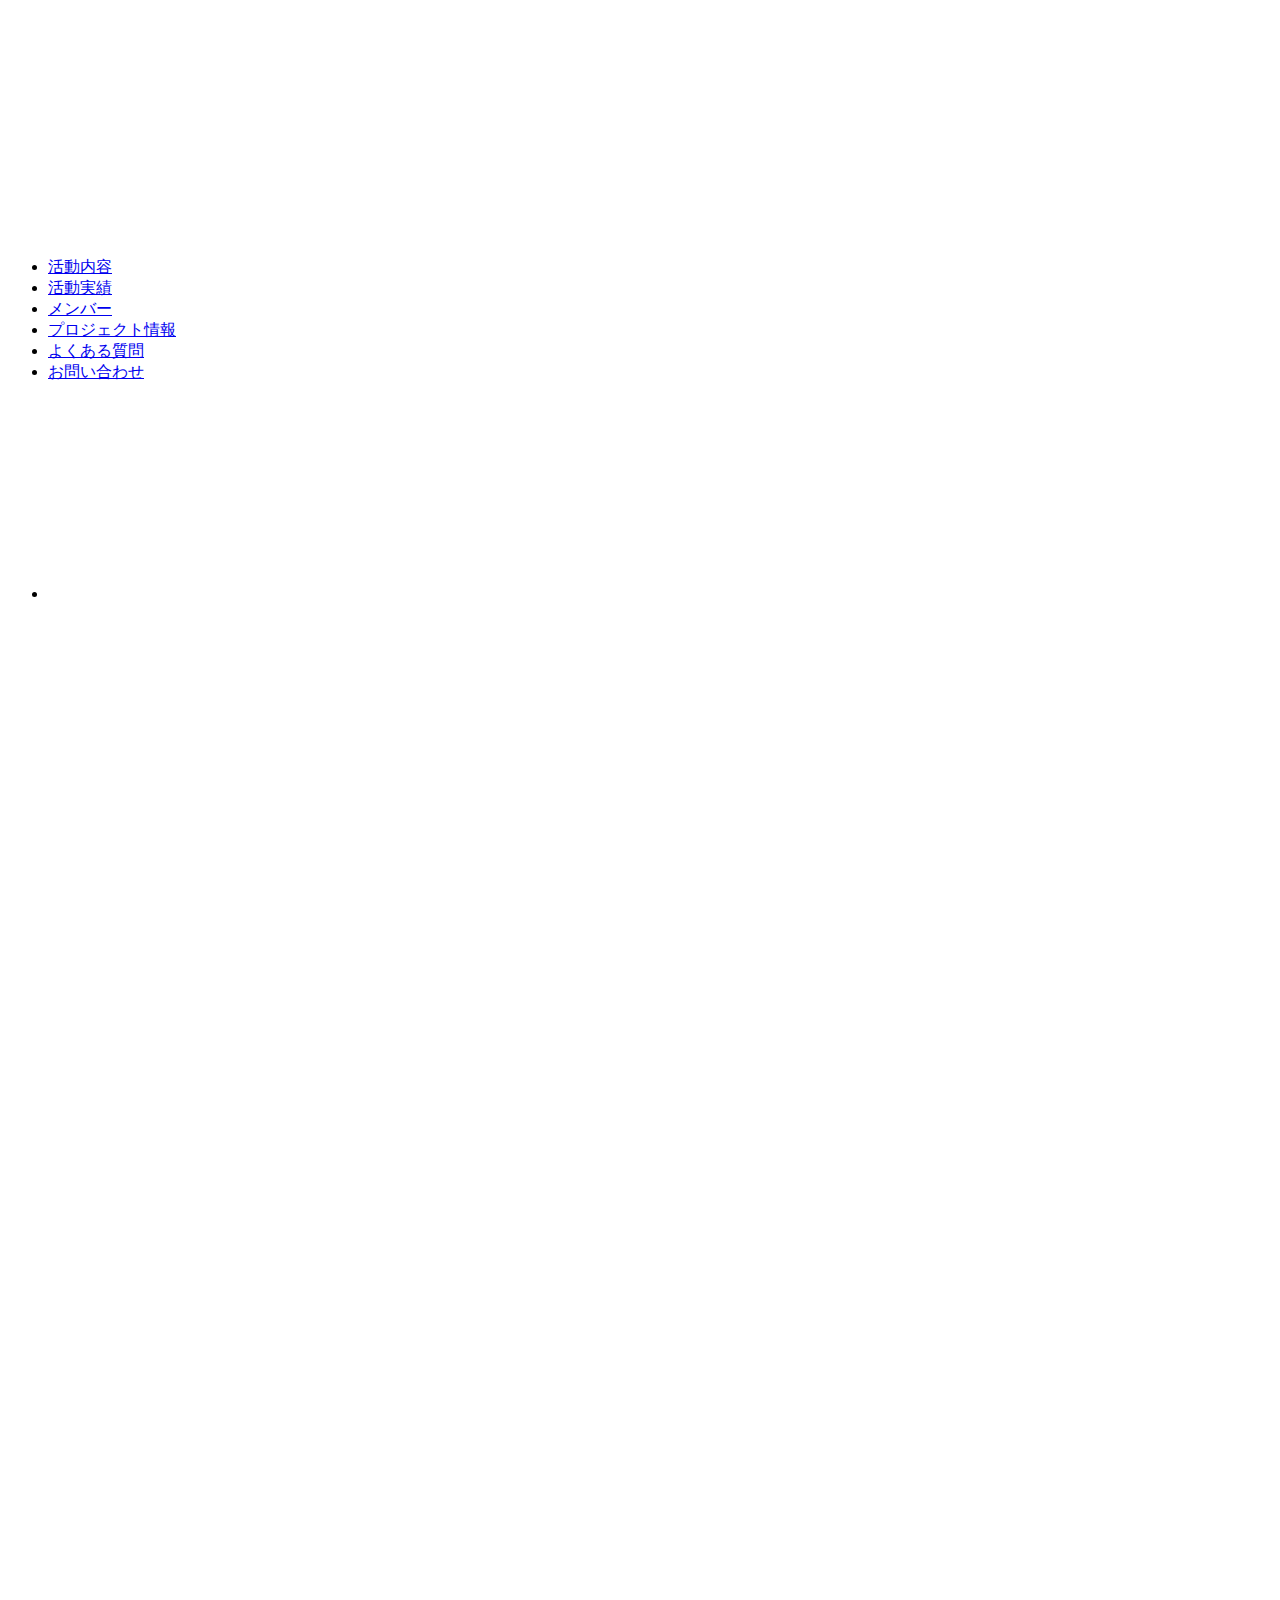
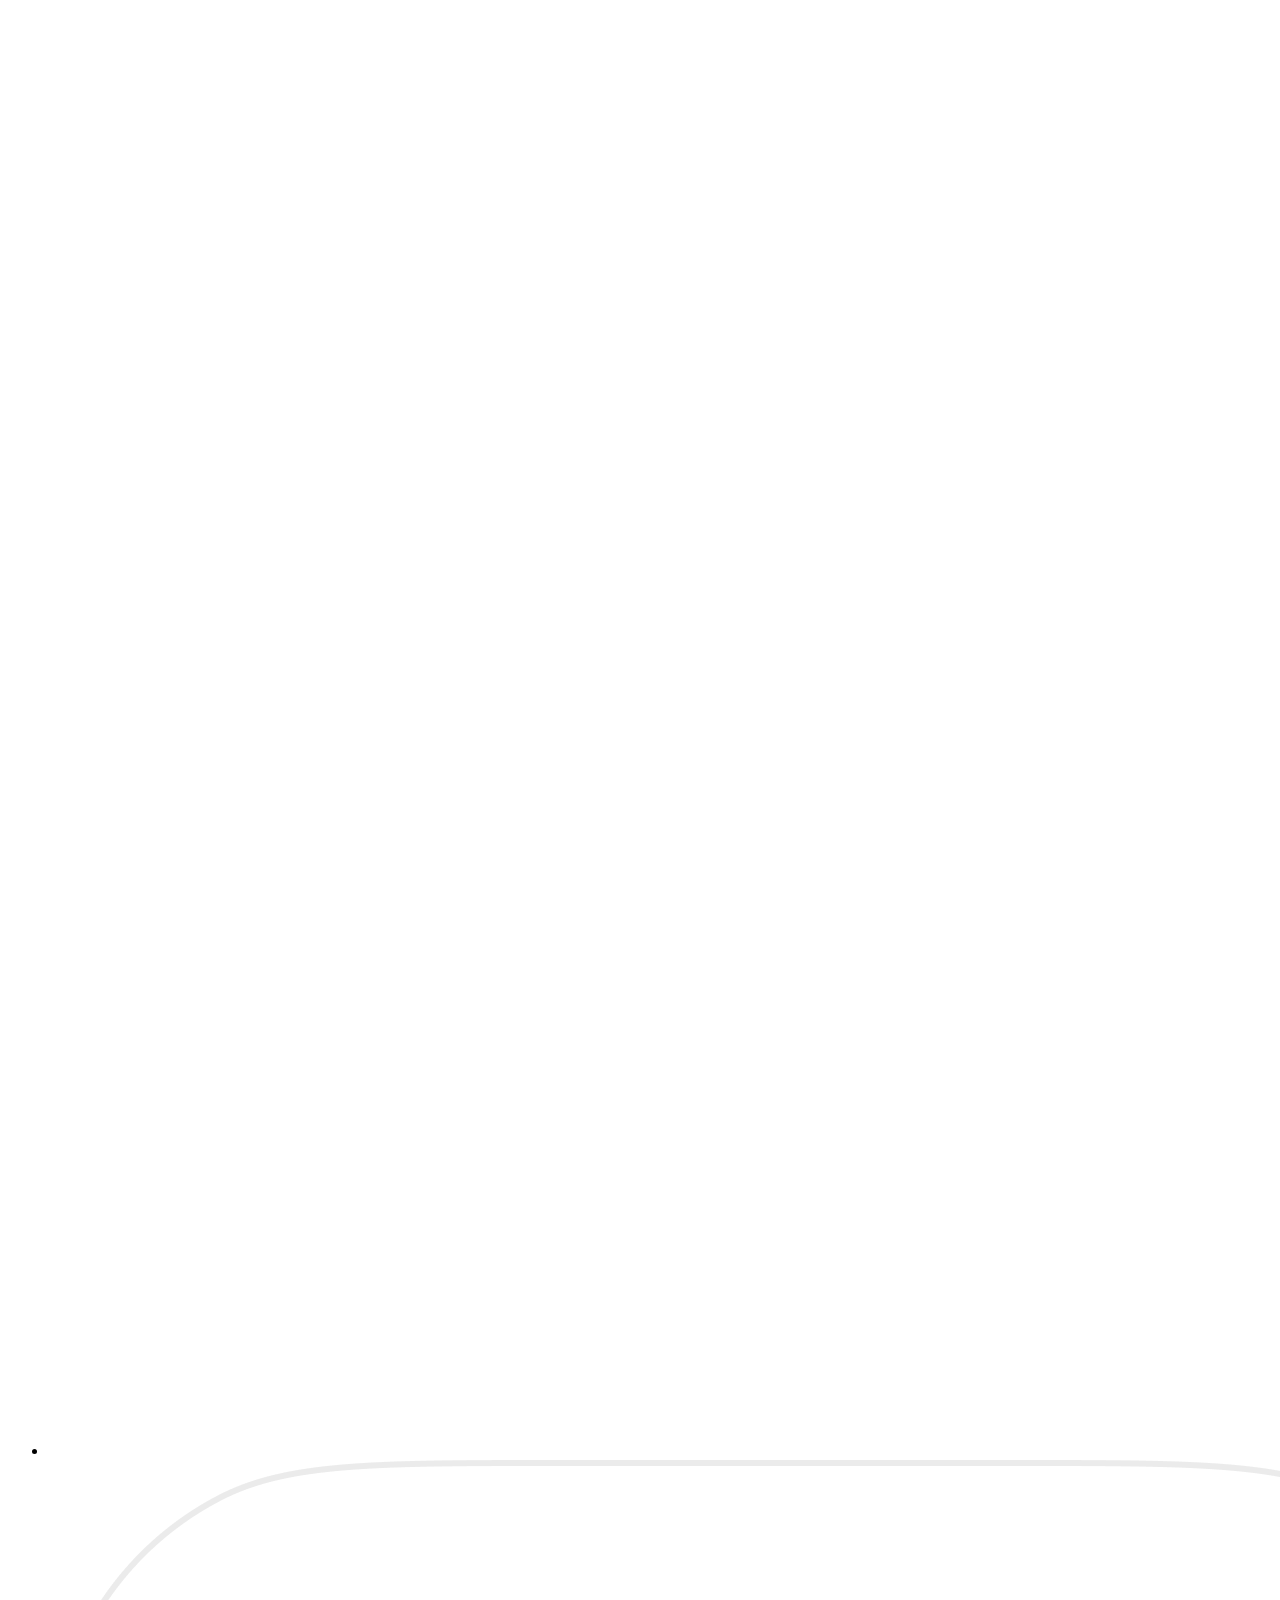
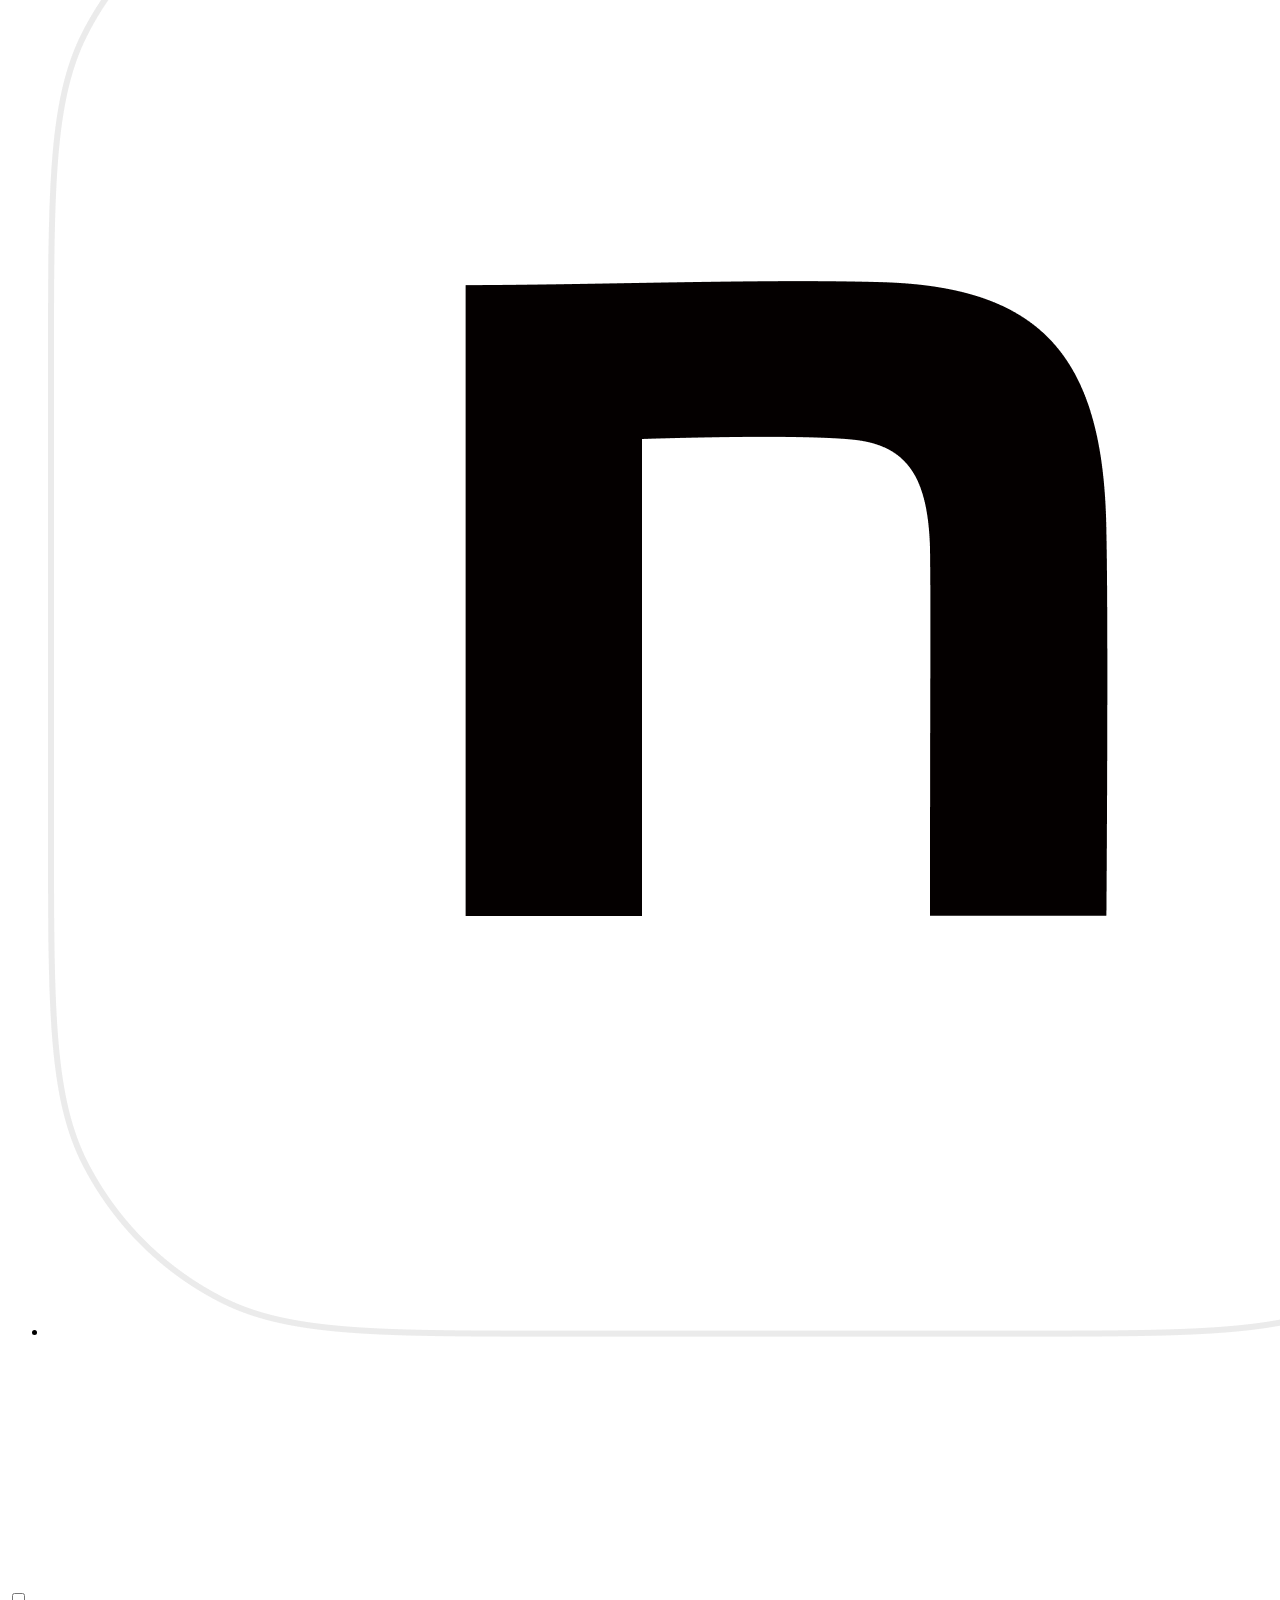
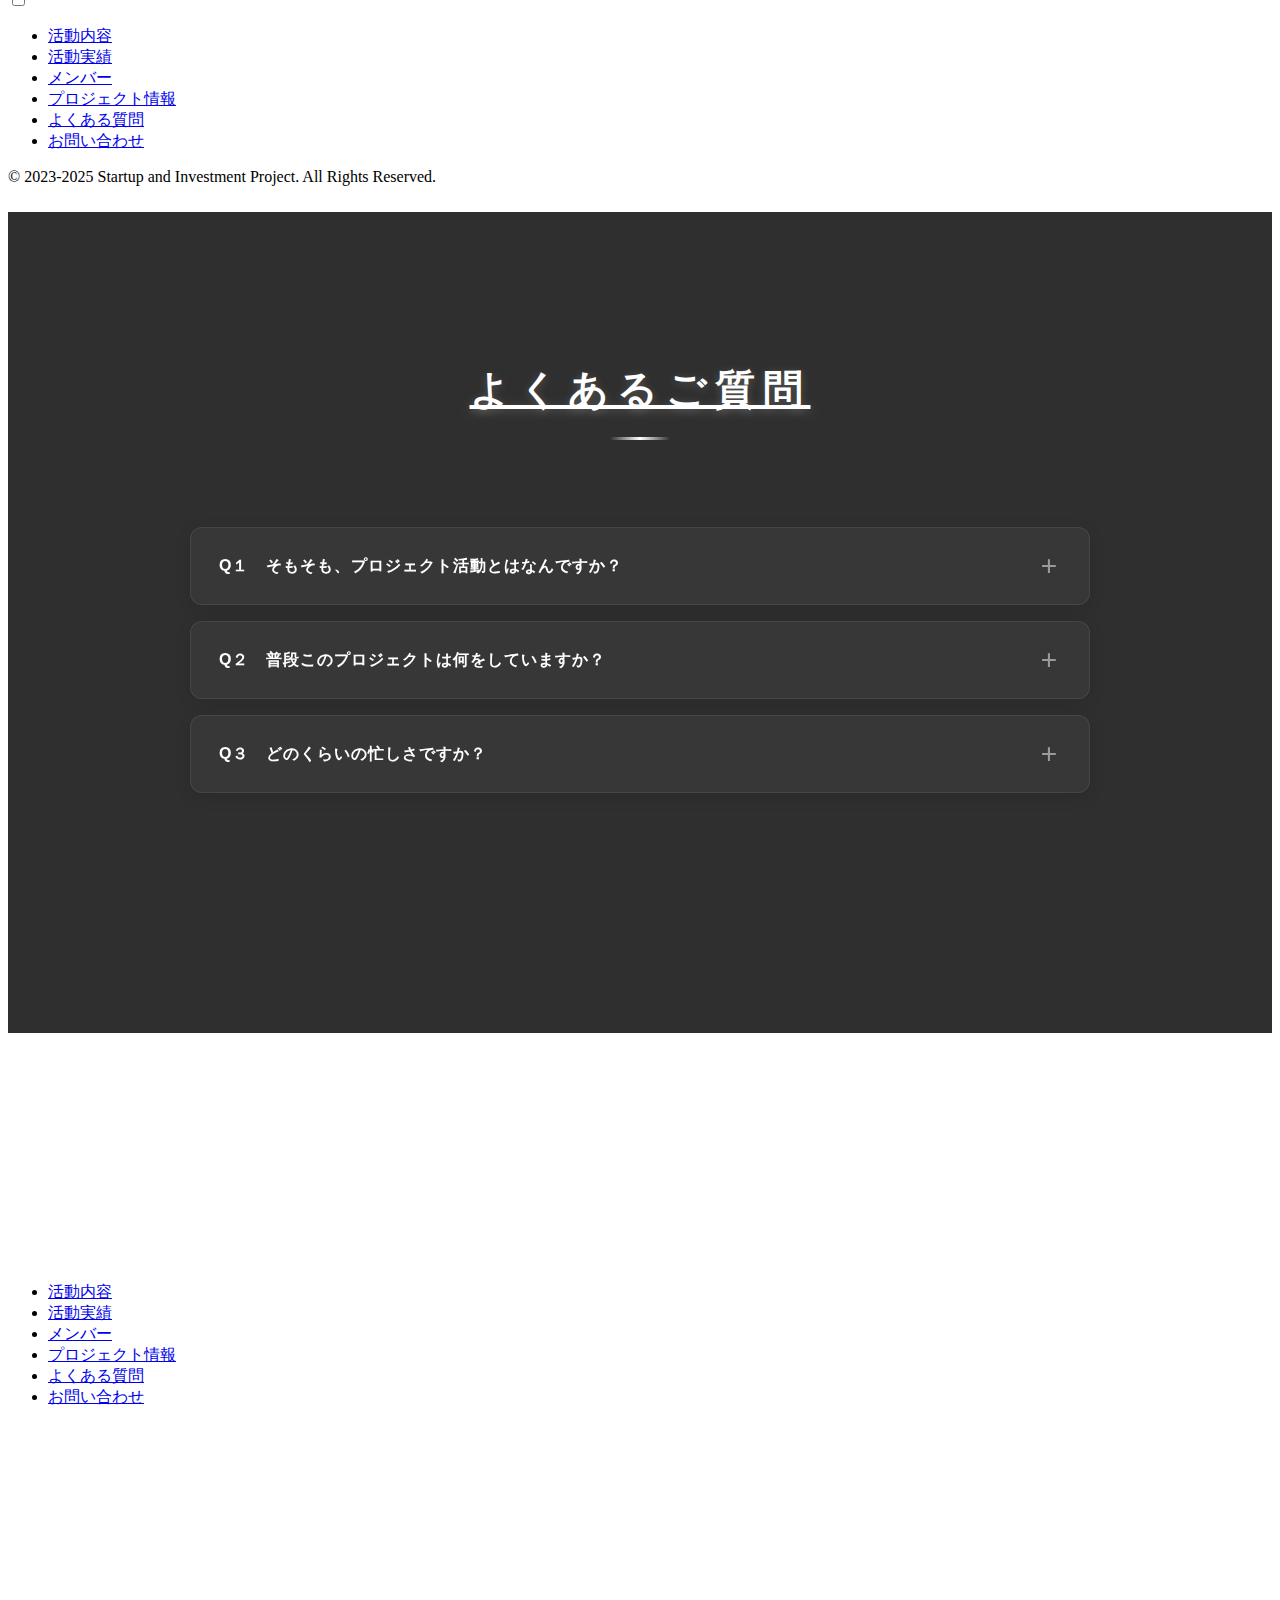
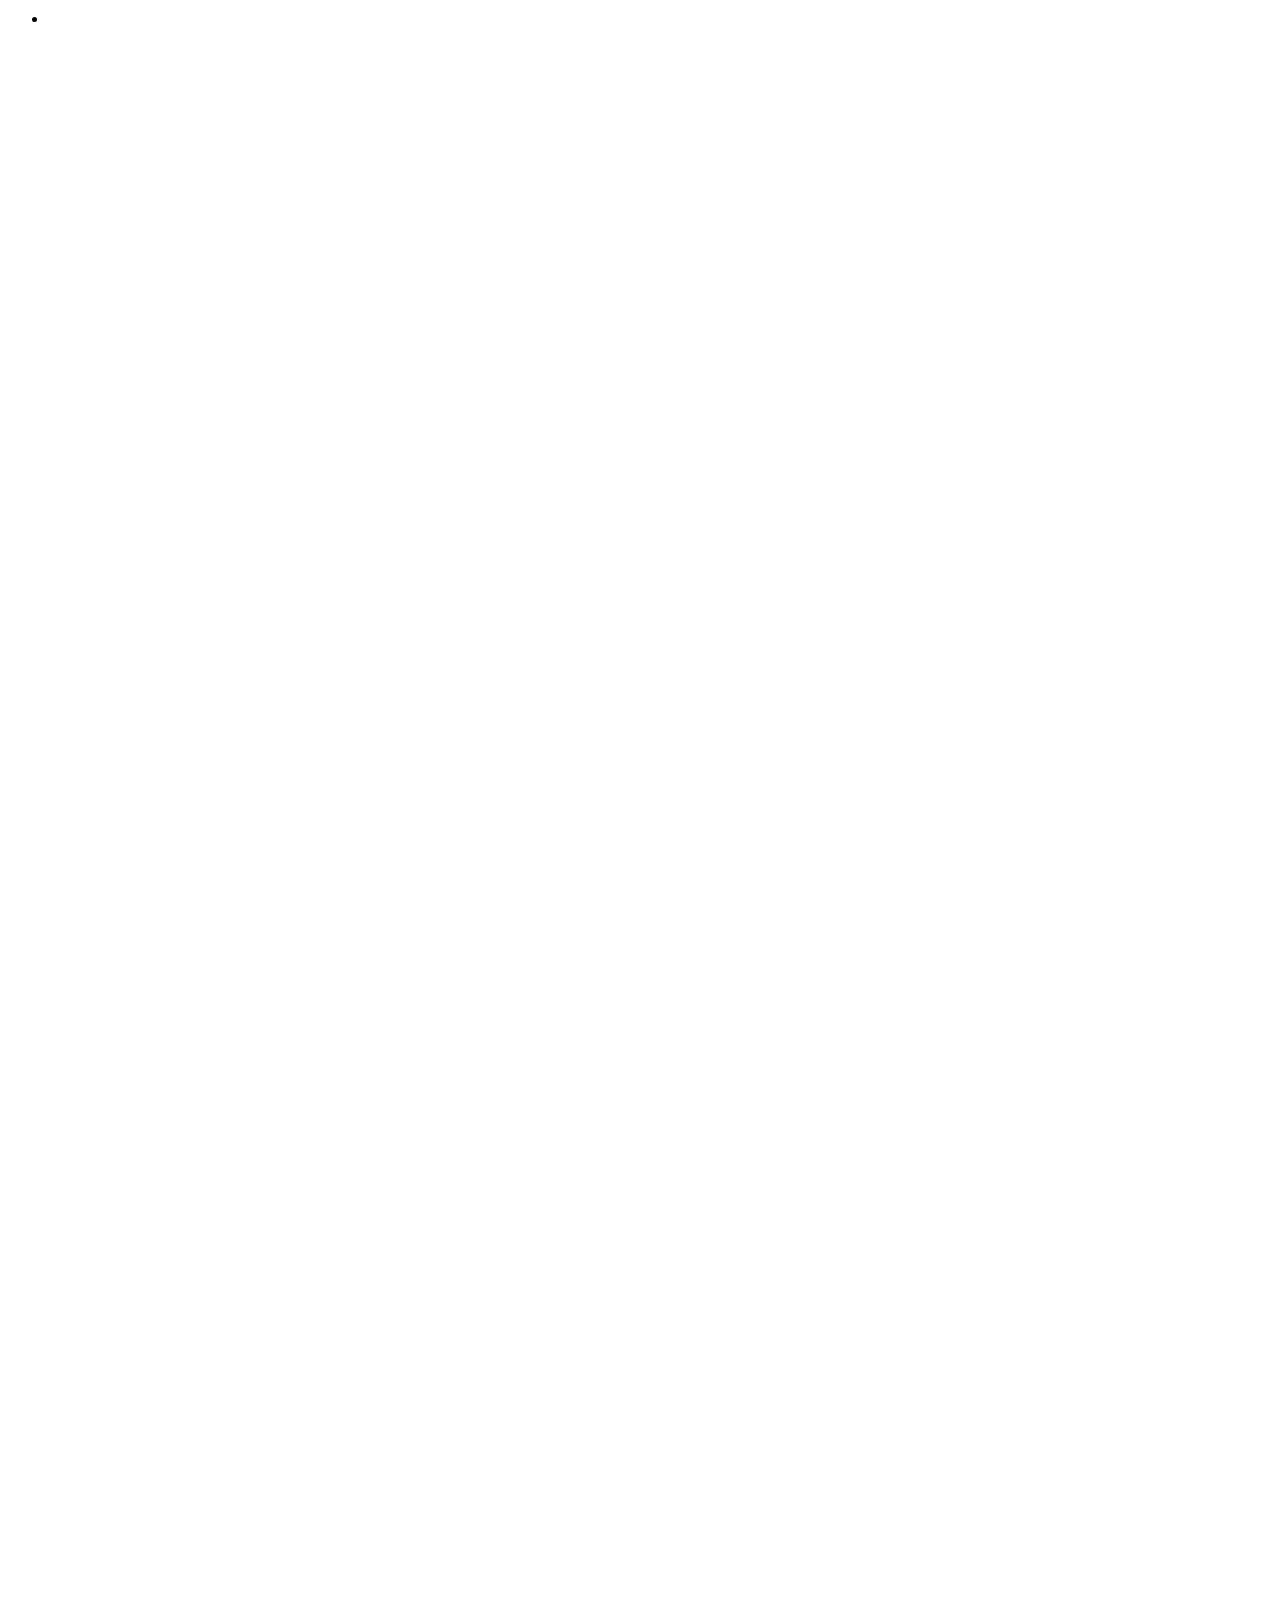
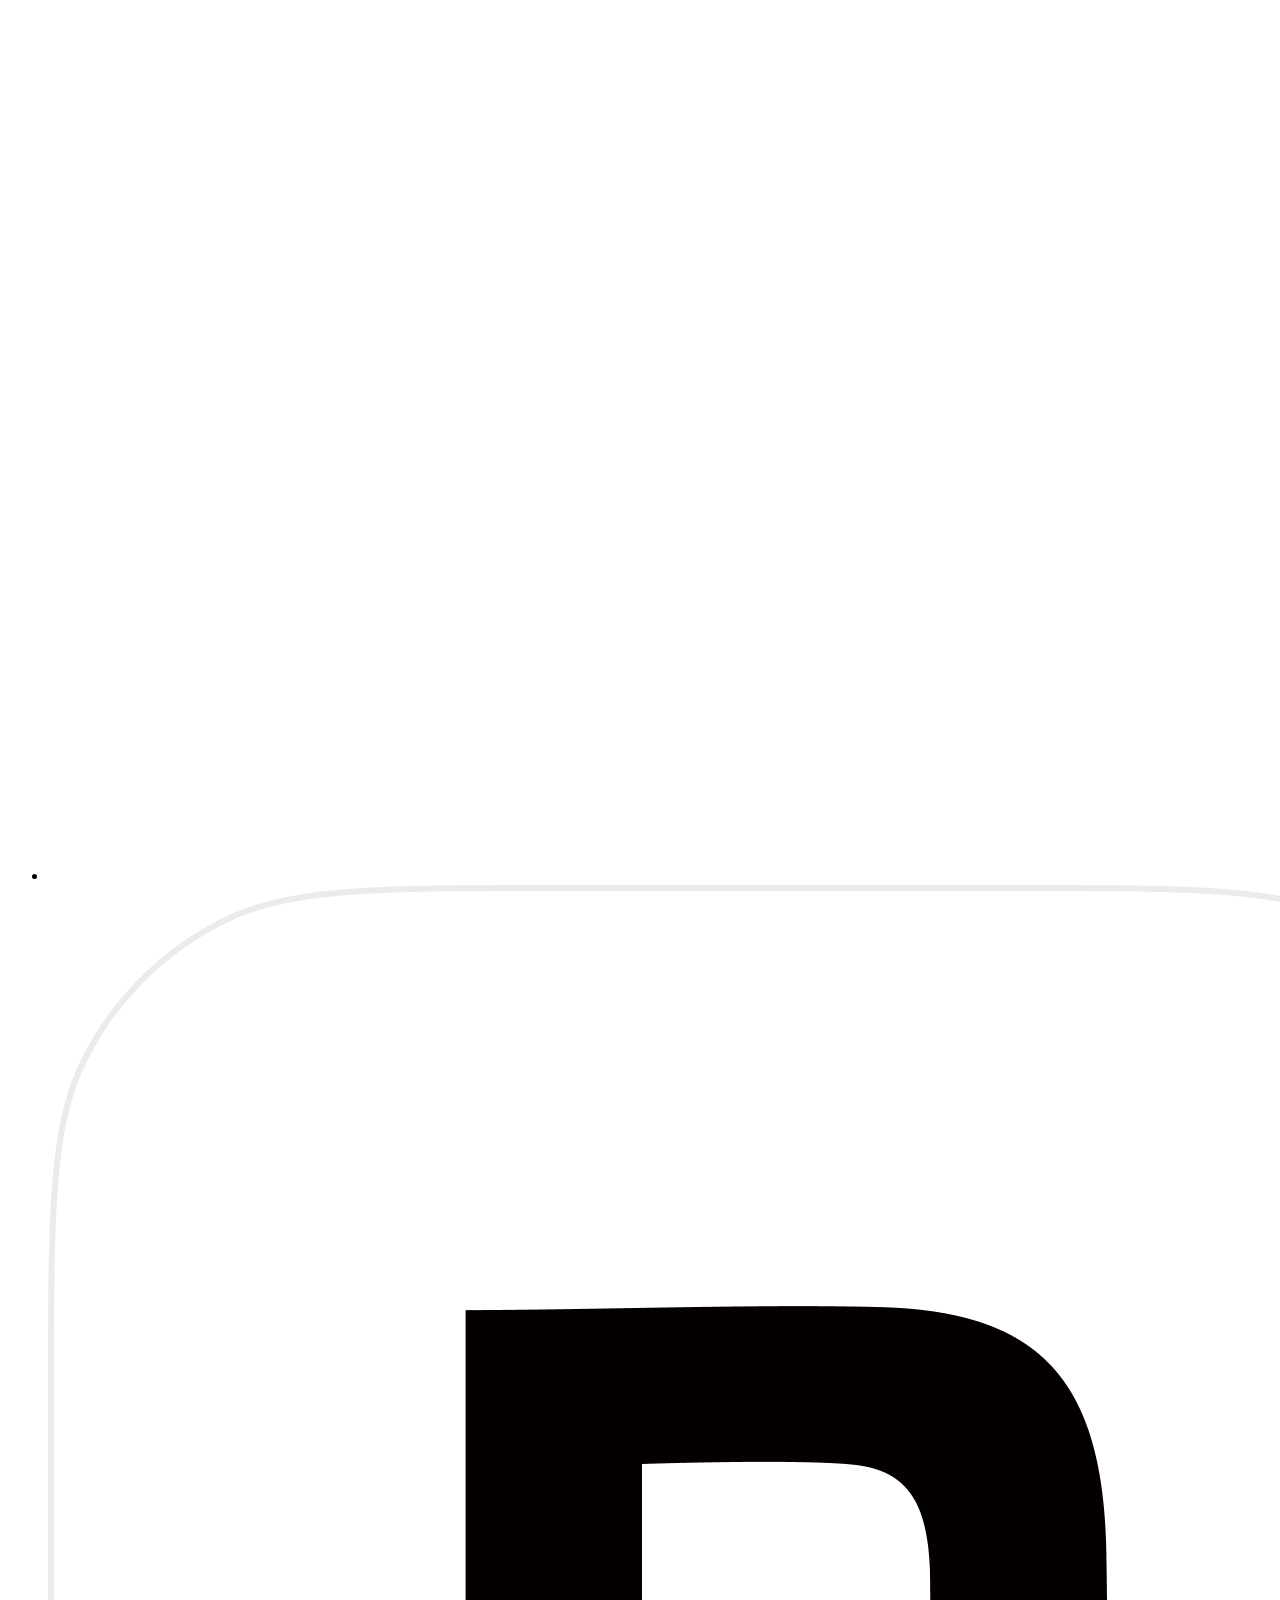
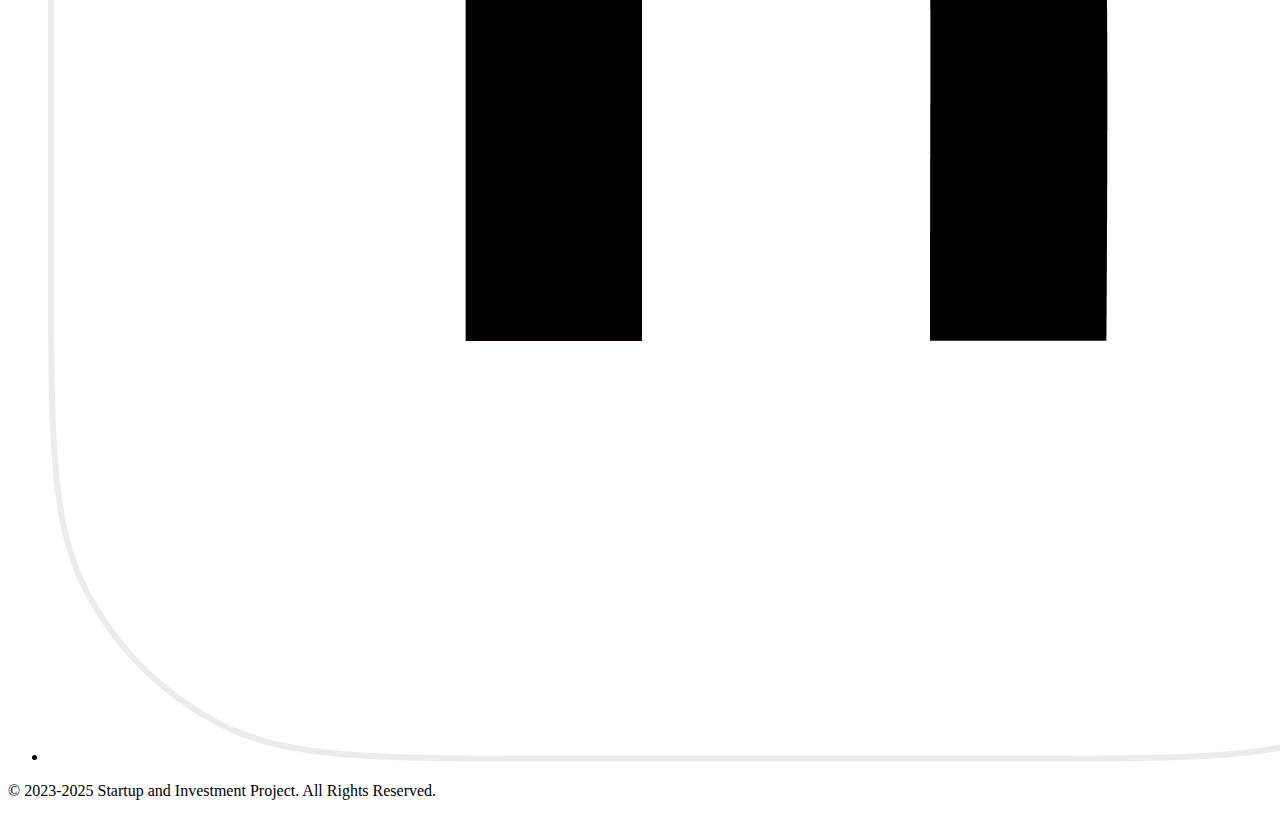
<file: faq.html>
<!DOCTYPE html>
<html lang="ja">

<head>
    <meta charset="utf-8">
    <title>早稲田大学高等学院「起業・投資プロジェクト」</title>
    <meta name="Description" content="早稲田大学高等学院「起業・投資プロジェクト」のホームページです。早大学院生がスキルとしてビジネスについて知る機会創出を目指しています。" />
    <meta name="viewport" content="width=device-width,initial-scale=1">
    <meta property="og:title" content="早稲田大学高等学院「起業・投資プロジェクト」" />
    <meta property="og:description" content="早稲田大学高等学院「起業・投資プロジェクト」のホームページです。早大学院生がスキルとしてビジネスについて知る機会創出を目指しています。" />
    <meta property="og:type" content="website" />
    <meta property="og:url" content="https://kigyo-toshi.github.io/project/" />
    <meta property="og:image" content="img/logo-aikon.svg" />
    <meta property="og:site_name" content="早稲田大学高等学院「起業・投資プロジェクト」" />
    <meta property="og:locale" content="ja_JP" />
    <meta name="google-site-verification" content="TbRqn5v3PvmMSv26dK8JDknLanCMCCtT52aArHqAwNM" />
    <link rel="stylesheet" href="faq.css">
    <link rel="stylesheet" href="accordtion.css">
</head>

<body>
    <header>
        <section class="header-1200">
            <a href="index.html"><img src="img/logo.svg" alt="ロゴ" class="logo"></a>
            <ul class="bar">
                <li><a href="content.html">活動内容</a></li>
                <li><a href="achievement.html">活動実績</a></li>
                <li><a href="member.html">メンバー</a></li>
                <li><a href="information.html">プロジェクト情報</a></li>
                <li><a href="faq.html">よくある質問</a></li>
                <li><a href="contact.html">お問い合わせ</a></li>
            </ul>
            <ul class="sns">
                <li><a href="https://instagram.com/kigyo.toshi?igshid=YTQwZjQ0NmI0OA=="><img
                            src="img/instagram.png"></a></li>
                <li><a href="https://x.com/kigyo_toshi"><img src="img/twitter.png"></a></li>
                <li>
                    <a href="https://note.com/kigyo_toshi">
                        <img src="img/note.png">
                    </a>
                </li>
            </ul>
        </section>
        <section class="header-768">
            <a href="index.html"><img src="img/logo.svg" alt="ロゴ" class="logo"></a>
            <div class="nav">
                <input id="drawer_input" class="drawer_hidden" type="checkbox">
                <label for="drawer_input" class="drawer_open"><span></span></label>
                <nav class="nav_content">
                    <ul class="bar">
                        <li><a href="content.html">活動内容</a></li>
                        <li><a href="achievement.html">活動実績</a></li>
                        <li><a href="member.html">メンバー</a></li>
                        <li><a href="information.html">プロジェクト情報</a></li>
                        <li><a href="faq.html">よくある質問</a></li>
                        <li><a href="contact.html">お問い合わせ</a></li>
                    </ul>
                    <!-- <ul class="sns">
                        <li>
                            <a href="https://instagram.com/kigyo.toshi?igshid=MmIzYWVlNDQ5Yg==">
                                <img src="img/instagram.png">
                            </a>
                        </li>
                        <li>
                            <a href="https://x.com/kigyo_toshi">
                                <img src="img/twitter.png">
                            </a>
                        </li>
                        <li>
                            <a href="https://note.com/kigyo_toshi">
                                <img src="img/note.png">
                            </a>
                        </li>
                    </ul> -->
                    <div class="p">
                        <p>© 2023-2025 Startup and Investment Project. All Rights Reserved.</p>
                    </div>
                </nav>
            </div>
        </section>
    </header>

    <main>
        <h1 id="fqa_title"><u>よくあるご質問</u></h1>



        <div class="accordion" role="list">
            <div class="accordion-item" role="listitem">
                <button type="button" id="acc-btn-1" class="accordion-btn" aria-expanded="false"
                    aria-controls="acc-panel-1">
                    <b>Q１　そもそも、プロジェクト活動とはなんですか？</b>
                </button>
                <div id="acc-panel-1" class="accordion-content" role="region" aria-labelledby="acc-btn-1" hidden>
                    A１: 学院のプロジェクト活動とは、従来の部活動・同窓会の枠を越えて、学院生が自主的に立ち上げて運営する公認活動のことです。
                </div>
            </div>

            <div class="accordion-item" role="listitem">
                <button type="button" id="acc-btn-2" class="accordion-btn" aria-expanded="false"
                    aria-controls="acc-panel-2">
                    <b>Q２　普段このプロジェクトは何をしていますか？</b>
                </button>
                <div id="acc-panel-2" class="accordion-content" role="region" aria-labelledby="acc-btn-2" hidden>
                    A２: 主に、起業や投資に関する知識習得、ビジネスプランの構築、企業訪問、学院生に向けたイベントの開催、コンテスト・大会への出場などを行っています。<a
                        href="content.html">くわしくはこちらをご覧ください</a>
                </div>
            </div>

            <!--        <div class="accordion-item" role="listitem">-->
            <!--            <button type="button" id="acc-btn-2" class="accordion-btn" aria-expanded="false" aria-controls="acc-panel-2">-->
            <!--                Q２　実際に学生起業する人いますか？-->
            <!--            </button>-->
            <!--            <div id="acc-panel-2" class="accordion-content" role="region" aria-labelledby="acc-btn-2" hidden>-->
            <!--                A２：-->
            <!--            </div>-->
            <!--        </div>-->

            <!--        <div class="accordion-item" role="listitem">-->
            <!--            <button type="button" id="acc-btn-3" class="accordion-btn" aria-expanded="false" aria-controls="acc-panel-3">-->
            <!--                Q３　どのような人におすすめできますか？-->
            <!--            </button>-->
            <!--            <div id="acc-panel-3" class="accordion-content" role="region" aria-labelledby="acc-btn-3" hidden>-->
            <!--                A３：-->
            <!--            </div>-->
            <!--        </div>-->

            <div class="accordion-item" role="listitem">
                <button type="button" id="acc-btn-3" class="accordion-btn" aria-expanded="false"
                    aria-controls="acc-panel-3">
                    <b>Q３　どのくらいの忙しさですか？</b>
                </button>
                <div id="acc-panel-3" class="accordion-content" role="region" aria-labelledby="acc-btn-3" hidden>
                    A３：参加具合に寄ります。すべての活動に参加したら当然忙しくはなりますが、自分の予定に合わせて調整して参加しているメンバーが多いです。
                </div>
            </div>

            <!--        <div class="accordion-item" role="listitem">-->
            <!--            <button type="button" id="acc-btn-4" class="accordion-btn" aria-expanded="false" aria-controls="acc-panel-4">-->
            <!--                Q４　運動部との兼部も可能ですか？-->

            <!--            </button>-->
            <!--            <div id="acc-panel-4" class="accordion-content" role="region" aria-labelledby="acc-btn-4" hidden>-->
            <!--                A４：-->
            <!--            </div>-->
            <!--        </div>-->

            <!--        <div class="accordion-item" role="listitem">-->
            <!--            <button type="button" id="acc-btn-5" class="accordion-btn" aria-expanded="false" aria-controls="acc-panel-5">-->
            <!--                Q５　-->
            <!--            </button>-->
            <!--            <div id="acc-panel-5" class="accordion-content" role="region" aria-labelledby="acc-btn-5" hidden>-->
            <!--                A５：-->
            <!--            </div>-->
            <!--        </div>-->

            <!--        <div class="accordion-item" role="listitem">-->
            <!--            <button type="button" id="acc-btn-6" class="accordion-btn" aria-expanded="false" aria-controls="acc-panel-6">-->
            <!--                Q６　資格勉強もできますか？-->
            <!--            </button>-->
            <!--            <div id="acc-panel-6" class="accordion-content" role="region" aria-labelledby="acc-btn-5" hidden>-->
            <!--                A６：-->
            <!--            </div>-->
            <!--        </div>-->
            <!--        <div class="accordion-item" role="listitem">-->
            <!--            <button type="button" id="acc-btn-7" class="accordion-btn" aria-expanded="false" aria-controls="acc-panel-7">-->
            <!--                Q７　卒業後はどのような道に進む人が多いですか？-->
            <!--            </button>-->
            <!--            <div id="acc-panel-7" class="accordion-content" role="region" aria-labelledby="acc-btn-7" hidden>-->
            <!--                A７：-->
            <!--            </div>-->
            <!--        </div>-->




        </div>
    </main>






    <aside class="">

    </aside>
    <footer>
        <a href="index.html"><img src="img/logo.svg" alt="ロゴ" class="logo"></a>
        <div class="menu">
            <div class="bar">
                <ul class>
                    <li><a href="content.html">活動内容</a></li>
                    <li><a href="achievement.html">活動実績</a></li>
                    <li><a href="member.html">メンバー</a></li>
                    <li><a href="information.html">プロジェクト情報</a></li>
                    <li><a href="faq.html">よくある質問</a></li>
                    <li><a href="contact.html">お問い合わせ</a></li>
                </ul>
            </div>
            <div class="line"></div>
            <div class="sns">
                <ul class="sns">
                    <li>
                        <a href="https://instagram.com/kigyo.toshi?igshid=MmIzYWVlNDQ5Yg==">
                            <img src="img/instagram.png">
                        </a>
                    </li>
                    <li>
                        <a href="https://x.com/kigyo_toshi">
                            <img src="img/twitter.png">
                        </a>
                    </li>
                    <li>
                        <a href="https://note.com/kigyo_toshi">
                            <img src="img/note.png">
                        </a>
                    </li>
                </ul>
                <p>© 2023-2025 Startup and Investment Project. All Rights Reserved.</p>
            </div>
        </div>
    </footer>
    <script>
        // Accordion: ARIAと表示状態を同期
        document.querySelectorAll('.accordion-btn').forEach((btn) => {
            const panelId = btn.getAttribute('aria-controls');
            const panel = document.getElementById(panelId);

            // 初期同期
            const expanded = btn.getAttribute('aria-expanded') === 'true';
            if (!expanded) panel.setAttribute('hidden', '');

            btn.addEventListener('click', () => {
                const isOpen = btn.getAttribute('aria-expanded') === 'true';
                btn.setAttribute('aria-expanded', String(!isOpen));
                if (isOpen) {
                    panel.setAttribute('hidden', '');
                    panel.classList.remove('open');
                } else {
                    panel.removeAttribute('hidden');
                    panel.classList.add('open');
                }
            });
        });
    </script>

    <script src="https://code.jquery.com/jquery-3.4.1.min.js"
        integrity="sha256-CSXorXvZcTkaix6Yvo6HppcZGetbYMGWSFlBw8HfCJo=" crossorigin="anonymous"></script>
    <script type="text/javascript" src="script.js"></script>
</body>

</html>
</file>
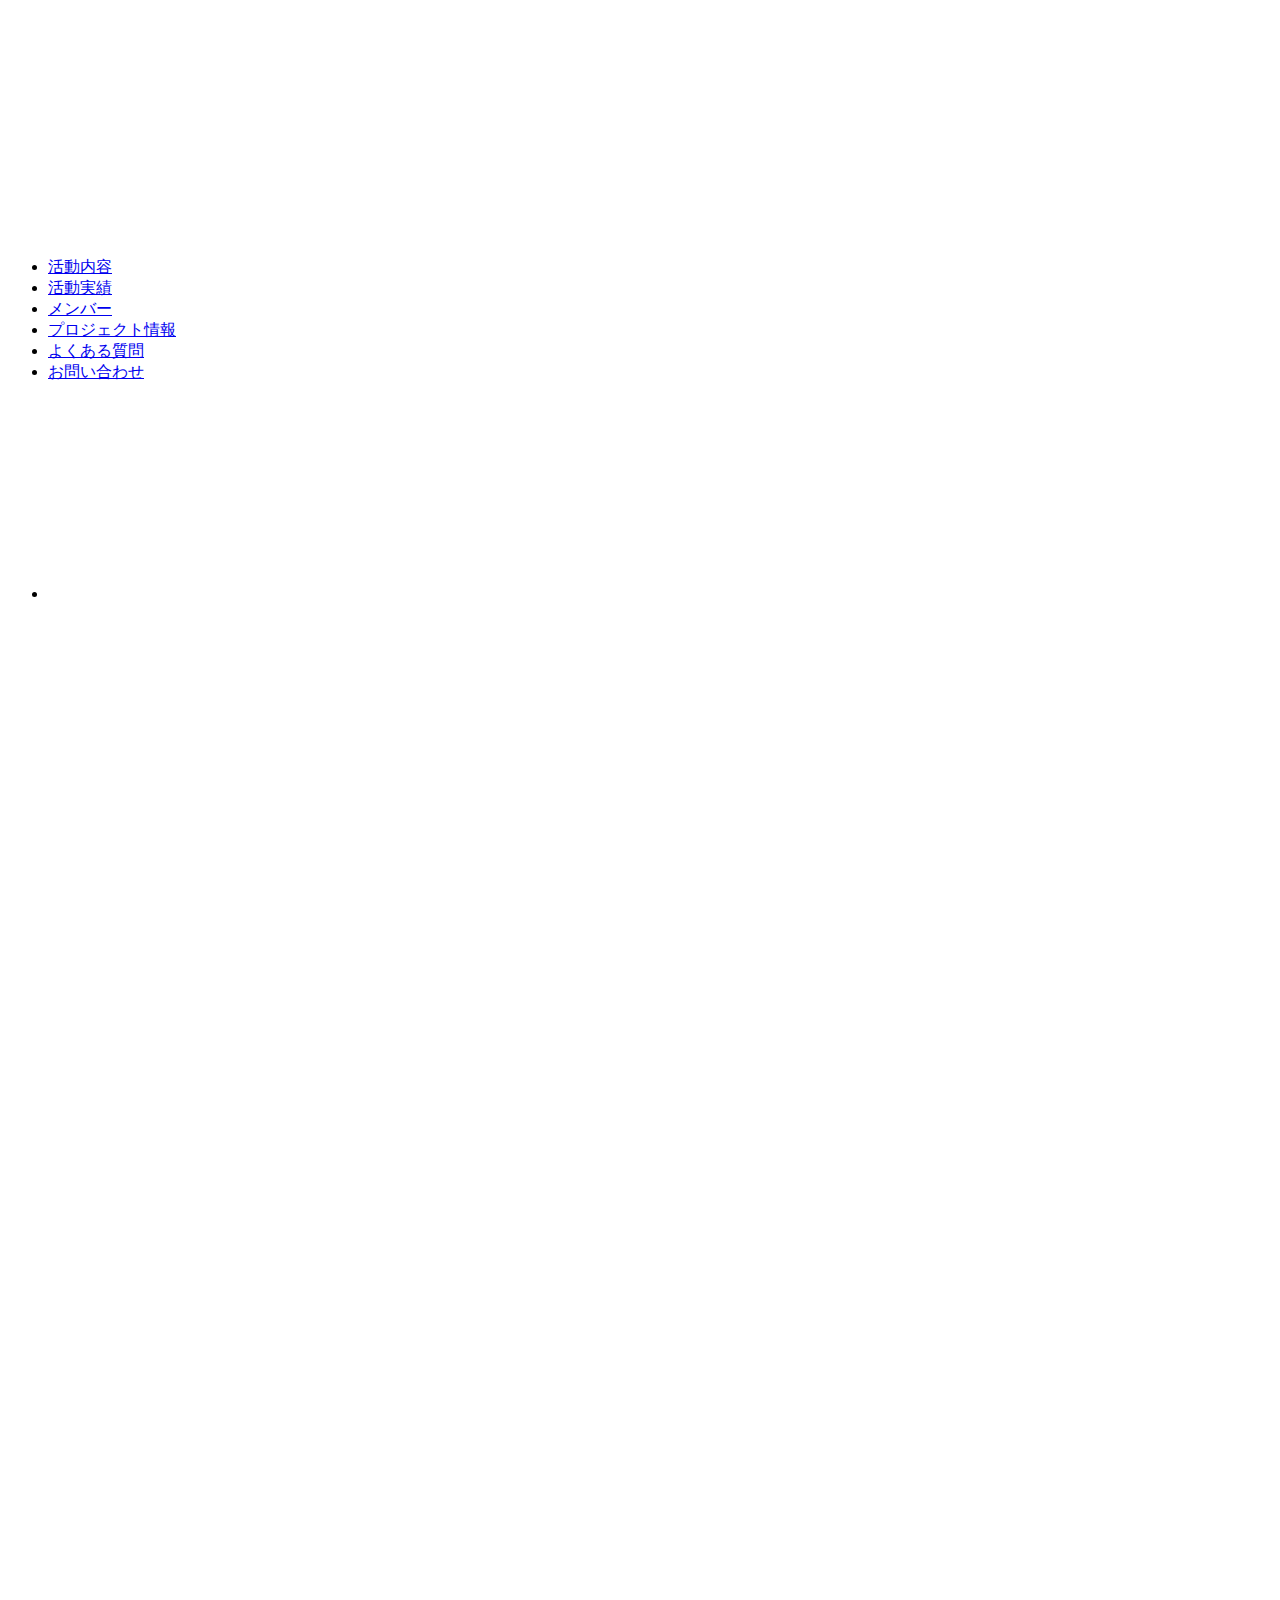
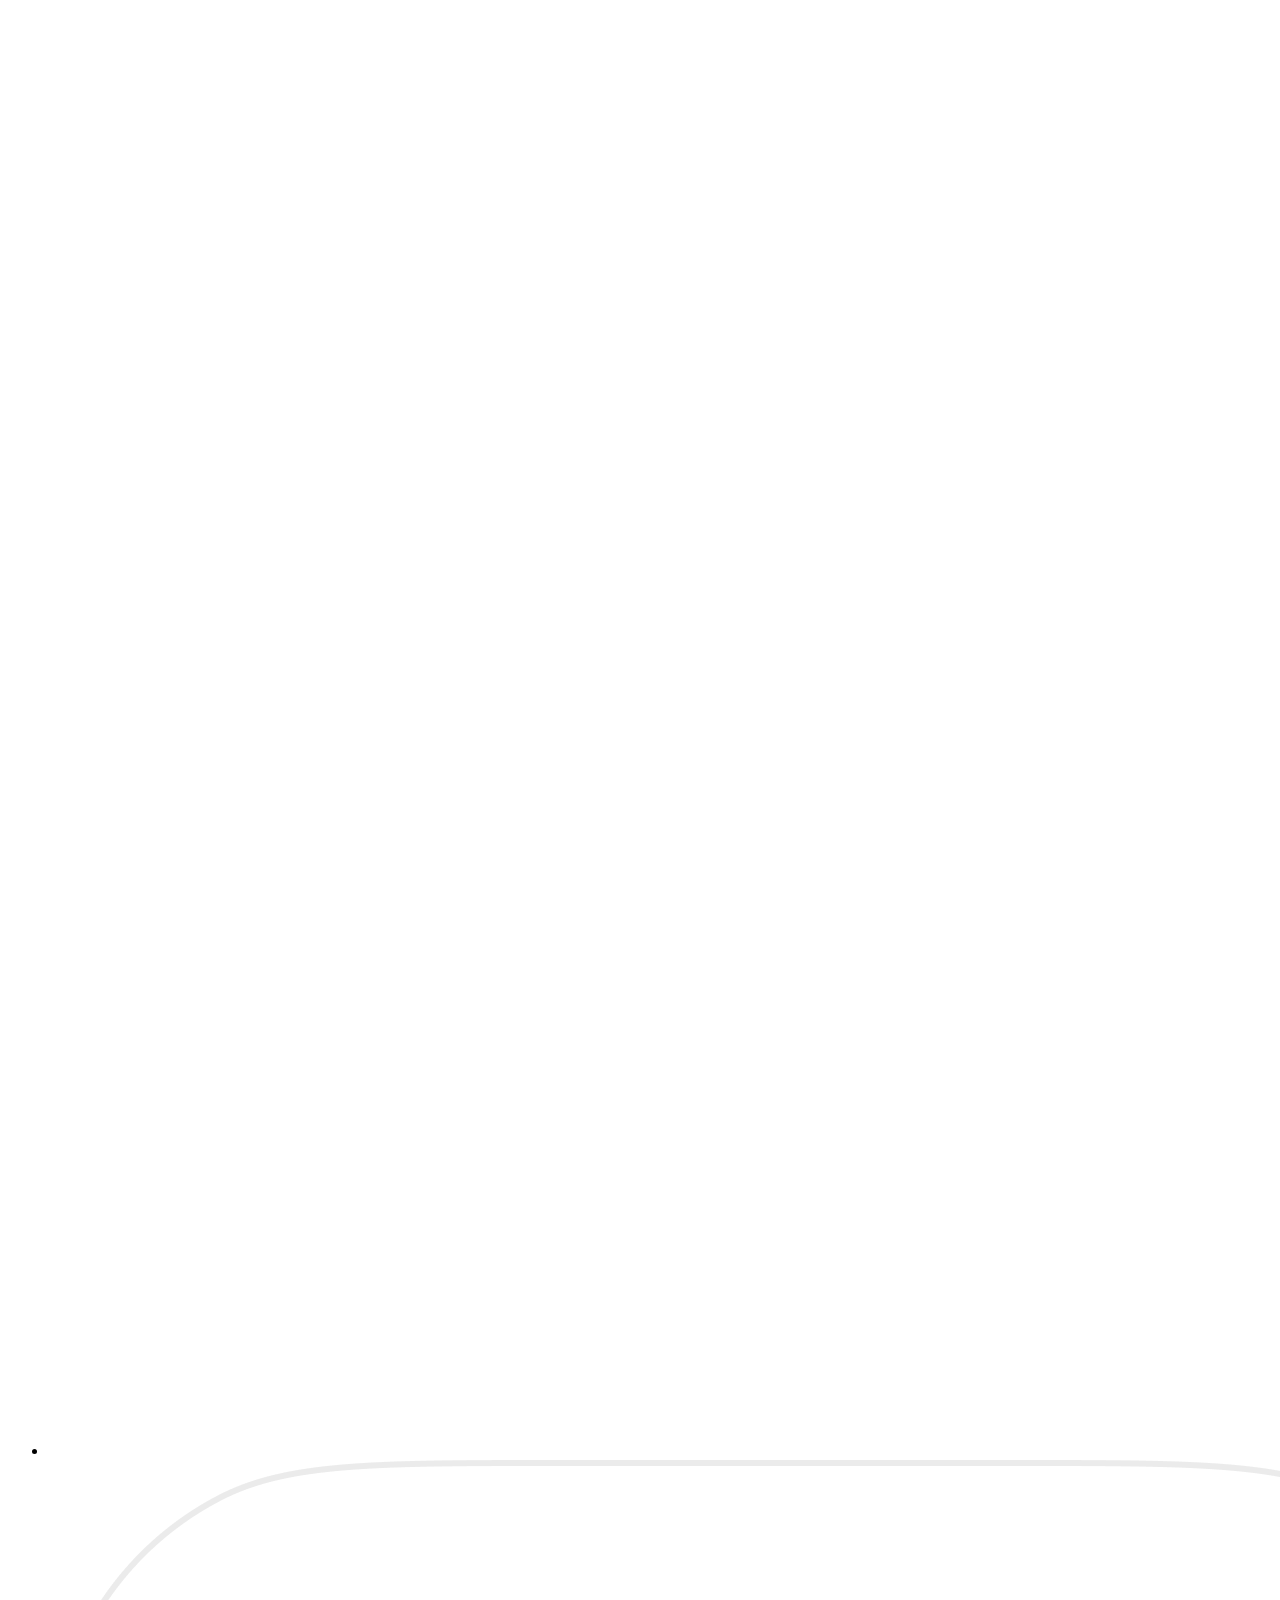
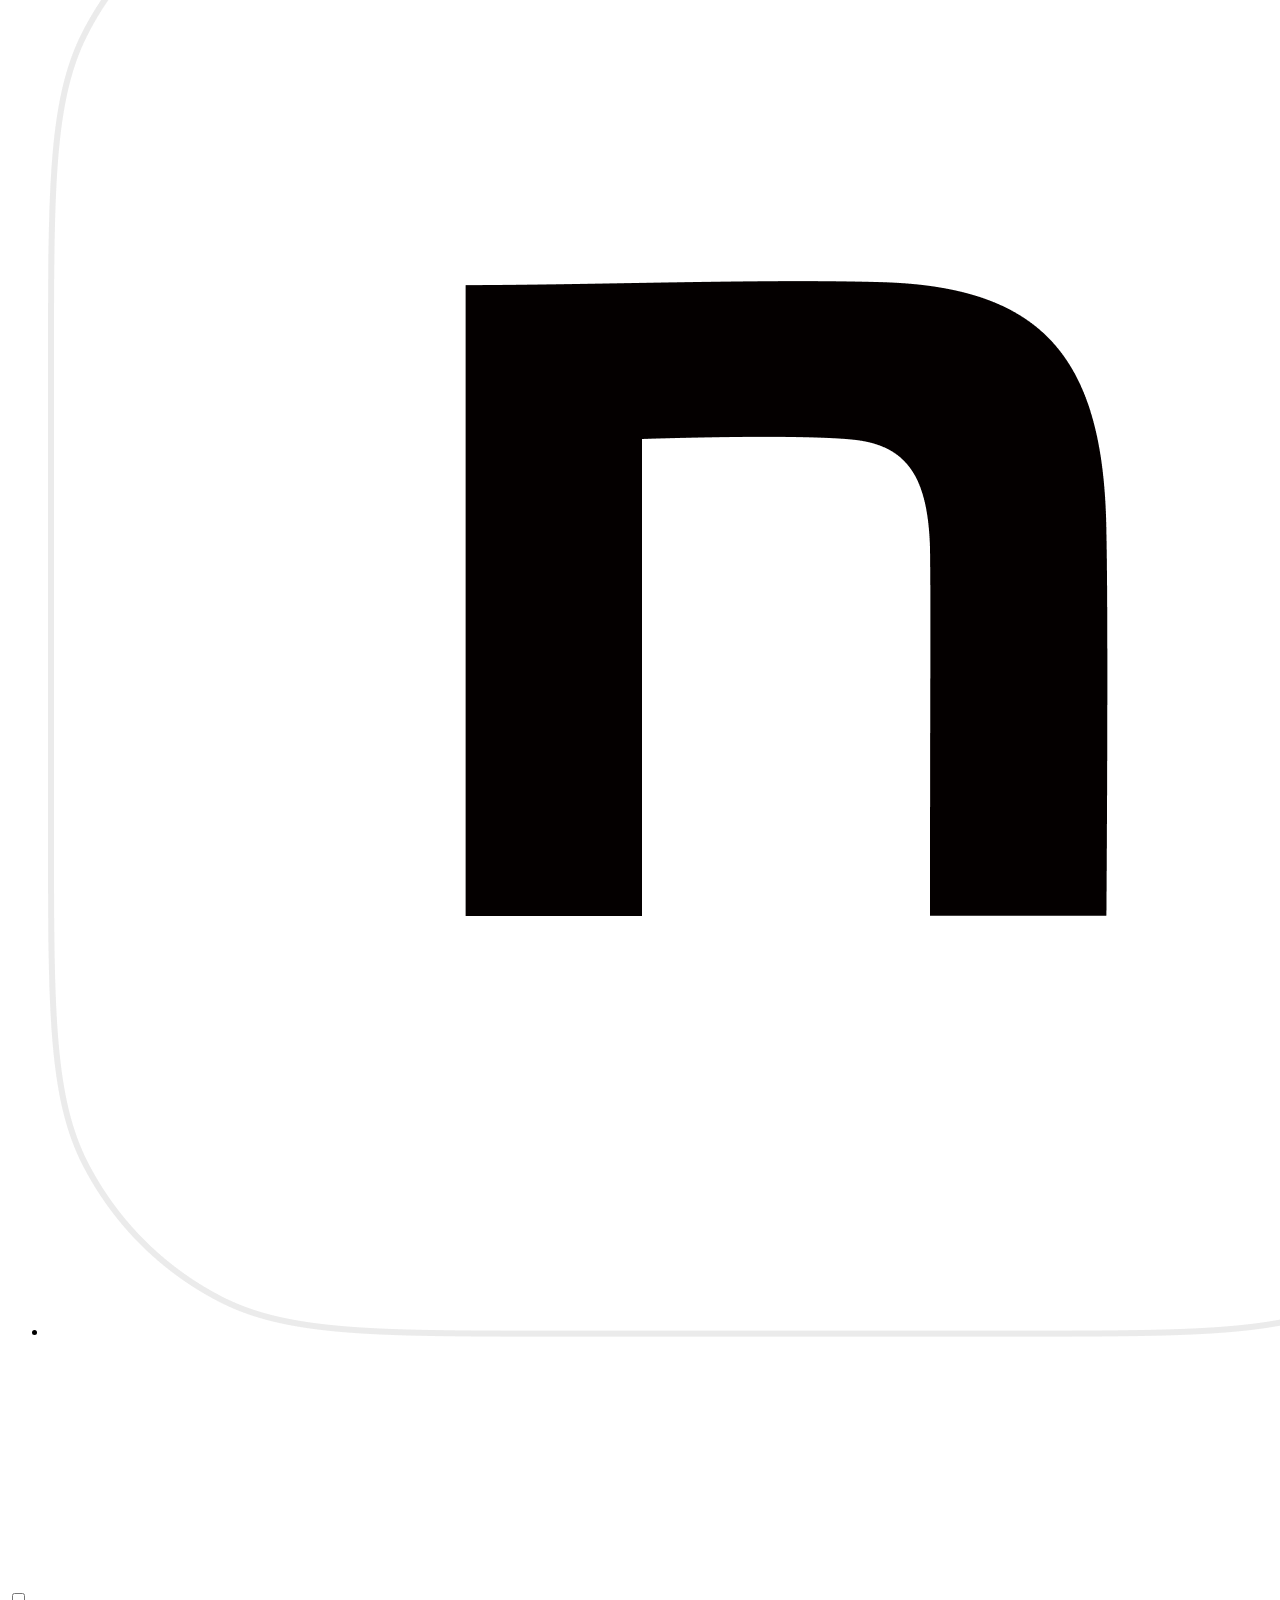
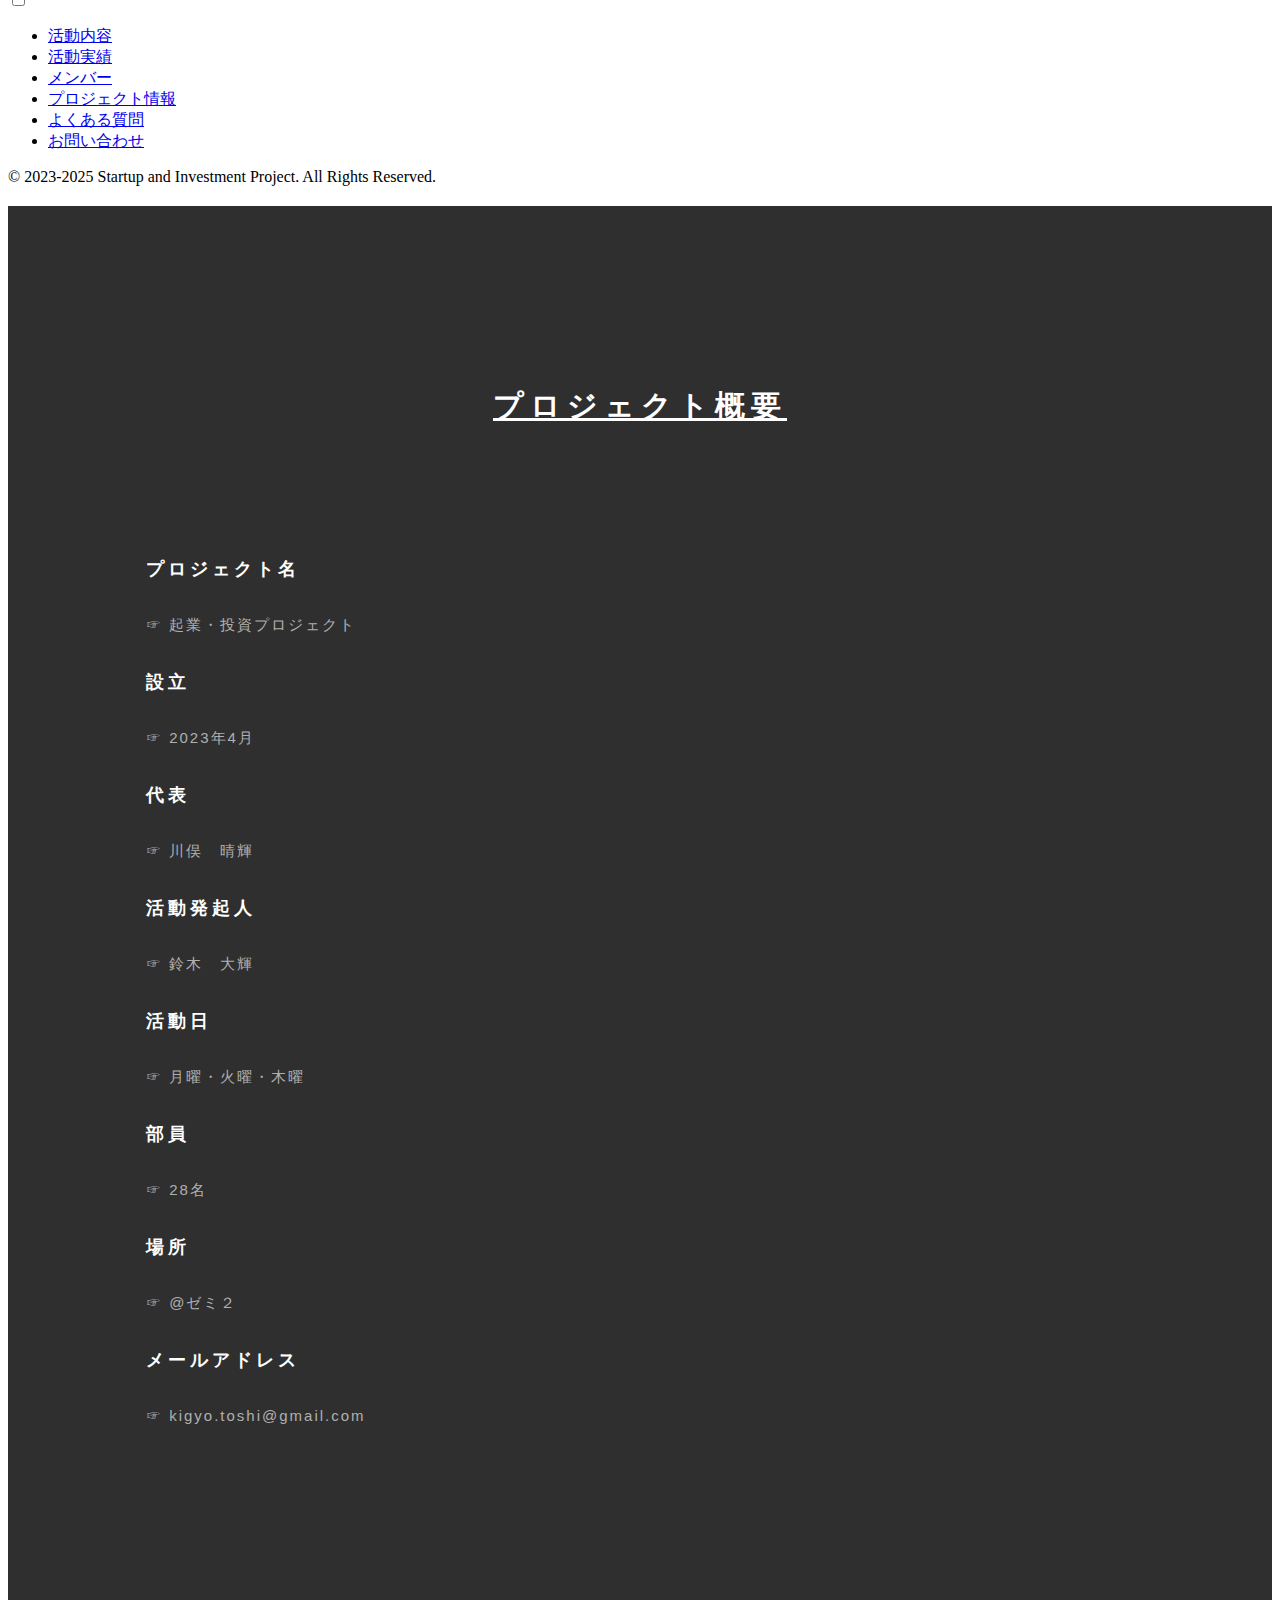
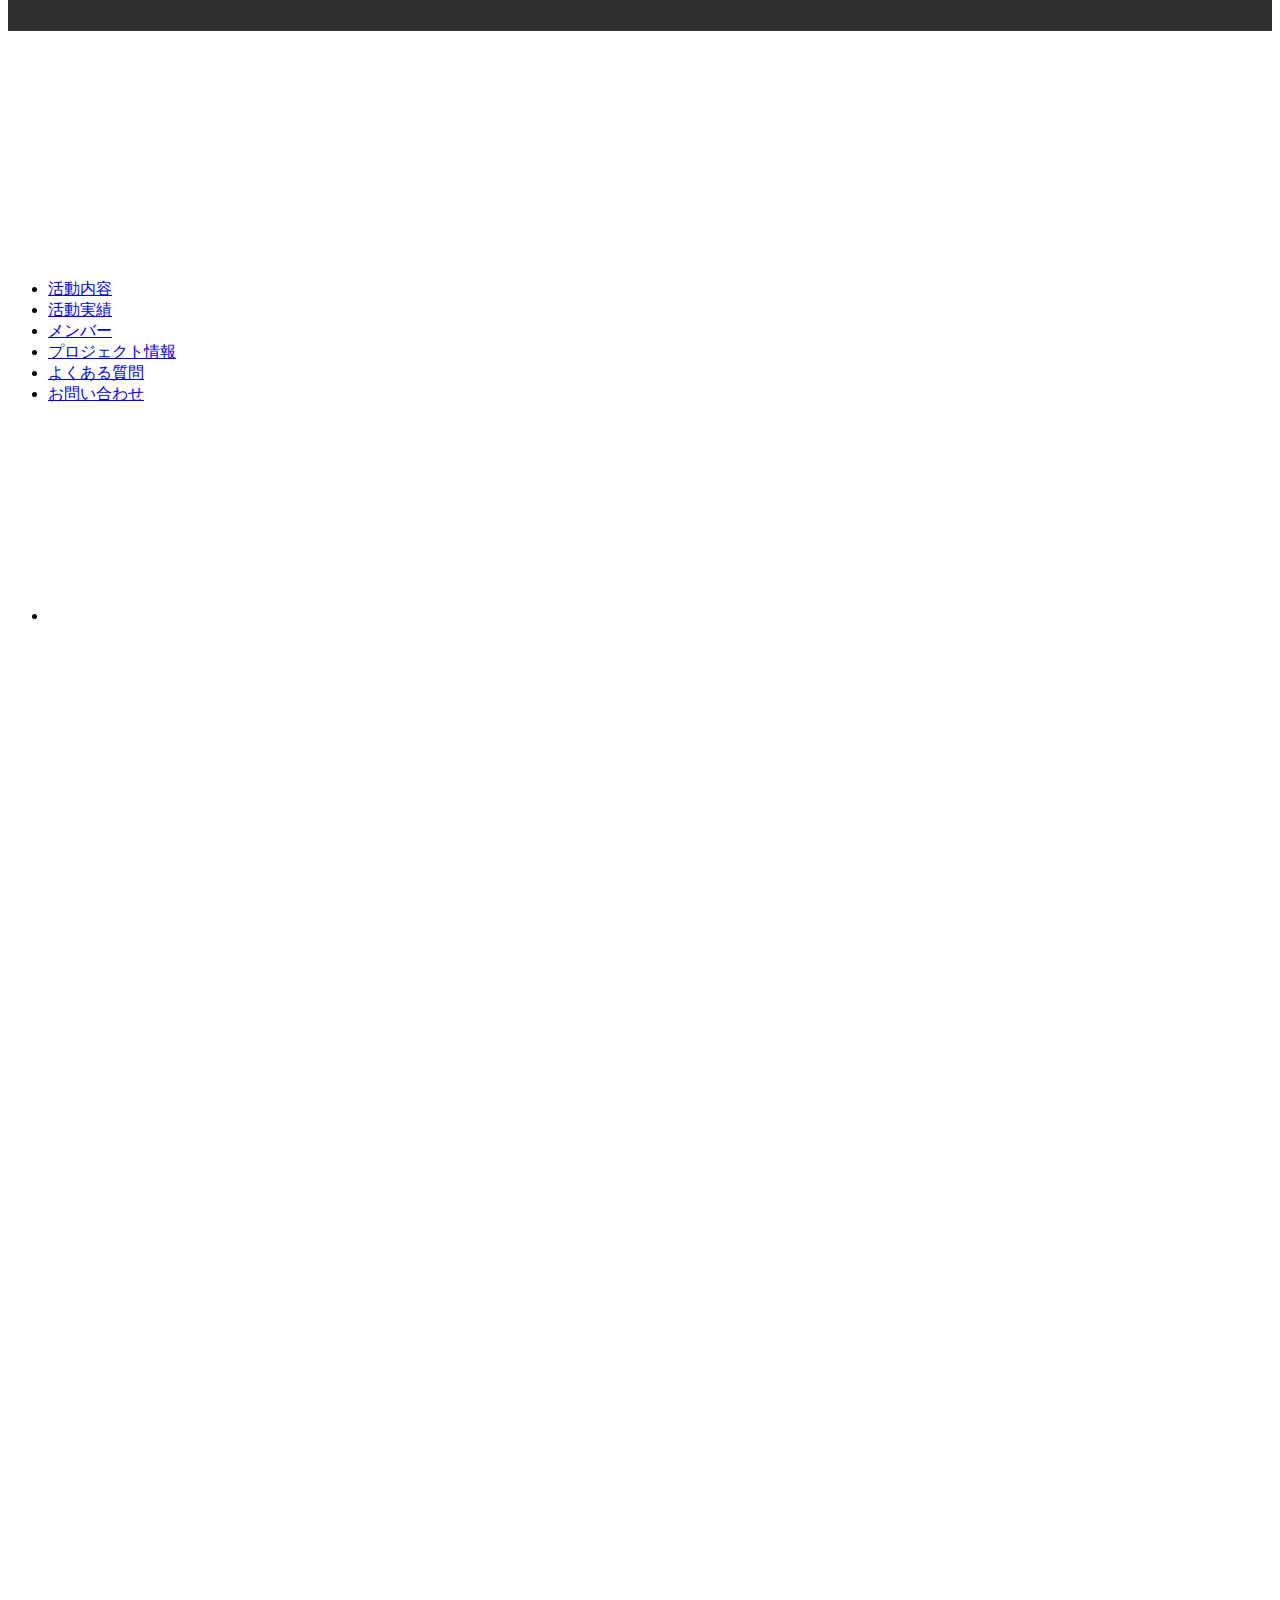
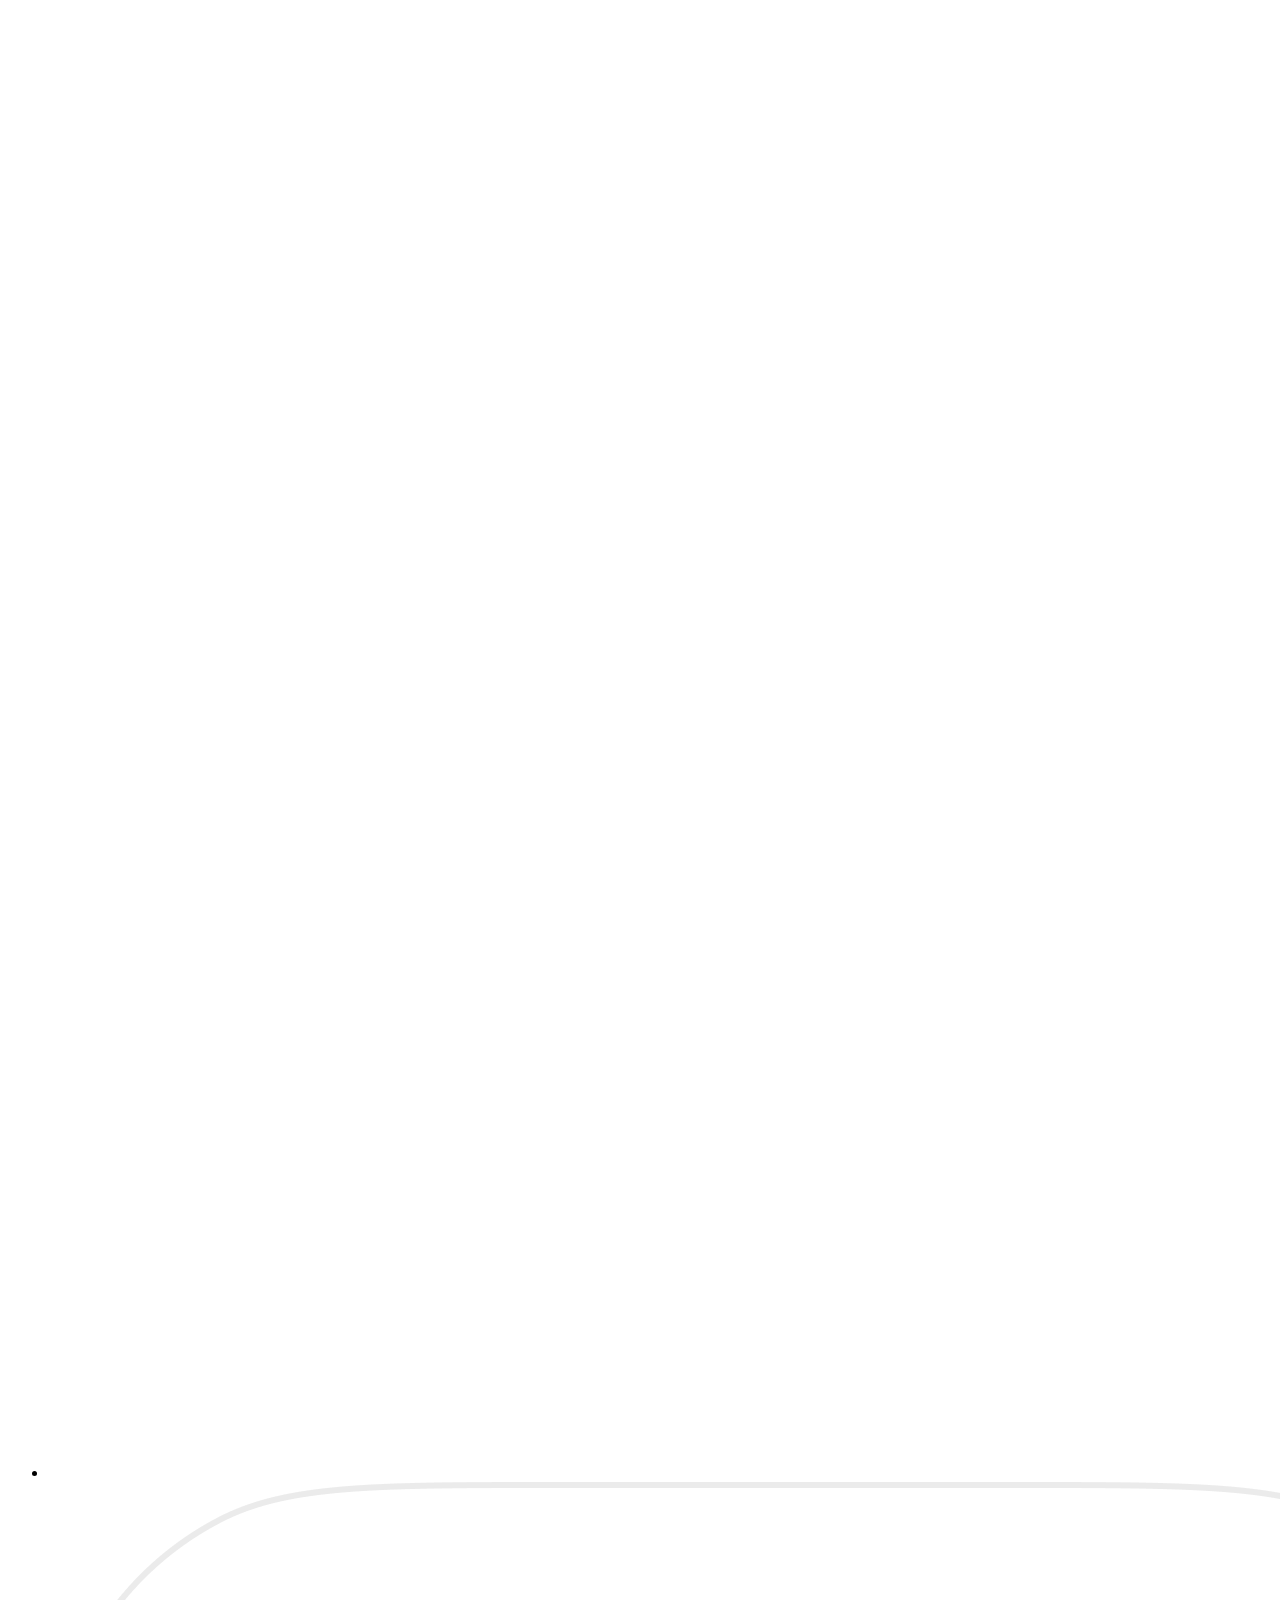
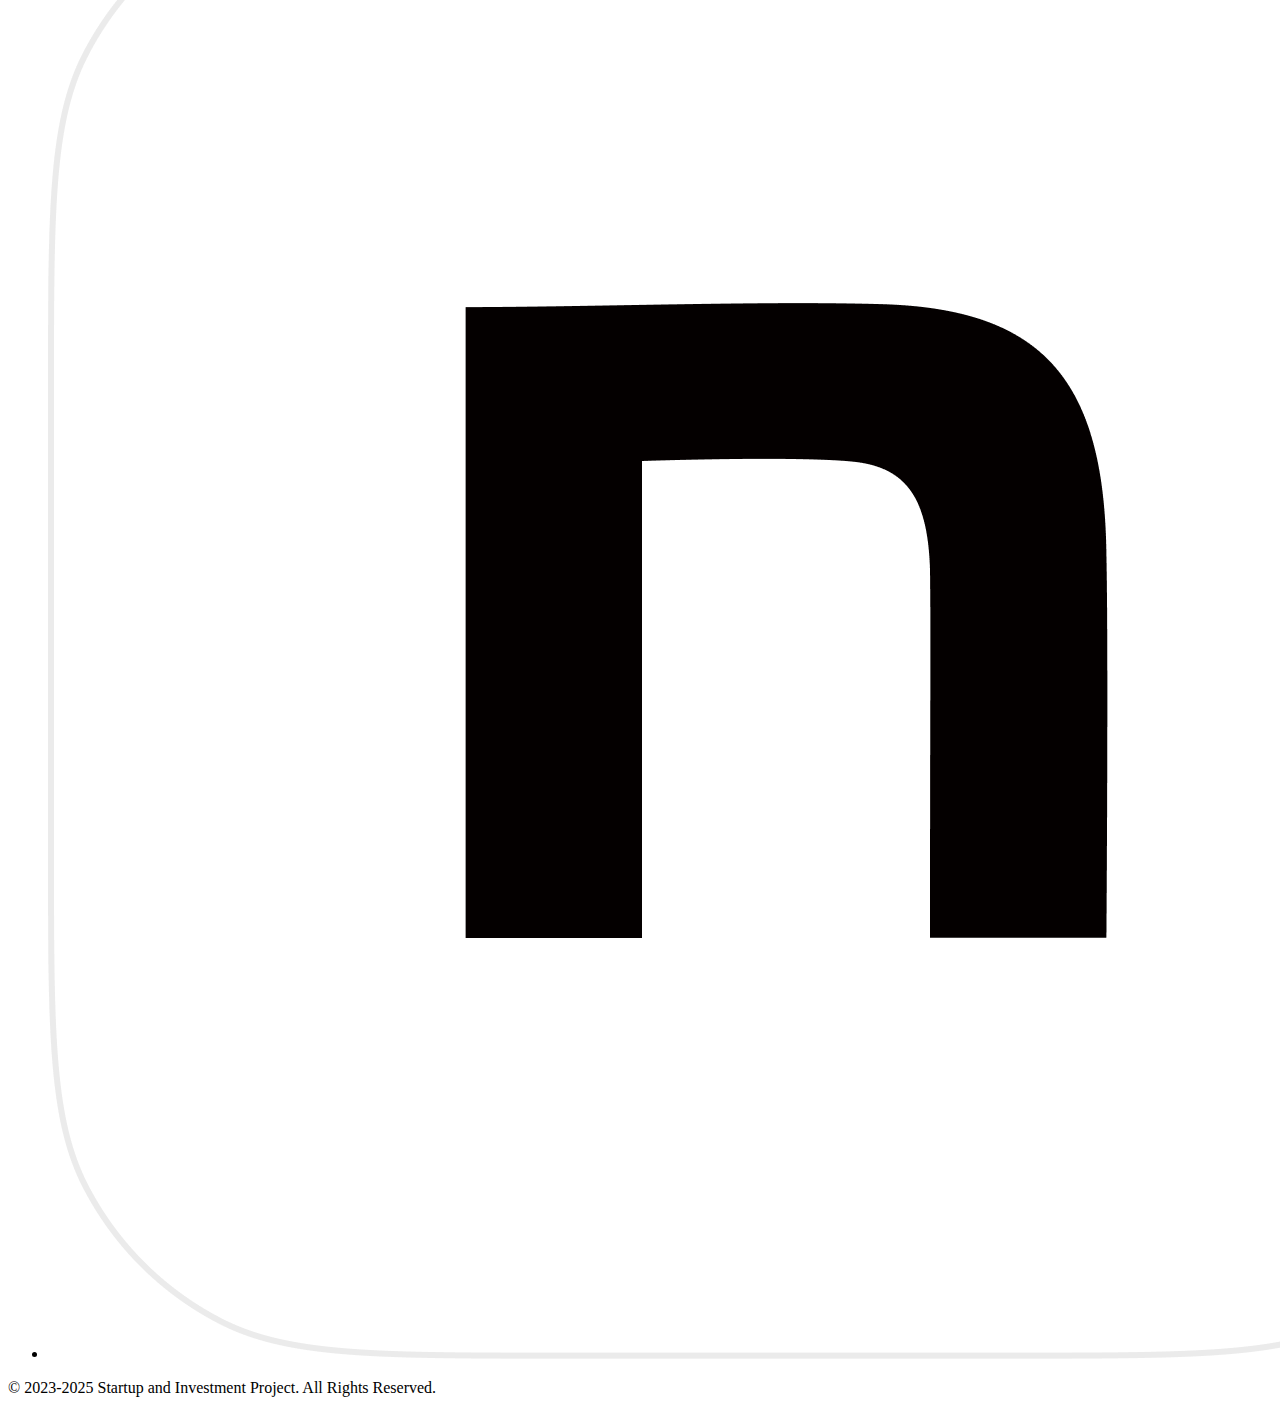
<file: information.html>
<!DOCTYPE html>
<html lang="ja">

<head>
  <meta charset="utf-8">
  <title>早稲田大学高等学院「起業・投資プロジェクト」</title>
  <meta name="Description" content="早稲田大学高等学院「起業・投資プロジェクト」のホームページです。早大学院生がスキルとしてビジネスについて知る機会創出を目指しています。" />
  <meta name="viewport" content="width=device-width,initial-scale=1">
  <meta property="og:title" content="早稲田大学高等学院「起業・投資プロジェクト」" />
  <meta property="og:description" content="早稲田大学高等学院「起業・投資プロジェクト」のホームページです。早大学院生がスキルとしてビジネスについて知る機会創出を目指しています。" />
  <meta property="og:type" content="website" />
  <meta property="og:url" content="https://kigyo-toshi.github.io/project/" />
  <meta property="og:image" content="img/logo-aikon.svg" />
  <meta property="og:site_name" content="早稲田大学高等学院「起業・投資プロジェクト」" />
  <meta property="og:locale" content="ja_JP" />
  <meta name="google-site-verification" content="TbRqn5v3PvmMSv26dK8JDknLanCMCCtT52aArHqAwNM" />
  <link rel="stylesheet" href="information.css">
</head>

<body>
  <header>
    <section class="header-1200">
      <a href="index.html"><img src="img/logo.svg" alt="ロゴ" class="logo"></a>
      <ul class="bar">
        <li><a href="content.html">活動内容</a></li>
        <li><a href="achievement.html">活動実績</a></li>
        <li><a href="member.html">メンバー</a></li>

        <li><a href="information.html">プロジェクト情報</a></li>
        <li><a href="faq.html">よくある質問</a></li>
        <li><a href="contact.html">お問い合わせ</a></li>
      </ul>
      <ul class="sns">
        <li><a href="https://instagram.com/kigyo.toshi?igshid=YTQwZjQ0NmI0OA=="><img src="img/instagram.png"></a></li>
        <li><a href="https://x.com/kigyo_toshi"><img src="img/twitter.png"></a></li>
        <li>
          <a href="https://note.com/kigyo_toshi">
            <img src="img/note.png">
          </a>
        </li>
      </ul>
    </section>
    <section class="header-768">
      <a href="index.html"><img src="img/logo.svg" alt="ロゴ" class="logo"></a>
      <div class="nav">
        <input id="drawer_input" class="drawer_hidden" type="checkbox">
        <label for="drawer_input" class="drawer_open"><span></span></label>
        <nav class="nav_content">
          <ul class="bar">
            <li><a href="content.html">活動内容</a></li>
            <li><a href="achievement.html">活動実績</a></li>
            <li><a href="member.html">メンバー</a></li>

            <li><a href="information.html">プロジェクト情報</a></li>
            <li><a href="faq.html">よくある質問</a></li>
            <li><a href="contact.html">お問い合わせ</a></li>
          </ul>
          <!-- <ul class="sns">
            <li>
              <a href="https://instagram.com/kigyo.toshi?igshid=MmIzYWVlNDQ5Yg==">
                <img src="img/instagram.png">
              </a>
            </li>
            <li>
              <a href="https://x.com/kigyo_toshi">
                <img src="img/twitter.png">
              </a>
            </li>
            <li>
              <a href="https://note.com/kigyo_toshi">
                <img src="img/note.png">
              </a>
            </li>
          </ul> -->
          <div class="p">
            <p>© 2023-2025 Startup and Investment Project. All Rights Reserved.</p>
          </div>
        </nav>
      </div>
    </section>
  </header>
  <main>
    <h1><u>プロジェクト概要</u></h1>
    <h2>プロジェクト名</h2>
    <p>☞ 起業・投資プロジェクト</p>
    <h2>設立</h2>
    <p>☞ 2023年4月</p>
    <h2>代表</h2>
    <p>☞ 川俣　晴輝</p>
    <h2>活動発起人</h2>
    <p>☞ 鈴木　大輝</p>
    <h2>活動日</h2>
    <p>☞ 月曜・火曜・木曜</p>
    <h2>部員</h2>
    <p>☞ 28名</p>
    <h2>場所</h2>
    <p>☞ @ゼミ２</p>

    <h2>メールアドレス</h2>
    <p>☞ kigyo.toshi@gmail.com</p>
  </main>




  <aside class="">

  </aside>
  <footer>
    <a href="index.html"><img src="img/logo.svg" alt="ロゴ" class="logo"></a>
    <div class="menu">
      <div class="bar">
        <ul class>
          <li><a href="content.html">活動内容</a></li>
          <li><a href="achievement.html">活動実績</a></li>
          <li><a href="member.html">メンバー</a></li>

          <li><a href="information.html">プロジェクト情報</a></li>
          <li><a href="faq.html">よくある質問</a></li>
          <li><a href="contact.html">お問い合わせ</a></li>
        </ul>
      </div>
      <div class="line"></div>
      <div class="sns">
        <ul class="sns">
          <li>
            <a href="https://instagram.com/kigyo.toshi?igshid=MmIzYWVlNDQ5Yg==">
              <img src="img/instagram.png">
            </a>
          </li>
          <li>
            <a href="https://x.com/kigyo_toshi">
              <img src="img/twitter.png">
            </a>
          </li>
          <li>
            <a href="https://note.com/kigyo_toshi">
              <img src="img/note.png">
            </a>
          </li>
        </ul>
        <p>© 2023-2025 Startup and Investment Project. All Rights Reserved.</p>
      </div>
    </div>
  </footer>
  <script src="https://code.jquery.com/jquery-3.4.1.min.js"
    integrity="sha256-CSXorXvZcTkaix6Yvo6HppcZGetbYMGWSFlBw8HfCJo=" crossorigin="anonymous"></script>
  <script type="text/javascript" src="script.js"></script>
</body>

</html>
</file>
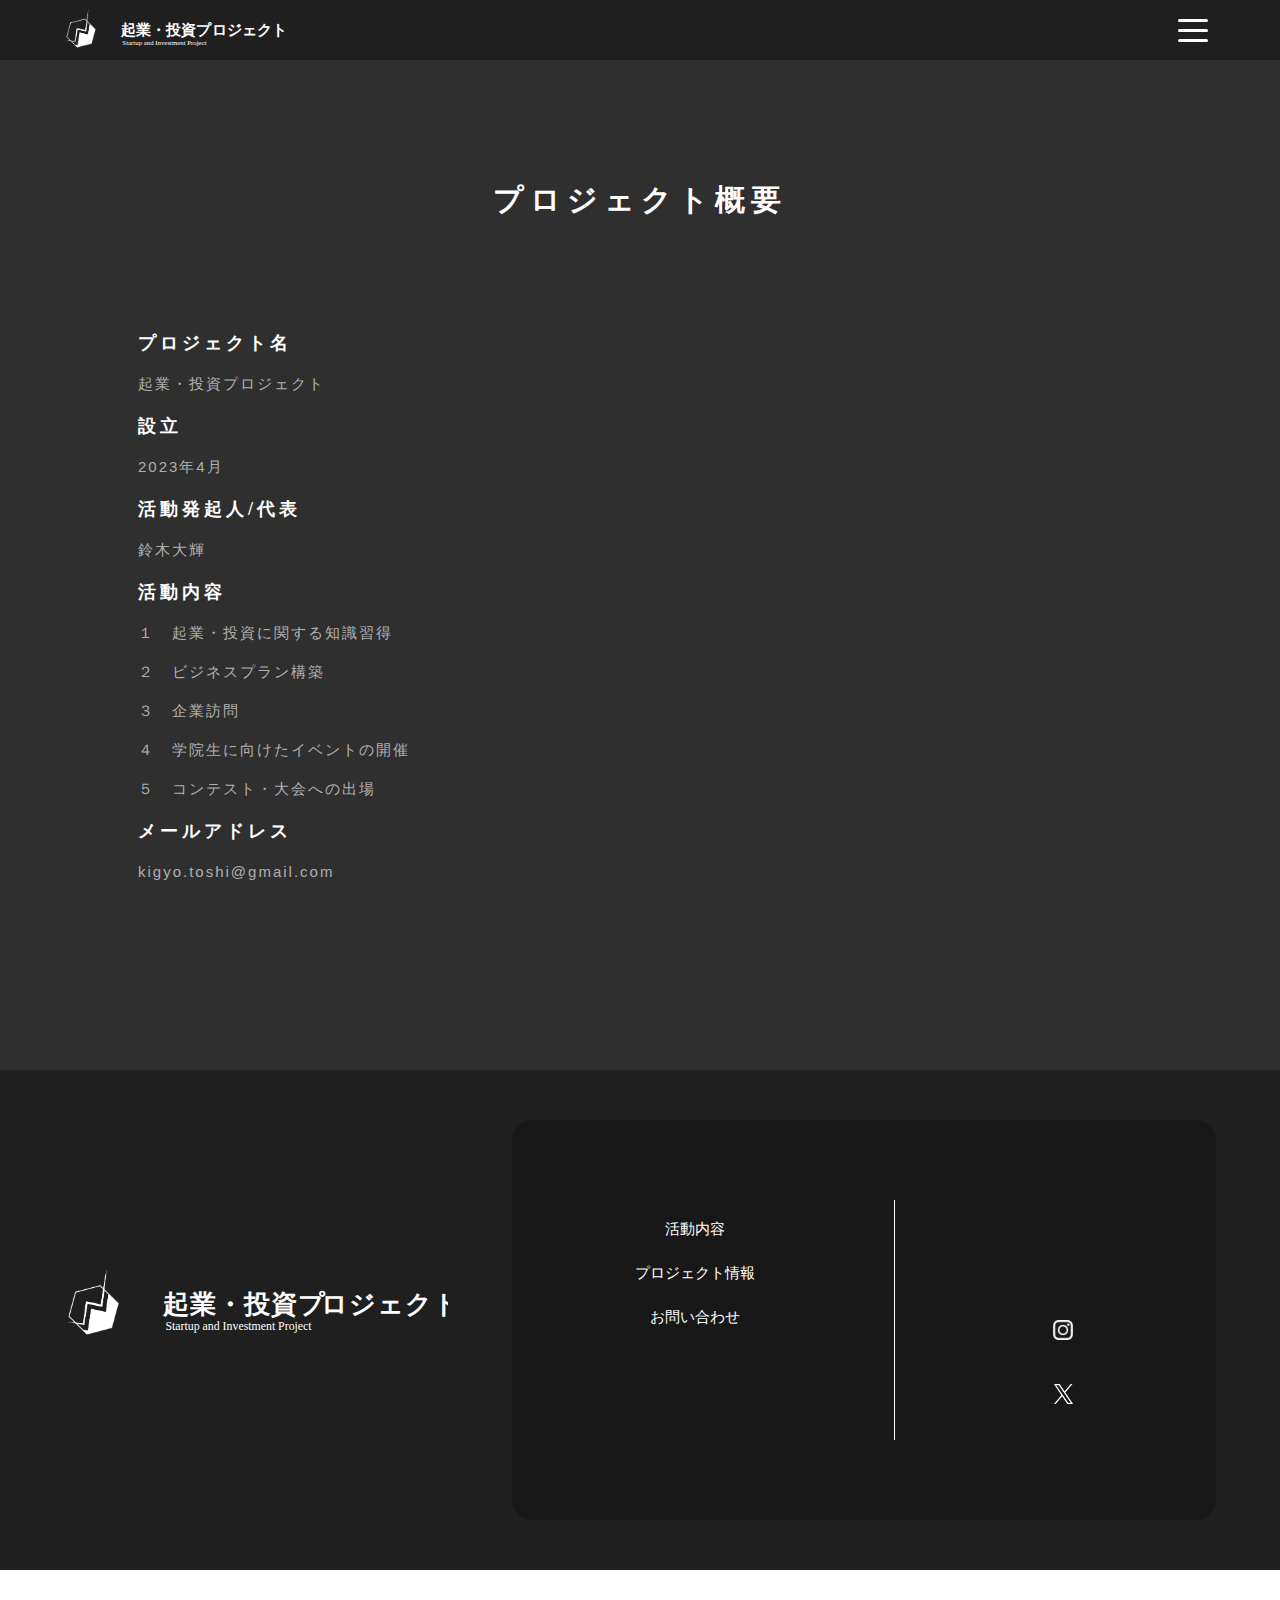
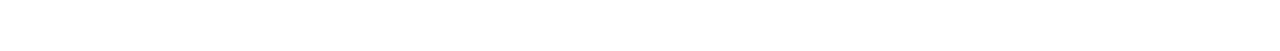
<file: kigyo.html>
<!DOCTYPE html>
<html lang="ja">
  <head>
    <meta charset="utf-8">
    <title>早稲田大学高等学院「起業・投資プロジェクト」</title>
    <meta name="Description" content="早稲田大学高等学院「起業・投資プロジェクト」のホームページです。早大学院生がスキルとしてビジネスについて知る機会創出を目指しています。" />
    <meta name="viewport" content="width=device-width,initial-scale=1">
	  <meta property="og:title" content="早稲田大学高等学院「起業・投資プロジェクト」" />
  	<meta property="og:description" content="早稲田大学高等学院「起業・投資プロジェクト」のホームページです。早大学院生がスキルとしてビジネスについて知る機会創出を目指しています。" />
    <meta property="og:type" content="website" />
    <meta property="og:url" content="https://kigyo-toshi.github.io/project/" />
    <meta property="og:image" content="img/logo-aikon.svg" />
    <meta property="og:site_name" content="早稲田大学高等学院「起業・投資プロジェクト」" />
    <meta property="og:locale" content="ja_JP"  />
    <meta name="google-site-verification" content="TbRqn5v3PvmMSv26dK8JDknLanCMCCtT52aArHqAwNM" />
    <link rel="stylesheet" href="kigyo.css">
  </head>
  <body>
    <header>
      <section class="header-1200">
        <a href="index.html"><img src="img/logo.svg" alt="ロゴ" class="logo"></a>
        <ul class="bar">
          <li><a href="service.html">活動内容</a></li>
          <li><a href="kigyo.html">プロジェクト情報</a></li>
          <li><a href="contact.html">お問い合わせ</a></li>
        </ul>
        <ul class="sns">
          <li><a href="https://instagram.com/kigyo.toshi?igshid=YTQwZjQ0NmI0OA=="><img src="img/instagram.png"></a></li>
          <li><a href="https://x.com/kigyo_toshi"><img src="img/twitter.png"></a></li>
        </ul>
      </section>
      <section class="header-768">
        <a href="index.html"><img src="img/logo.svg" alt="ロゴ" class="logo"></a>
        <div class="nav">
          <input id="drawer_input" class="drawer_hidden" type="checkbox">
          <label for="drawer_input" class="drawer_open"><span></span></label>
        <nav class="nav_content">
          <ul class="bar">
            <li><a href="service.html">活動内容</a></li>
            <li><a href="kigyo.html">プロジェクト情報</a></li>
            <li><a href="contact.html">お問い合わせ</a></li>
          </ul>
          <ul class="sns">
            <li>
              <a href="https://instagram.com/kigyo.toshi?igshid=MmIzYWVlNDQ5Yg==">
                <img src="img/instagram.png">
              </a>
            </li>
            <li>
              <a href="https://x.com/kigyo_toshi">
                <img src="img/twitter.png">
              </a>
            </li>
          </ul>
          <div class="p">
            <p>© 2023-2024 Startup and Investment Project. All Rights Reserved.</p>
          </div>
        </nav>
      </div>
    </section>
    </header>
    <main>
      <h1>プロジェクト概要</h1>
      <h2>プロジェクト名</h2>
      <p>起業・投資プロジェクト</p>
      <h2>設立</h2>
      <p>2023年4月</p>
      <h2>活動発起人/代表</h2>
      <p>鈴木大輝</p>
      <h2>活動内容</h2>
      <p>１　起業・投資に関する知識習得</p>
      <p>２　ビジネスプラン構築</p>
      <p>３　企業訪問</p>
      <p>４　学院生に向けたイベントの開催</p>
      <p>５　コンテスト・大会への出場</p>
      <h2>メールアドレス</h2>
      <p>kigyo.toshi@gmail.com</p>
    </main>
    <aside class="">

    </aside>
   <footer>
      <a href="index.html"><img src="img/logo.svg" alt="ロゴ" class="logo"></a>
      <div class="menu">
        <div class="bar">
          <ul class>
            <li><a href="service.html">活動内容</a></li>
            <li><a href="kigyo.html">プロジェクト情報</a></li>
            <li><a href="contact.html">お問い合わせ</a></li>
          </ul>
        </div>
        <div class="line"></div>
        <div class="sns">
          <ul class="sns">
            <li>
              <a href="https://instagram.com/kigyo.toshi?igshid=MmIzYWVlNDQ5Yg==">
                <img src="img/instagram.png">
              </a>
            </li>
            <li>
              <a href="https://x.com/kigyo_toshi">
                <img src="img/twitter.png">
              </a>
            </li>
          </ul>
          <p>© 2023-2024 Startup and Investment Project. All Rights Reserved.</p>
        </div>
      </div>
    </footer>
    <script src="https://code.jquery.com/jquery-3.4.1.min.js" integrity="sha256-CSXorXvZcTkaix6Yvo6HppcZGetbYMGWSFlBw8HfCJo=" crossorigin="anonymous"></script>
    <script type="text/javascript" src="script.js"></script>
  </body>
</html>
</file>
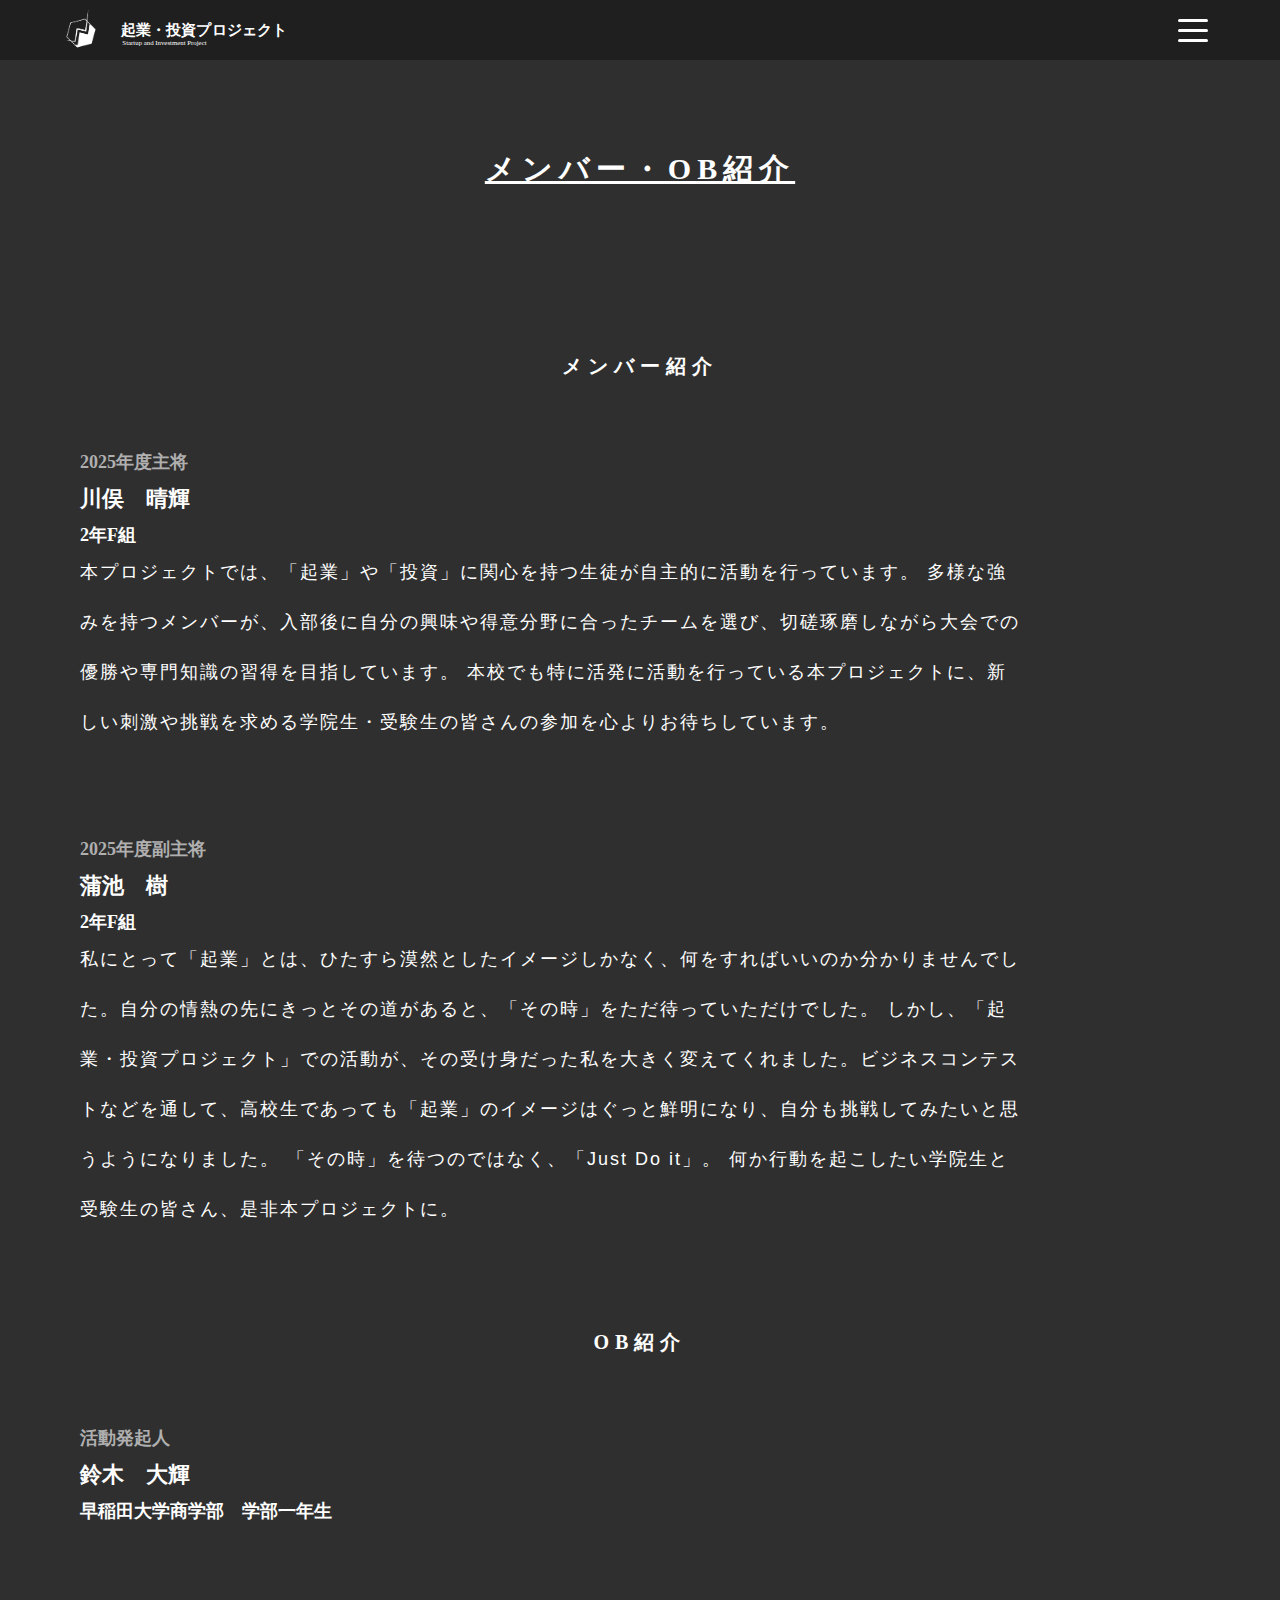
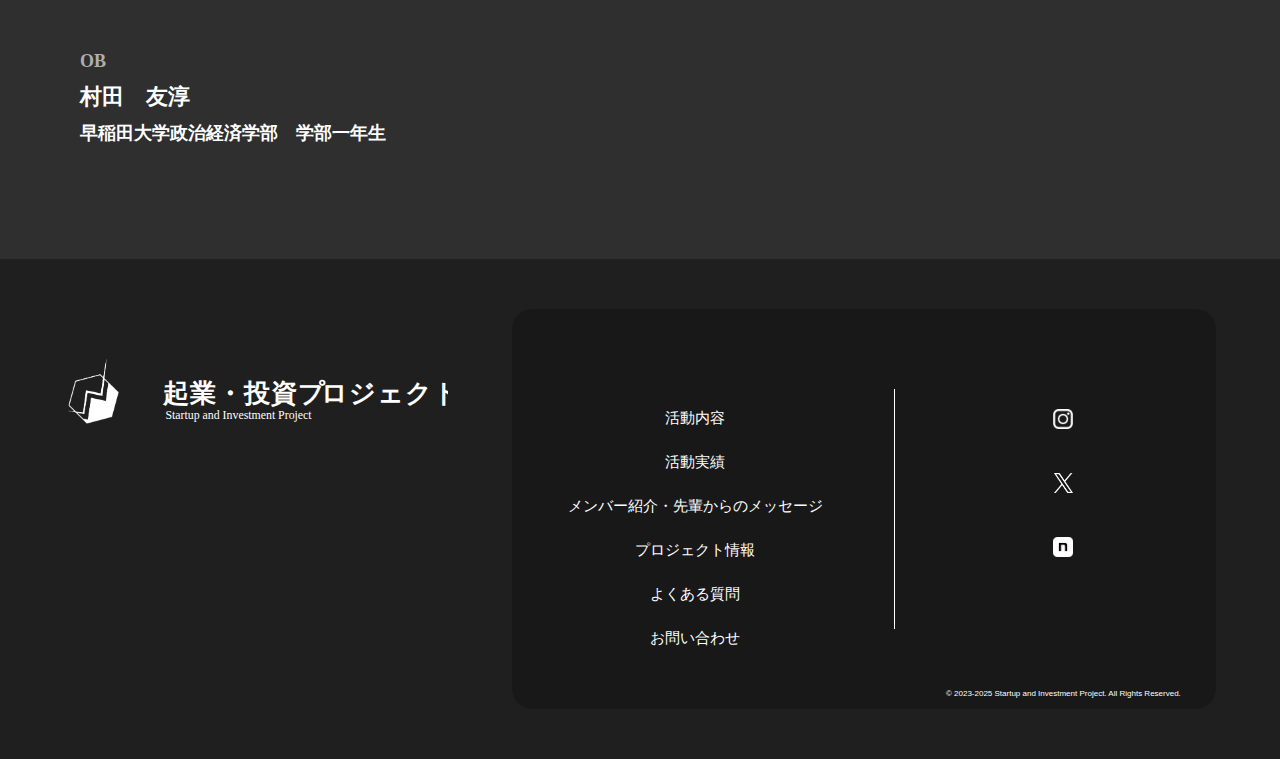
<file: member.html>
<!DOCTYPE html>
<html lang="ja">

<head>
    <meta charset="utf-8">
    <title>早稲田大学高等学院「起業・投資プロジェクト」</title>
    <meta name="Description" content="早稲田大学高等学院「起業・投資プロジェクト」のホームページです。早大学院生がスキルとしてビジネスについて知る機会創出を目指しています。" />
    <meta name="viewport" content="width=device-width,initial-scale=1">
    <meta property="og:title" content="早稲田大学高等学院「起業・投資プロジェクト」" />
    <meta property="og:description" content="早稲田大学高等学院「起業・投資プロジェクト」のホームページです。早大学院生がスキルとしてビジネスについて知る機会創出を目指しています。" />
    <meta property="og:type" content="website" />
    <meta property="og:url" content="https://kigyo-toshi.github.io/project/" />
    <meta property="og:image" content="img/logo-aikon.svg" />
    <meta property="og:site_name" content="早稲田大学高等学院「起業・投資プロジェクト」" />
    <meta property="og:locale" content="ja_JP" />
    <meta name="google-site-verification" content="TbRqn5v3PvmMSv26dK8JDknLanCMCCtT52aArHqAwNM" />
    <link rel="icon" href="img/logo2.ico" type="image/x-icon">
    <link rel="stylesheet" href="member.css">
</head>

<body>
    <header>
        <section class="header-1200">
            <a href="index.html"><img src="img/logo.svg" alt="ロゴ" class="logo"></a>
            <ul class="bar">
                <li><a href="content.html">活動内容</a></li>
                <li><a href="achievement.html">活動実績</a></li>
                <li><a href="member.html">メンバー紹介・先輩からのメッセージ</a></li>
                <li><a href="information.html">プロジェクト情報</a></li>
                <li><a href="faq.html">よくある質問</a></li>
                <li><a href="contact.html">お問い合わせ</a></li>
            </ul>
            <ul class="sns">
                <li><a href="https://instagram.com/kigyo.toshi?igshid=YTQwZjQ0NmI0OA=="><img
                            src="img/instagram.png"></a></li>
                <li><a href="https://x.com/kigyo_toshi"><img src="img/twitter.png"></a></li>
                <li>
                    <a href="https://note.com/kigyo_toshi">
                        <img src="img/note.png">
                    </a>
                </li>
            </ul>
        </section>
        <section class="header-768">
            <a href="index.html"><img src="img/logo.svg" alt="ロゴ" class="logo"></a>
            <div class="nav">
                <input id="drawer_input" class="drawer_hidden" type="checkbox">
                <label for="drawer_input" class="drawer_open"><span></span></label>
                <nav class="nav_content">
                    <ul class="bar">
                        <li><a href="content.html">活動内容</a></li>
                        <li><a href="achievement.html">活動実績</a></li>
                        <li><a href="member.html">メンバー紹介・先輩からのメッセージ</a></li>
                        <li><a href="information.html">プロジェクト情報</a></li>
                        <li><a href="faq.html">よくある質問</a></li>
                        <li><a href="contact.html">お問い合わせ</a></li>
                    </ul>
                    <!-- <ul class="sns">
                        <li>
                            <a href="https://instagram.com/kigyo.toshi?igshid=MmIzYWVlNDQ5Yg==">
                                <img src="img/instagram.png">
                            </a>
                        </li>
                        <li>
                            <a href="https://x.com/kigyo_toshi">
                                <img src="img/twitter.png">
                            </a>
                        </li>
                        <li>
                            <a href="https://note.com/kigyo_toshi">
                                <img src="img/note.png">
                            </a>
                        </li>
                    </ul> -->
                    <div class="p">
                        <p>© 2023-2025 Startup and Investment Project. All Rights Reserved.</p>
                    </div>
                </nav>
            </div>
        </section>


    </header>

    <main>

        <section class="vision">




            <!--    <h2>活動内容</h2>-->
            <!--    <p>１　ビジネスプラン構築を通じたスタートアップスキル習得</p>-->
            <!--    <p>２　ビジネスプラングランプリへの出場</p>-->
            <!--    <p>３　学院OBのネットワークを生かした企業訪問</p>-->
            <!--    <p>４　学院生に向けたイベントの開催</p>-->
            <!--    <p>５　コンテスト・大会への出場</p>-->

            <br>
            <br>
            <br>
            <h1><u>メンバー・OB紹介</u></h1>
            <br>
            <!-- <p class="com_so" style="text-align: center; padding-left: 0px;">―もうしばらくお待ちください―</p> -->
            <br><br><br><br><br>




            <h6>メンバー紹介</h6>
            <div class="member2">
                <div class="member3"></div>
                <div class="member4">
                    <h3>2025年度主将</h3>
                    <h4>川俣　晴輝</h4>
                    <h5 class="class">2年F組</h5>
                    <div class="sentence">
                        <p>本プロジェクトでは、「起業」や「投資」に関心を持つ生徒が自主的に活動を行っています。
                            多様な強みを持つメンバーが、入部後に自分の興味や得意分野に合ったチームを選び、切磋琢磨しながら大会での優勝や専門知識の習得を目指しています。
                            本校でも特に活発に活動を行っている本プロジェクトに、新しい刺激や挑戦を求める学院生・受験生の皆さんの参加を心よりお待ちしています。</p>
                    </div>
                </div>

                <div class="member3"></div>
                <div class="member4">
                    <h3>2025年度副主将</h3>
                    <h4>蒲池　樹</h4>
                    <h5 class="class">2年F組</h5>
                    <div class="sentence">
                        <p>私にとって「起業」とは、ひたすら漠然としたイメージしかなく、何をすればいいのか分かりませんでした。自分の情熱の先にきっとその道があると、「その時」をただ待っていただけでした。
                            しかし、「起業・投資プロジェクト」での活動が、その受け身だった私を大きく変えてくれました。ビジネスコンテストなどを通して、高校生であっても「起業」のイメージはぐっと鮮明になり、自分も挑戦してみたいと思うようになりました。
                            「その時」を待つのではなく、「Just Do it」。 何か行動を起こしたい学院生と受験生の皆さん、是非本プロジェクトに。</p>
                    </div>
                </div>
            </div>



            <h6>OB紹介</h6>
            <div class="member2">
                <div class="member3">
                    <!-- <img src="img/suzukidaiki.png" class="mem_pic"> -->
                </div>
                <div class="member4">
                    <h3>活動発起人</h3>
                    <h4>鈴木　大輝</h4>
                    <h5 class="class">早稲田大学商学部　学部一年生</h5>
                    <div class="sentence">
                        <br>
                        <!-- <p>本文</p> -->
                    </div>
                    <!--  -->
                </div>
            </div>


            <div class="member2">
                <div class="member3">
                    <!-- <img src="img/suzukidaiki.png" class="mem_pic"> -->
                </div>
                <div class="member4">
                    <h3>OB</h3>
                    <h4>村田　友淳</h4>
                    <h5 class="class">早稲田大学政治経済学部　学部一年生</h5>
                    <div class="sentence">
                        <br>
                        <!-- <p>本文</p> -->
                    </div>


                </div>
            </div>

            <!-- <p class="kanyuu" style="text-align: center;">起業・投資プロジェクトのメンバーとして共に活動していく学院生を募集しています。<br>
                <p class="kanyuu" style="text-align: center;">参加を考えていて、質問等がある方は、
                    <a href="contact.html" class="a_in_main">お問い合わせ</a>よりご連絡ください。
                </p> -->
            <br><br>
        </section>
        </section>

    </main>
    <aside class="">

    </aside>
    <footer>
        <a href="index.html"><img src="img/logo.svg" alt="ロゴ" class="logo"></a>
        <div class="menu">
            <div class="bar">
                <ul class>
                    <li><a href="content.html">活動内容</a></li>
                    <li><a href="achievement.html">活動実績</a></li>
                    <li><a href="member.html">メンバー紹介・先輩からのメッセージ</a></li>
                    <li><a href="information.html">プロジェクト情報</a></li>
                    <li><a href="faq.html">よくある質問</a></li>
                    <li><a href="contact.html">お問い合わせ</a></li>
                </ul>
            </div>
            <div class="line"></div>
            <div class="sns">
                <ul class="sns">
                    <li>
                        <a href="https://instagram.com/kigyo.toshi?igshid=MmIzYWVlNDQ5Yg==">
                            <img src="img/instagram.png">
                        </a>
                    </li>
                    <li>
                        <a href="https://x.com/kigyo_toshi">
                            <img src="img/twitter.png">
                        </a>
                    </li>
                    <li>
                        <a href="https://note.com/kigyo_toshi">
                            <img src="img/note.png">
                        </a>
                    </li>
                </ul>
                <p>© 2023-2025 Startup and Investment Project. All Rights Reserved.</p>
            </div>
        </div>
    </footer>

    <script src="https://code.jquery.com/jquery-3.4.1.min.js"
        integrity="sha256-CSXorXvZcTkaix6Yvo6HppcZGetbYMGWSFlBw8HfCJo=" crossorigin="anonymous"></script>
    <script type="text/javascript" src="script.js"></script>
</body>

</html>
</file>
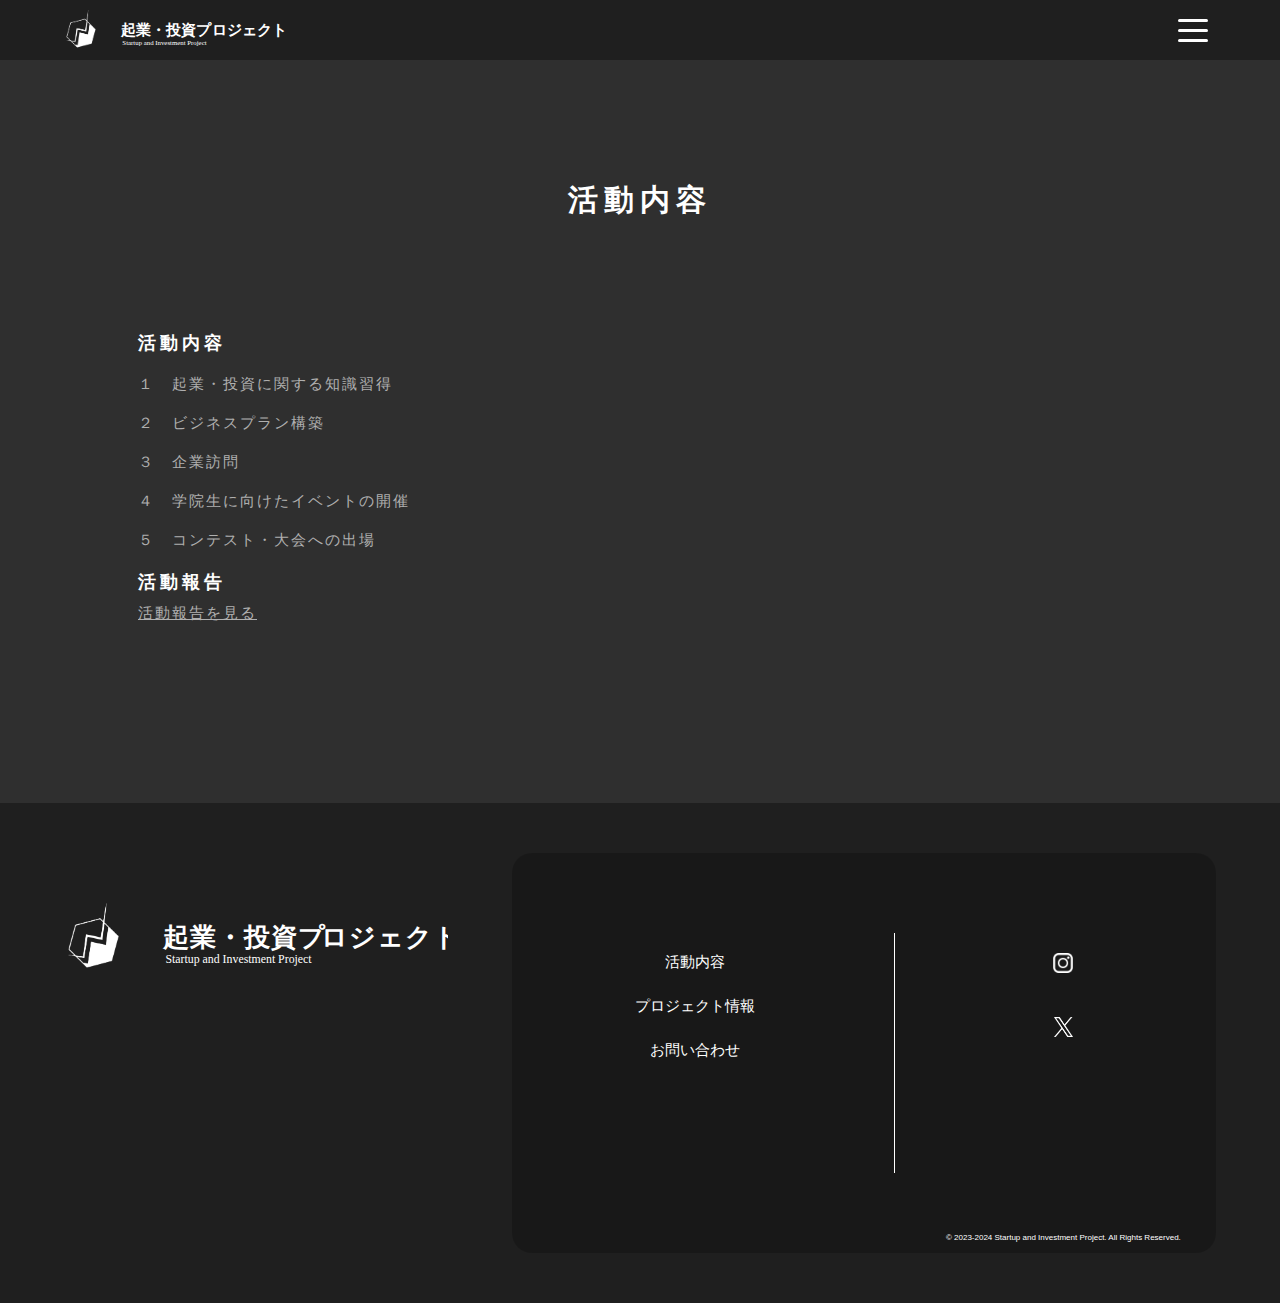
<file: service.html>
<!DOCTYPE html>
<html lang="ja">
  <head>
    <meta charset="utf-8">
    <title>早稲田大学高等学院「起業・投資プロジェクト」</title>
    <meta name="Description" content="早稲田大学高等学院「起業・投資プロジェクト」のホームページです。早大学院生がスキルとしてビジネスについて知る機会創出を目指しています。" />
    <meta name="viewport" content="width=device-width,initial-scale=1">
	  <meta property="og:title" content="早稲田大学高等学院「起業・投資プロジェクト」" />
  	<meta property="og:description" content="早稲田大学高等学院「起業・投資プロジェクト」のホームページです。早大学院生がスキルとしてビジネスについて知る機会創出を目指しています。" />
    <meta property="og:type" content="website" />
    <meta property="og:url" content="https://kigyo-toshi.github.io/project/" />
    <meta property="og:image" content="img/logo-aikon.svg" />
    <meta property="og:site_name" content="早稲田大学高等学院「起業・投資プロジェクト」" />
    <meta property="og:locale" content="ja_JP"  />
    <meta name="google-site-verification" content="TbRqn5v3PvmMSv26dK8JDknLanCMCCtT52aArHqAwNM" />
    <link rel="stylesheet" href="service.css">
  </head>
  <body>
    <header>
      <section class="header-1200">
        <a href="index.html"><img src="img/logo.svg" alt="ロゴ" class="logo"></a>
        <ul class="bar">
          <li><a href="service.html">活動内容</a></li>
          <li><a href="kigyo.html">プロジェクト情報</a></li>
          <li><a href="contact.html">お問い合わせ</a></li>
        </ul>
        <ul class="sns">
          <li><a href="https://instagram.com/kigyo.toshi?igshid=YTQwZjQ0NmI0OA=="><img src="img/instagram.png"></a></li>
          <li><a href="https://x.com/kigyo_toshi"><img src="img/twitter.png"></a></li>
        </ul>
      </section>
      <section class="header-768">
        <a href="index.html"><img src="img/logo.svg" alt="ロゴ" class="logo"></a>
        <div class="nav">
          <input id="drawer_input" class="drawer_hidden" type="checkbox">
          <label for="drawer_input" class="drawer_open"><span></span></label>
        <nav class="nav_content">
          <ul class="bar">
            <li><a href="service.html">活動内容</a></li>
            <li><a href="kigyo.html">プロジェクト情報</a></li>
            <li><a href="contact.html">お問い合わせ</a></li>
          </ul>
          <ul class="sns">
            <li>
              <a href="https://instagram.com/kigyo.toshi?igshid=MmIzYWVlNDQ5Yg==">
                <img src="img/instagram.png">
              </a>
            </li>
            <li>
              <a href="https://x.com/kigyo_toshi">
                <img src="img/twitter.png">
              </a>
            </li>
          </ul>
          <div class="p">
            <p>© 2023-2024 Startup and Investment Project. All Rights Reserved.</p>
          </div>
        </nav>
      </div>
    </section>
    </header>
    <main>
      <h1>活動内容</h1>
      <h2>活動内容</h2>
      <p>１　起業・投資に関する知識習得</p>
      <p>２　ビジネスプラン構築</p>
      <p>３　企業訪問</p>
      <p>４　学院生に向けたイベントの開催</p>
      <p>５　コンテスト・大会への出場</p>
      <h2>活動報告</h2>
      <a href="https://note.com/kigyo_toshi/">活動報告を見る</a>
    </main>
    <aside class="">

    </aside>
   <footer>
      <a href="index.html"><img src="img/logo.svg" alt="ロゴ" class="logo"></a>
      <div class="menu">
        <div class="bar">
          <ul class>
            <li><a href="service.html">活動内容</a></li>
            <li><a href="kigyo.html">プロジェクト情報</a></li>
            <li><a href="contact.html">お問い合わせ</a></li>
          </ul>
        </div>
        <div class="line"></div>
        <div class="sns">
          <ul class="sns">
            <li>
              <a href="https://instagram.com/kigyo.toshi?igshid=MmIzYWVlNDQ5Yg==">
                <img src="img/instagram.png">
              </a>
            </li>
            <li>
              <a href="https://x.com/kigyo_toshi">
                <img src="img/twitter.png">
              </a>
            </li>
          </ul>
          <p>© 2023-2024 Startup and Investment Project. All Rights Reserved.</p>
        </div>
      </div>
    </footer>
    <script src="https://code.jquery.com/jquery-3.4.1.min.js" integrity="sha256-CSXorXvZcTkaix6Yvo6HppcZGetbYMGWSFlBw8HfCJo=" crossorigin="anonymous"></script>
    <script type="text/javascript" src="script.js"></script>
  </body>
</html>
</file>
<file: 2023.css>
@charset "utf-8";

/* ==========================================================
   2023.css — Page-specific styles for 2023.html
   Shared header/footer styles are in common.css
   ========================================================== */

main {
    background-color: #2f2f2f;
    padding-bottom: 20vh;
}

main h1 {
    text-align: center;
    font-family: serif;
    font-size: 30px;
    color: white;
    letter-spacing: 6px;
    padding-bottom: 100px;
    padding-top: 180px;
}

main h2 {
    color: white;
    font-size: 18px;
    font-weight: 700;
    font-family: serif;
    margin-left: 10vw;
    margin-right: 10vw;
    padding: 10px;
    letter-spacing: 4px;
}

main p {
    color: #afafaf;
    font-size: 15px;
    font-family: sans-serif;
    margin-left: 10vw;
    padding: 10px;
    letter-spacing: 2px;
    width: 80%;
}

main a {
    color: #afafaf;
    font-size: 15px;
    font-family: sans-serif;
    margin-left: 10vw;
    padding: 10px;
    letter-spacing: 2px;
    width: 80%;
}

@media screen and (max-width:1067.98px) {
    main h1 {
        font-size: 25px;
        padding-top: 130px;
        padding-bottom: 50px;
    }
}

main h2.preparation {
    text-align: center;
    font-size: 20px;
    font-weight: 700;
    font-family: serif;
    margin-left: 10vw;
    margin-right: 10vw;
    padding: 10px;
    letter-spacing: 4px;
}
</file>
<file: achievement.css>
@charset "utf-8";

/* ==========================================================
   achievement.css — Page-specific styles for achievement.html
   Shared header/footer styles are in common.css
   ========================================================== */

.vision {
    h1 {
        text-align: center;
        font-family: serif;
        font-size: 30px;
        color: white;
        letter-spacing: 6px;
        padding-bottom: 20px;
        padding-top: 35px;
    }

    h2 {
        text-align: center;
        font-family: serif;
        font-size: 15px;
        color: white;
        letter-spacing: 6px;
        padding-bottom: 20px;
        padding-top: 35px;
    }
}

main {
    background-color: #2f2f2f;
}

main .firstview {
    width: 100%;
    height: auto;
}

main h2 {
    font-family: serif;
    color: #afafaf;
    margin-bottom: 12px;
}

main p {
    color: #fff;
    font-family: sans-serif;
}

main a {
    color: #fff;
    font-family: sans-serif;
}

main h3 {
    color: #afafaf;
    font-family: serif;
    font-size: 18px;
}

main h4 {
    color: #fff;
    font-family: serif;
    font-size: 22px;
    /*padding-top: 30px;*/
}

main h5 {
    color: #fff;
    font-family: serif;
    font-size: 18px;
    /*padding-top: 30px;*/
}

/*main .kanyuu{*/
/*    padding-top: 40px;*/
/*    padding-bottom: 80px;*/
/*}*/
@media screen and (min-width:1400px) {
    main {
        padding-top: 70px;
    }

    main h2:not(.year) {
        padding-left: 200px;
        font-size: 20px;
        margin-bottom: 10px;

    }

    main h3 {
        font-size: 18px;
        padding-left: 60px;
    }

    main h4 {
        font-size: 22px;
        padding-top: 10px;
        padding-left: 60px;
    }

    main h5 {
        font-size: 18px;
        padding-top: 9px;
        padding-left: 60px;
        /*color: red;*/
    }

    main p {
        padding-left: 200px;
        padding-right: 200px;
        font-size: 16px;
        letter-spacing: 2px;
        line-height: 50px;
        color: #f4f2fa;

    }

    main .sentence p {
        color: #f4f2fa;
        padding-left: 200px;
        padding-right: 200px;
        font-size: 16px;
        letter-spacing: 2px;
        line-height: 50px;
    }



    main .member .mem_pic {
        margin-bottom: 40px;
        width: 25vw;
        height: auto;
        padding-left: 200px;
    }

    .sentence .p {

        color: #afafaf;
        font-family: sans-serif;
        padding-left: 60px;
        padding-top: 50px;
        padding-bottom: 50px;

    }

    main .member2 {
        display: flex;
    }
}

@media screen and (min-width:1068px) and (max-width:1399.98px) {
    main {
        padding-top: 60px;
    }

    main h2 {
        /*padding: 30px;*/
        /* padding-left: 200px; */
        font-size: 20px;
        margin-bottom: 40px;
    }

    main h3 {
        font-size: 18px;
        padding-left: 60px;
    }

    main h4 {
        font-size: 22px;
        padding-top: 10px;
        padding-left: 60px;
    }

    main h5 {
        font-size: 18px;
        padding-top: 9px;
        padding-left: 60px;
    }

    main .sentence p {
        padding-left: 60px;
        padding-right: 200px;
        font-size: 18px;
        letter-spacing: 2px;
        line-height: 50px;
    }

    main p:not(.sentence p) {
        padding-left: 200px;
        /* padding-right: 200px; */
        font-size: 18px;
        letter-spacing: 2px;
        line-height: 50px;
    }

    main a:not(.kanyuu a) {
        padding-left: 200px;
    }

    main .member4 {
        padding-right: 0px;
    }

    main .member2 {
        display: flex;
        padding-left: 0px;
    }

    main .member .mem_pic {
        margin-bottom: 40px;
        width: 25vw;
        height: auto;
        padding-left: 200px;
    }
}

@media screen and (max-width:1067.98px) {
    main {
        padding-top: 60px;
    }

    main h2:not(.year) {
        padding: 20px;
        /*padding-left: 40px;*/
        font-size: 20px;
        /*margin-bottom: 10px;*/
    }

    main p {
        padding-left: 40px;
        padding-right: 40px;
        font-size: 15px;
        letter-spacing: 2px;
        line-height: 40px;
    }

    main .vision p {
        padding-left: 100px;

    }

    main .sentence p {
        color: #f4f2fa;
        padding-left: 40px;
        padding-right: 40px;
        font-size: 15px;
        letter-spacing: 2px;
        line-height: 40px;
    }

    main a {
        /*padding-left: 40px;*/
        font-size: 18px;
    }

    main .member4 {
        padding-right: 20px;
    }

    main .member2 {
        padding-left: 0px;
        padding-bottom: 30px;
    }

    main h3 {
        color: #afafaf;
        font-family: serif;
        padding-top: 20px;
        font-size: 15px;
        padding-left: 40px;
    }

    main h4 {
        color: #fff;
        font-family: serif;
        font-size: 22px;
        padding-top: 10px;
        padding-left: 40px;
    }

    main h5 {
        color: #fff;
        font-family: serif;
        font-size: 18px;
        padding-top: 10px;
        padding-left: 40px;
    }

    main .member .mem_pic {
        margin-bottom: 40px;
        width: 80%;
        height: auto;
        padding-left: 40px;
    }

    main .member3 {
        width: 100%;
    }

    /*main .jikoshoukai{*/
    /*    padding-right: 40px;*/
    /*    !*padding-top: 20px;*!*/
    /*}*/
    /*main .kanyuu{*/
    /*    padding-top: 20px;*/
    /*    padding-bottom: 40px;*/
    /*}*/
    .kanyuu .a {
        color: #f4f2fa;
        padding-right: 40px;
        font-size: 15px;
        letter-spacing: 2px;
        line-height: 40px;
    }

}

/* Achievements Grid Layout */
.achievement-grid {
    display: grid;
    grid-template-columns: repeat(auto-fill, minmax(320px, 1fr));
    gap: 30px;
    margin: 40px auto 60px;
}

/* Base Card Style */
.achievement-card {
    background: rgba(255, 255, 255, 0.04);
    border: 1px solid rgba(255, 255, 255, 0.08);
    border-radius: 12px;
    padding: 30px;
    box-shadow: 0 8px 32px rgba(0, 0, 0, 0.2);
    -webkit-backdrop-filter: blur(10px);
    backdrop-filter: blur(10px);
    transition: all 0.3s cubic-bezier(0.25, 0.8, 0.25, 1);
    display: flex;
    flex-direction: column;
}

.achievement-card:hover {
    transform: translateY(-8px);
    box-shadow: 0 15px 40px rgba(0, 0, 0, 0.4);
    border: 1px solid rgba(255, 255, 255, 0.2);
    background: rgba(255, 255, 255, 0.08);
}

.achievement-card h4 {
    color: #fff;
    font-family: serif;
    font-size: 20px;
    font-weight: bold;
    margin-bottom: 15px;
    padding: 0 !important;
    line-height: 1.4;
    border-bottom: 2px solid rgba(255,255,255,0.1);
    padding-bottom: 15px !important;
}

.achievement-card .desc {
    color: #e0e0e0;
    font-size: 15px;
    line-height: 1.8;
    margin-bottom: 25px;
    flex-grow: 1;
    padding: 0 !important;
    letter-spacing: 1px;
}

.card-links {
    display: flex;
    flex-wrap: wrap;
    gap: 12px;
    margin-top: auto;
}

.card-links .btn {
    display: inline-flex;
    align-items: center;
    justify-content: center;
    background: linear-gradient(135deg, #1e1e1e, #3a3a3a);
    color: #f4f2fa;
    text-decoration: none;
    padding: 10px 16px !important;
    border-radius: 8px;
    font-size: 13px;
    font-weight: bold;
    transition: all 0.3s ease;
    border: 1px solid rgba(255,255,255,0.1);
}

.card-links .btn::before {
    content: "🔗";
    margin-right: 6px;
    font-size: 13px;
    opacity: 0.8;
}

.card-links .btn:hover {
    background: linear-gradient(135deg, #2a2a2a, #4a4a4a);
    transform: translateY(-2px);
    border: 1px solid rgba(255,255,255,0.3);
}

/* Ensure padding adjustments for breakpoints */
@media screen and (min-width: 1400px) {
    .achievement-grid {
        padding-left: 200px;
        padding-right: 200px;
    }
}

@media screen and (min-width: 1068px) and (max-width: 1399.98px) {
    .achievement-grid {
        padding-left: 60px;
        padding-right: 60px;
        grid-template-columns: repeat(auto-fill, minmax(280px, 1fr));
    }
}

@media screen and (max-width: 1067.98px) {
    .achievement-grid {
        grid-template-columns: 1fr;
        padding-left: 40px;
        padding-right: 40px;
        gap: 20px;
    }
    .achievement-card {
        padding: 20px;
    }
    .achievement-card h4 {
        font-size: 18px;
    }
}
</file>
<file: contact-thankyou.css>
@charset "utf-8";
*{
  padding: 0;
  margin: 0;
}
@media screen and (min-width:1400px){
header .header-1200{
  background: #1f1f1f;
  width: 100%;
  height: 70px;
  position: fixed;
  z-index: 100;
  display: flex;
  align-items:center;
}
header .header-1200 .logo{
  height: 40px;
  padding-left: 5vw;
}
header .header-1200 .bar{
  display: flex;
  position: absolute;
  right: 15vw;
}
header .header-1200 .bar ul{
  padding-left:0
}
header .header-1200 .bar li{
  list-style:none;
}
header .header-1200 .bar a{
  color: #FFF;
  text-decoration: none;
  font-family: Arial;
  font-size: 16px;
  font-weight: 5;
  padding-left: 2.5vw;
  padding-right: 2.5vw;
  position: relative;
}
header .header-1200 .bar li a:hover{
  color: #afafaf;
}
header .header-1200 .sns{
   display: flex;
   position: absolute;
   right: 4vw;
 }
header .header-1200 .sns ul{
  padding-left:0
}
header .header-1200 .sns li{
  list-style:none;
}
header .header-1200 .sns li img{
  height: 20px;
  padding-left: 1.5vw;
  padding-right: 1.5vw;
}
header .header-768{
  display: none;
}
}
@media screen and (min-width:1068px) and ( max-width:1399.98px){
  header .header-768{
    background: #1f1f1f;
    width: 100%;
    height: 60px;
    position: fixed;
    z-index: 100;
  }
  header .header-768 .logo{
    height: 40px;
    padding-left: 5vw;
    position: absolute;
    z-index: 99;
    padding-top: 10px;
  }
  .drawer_hidden {
  display: none;
}
header .header-768 .drawer_open {
  display: flex;
  justify-content: center;
  align-items: center;
  position: absolute;
  right: 6%;
  z-index: 100;
  cursor: pointer;
  padding: 10px;
  height: 40px;
}
.drawer_open span,
.drawer_open span:before,
.drawer_open span:after {
  content: '';
  display: block;
  height: 3px;
  width: 30px;
  border-radius: 3px;
  background: #fff;
  transition: 0.5s;
  position: absolute;
}
.drawer_open span:before {
  bottom: 10px;
}
.drawer_open span:after {
  top: 10px;
}
#drawer_input:checked ~ .drawer_open span {
  background: rgba(255, 255, 255, 0);
}
#drawer_input:checked ~ .drawer_open span::before {
  bottom: 0;
  transform: rotate(45deg);
}
#drawer_input:checked ~ .drawer_open span::after {
  top: 0;
  transform: rotate(-45deg);
}
.nav_content {
  width: 100%;
  height: 500px;
  position: fixed;
  bottom: 100%;
  z-index: 99;
  background-color: #1f1f1f;
  transition: .0s;
  text-align: center;
}
#drawer_input:checked ~ .nav_content {
  bottom: 10vh;
  top: 60px;
}
header .p{
  text-align: center;
}
header .p p{
  font-size: 10px;
  font-family: Arial;
  padding-top: 450px;
  color: #fff;
}
  header .header-768 .bar{
    display: flex;
    position: absolute;
    left: 10vw;
    top: 100px;
    padding-top: 19px;
  }
  header .header-768 .bar ul{
    padding-left:0
  }
  header .header-768 .bar li{
    list-style:none;
  }
  header .header-768 .bar a{
    color: #FFF;
    text-decoration: none;
    font-family: Arial;
    font-size: 16px;
    font-weight: 5;
    padding-left: 2.5vw;
    padding-right: 2.5vw;
    position: relative;
  }
  header .header-768 .bar li a:hover{
    color: #afafaf;
  }
  header .header-768 .sns{
     display: flex;
     position: absolute;
     top: 100px;
     right: 10vw;
   }
  header .header-768 .sns ul{
    padding-left:0
  }
  header .header-768 .sns li{
    list-style:none;
  }
  header .header-768 .sns li img{
    height: 20px;
    padding-left: 1.5vw;
    padding-right: 1.5vw;
    padding-top: 20px;
  }
  header .header-768 .blank{
    width: 100%;
    height: 10px;
    background-color: linear-gradient(rgba(0,0,0,0),rgba(0,0,0,1));
    padding-top: 60px;
  }
  header .header-1200{
    display: none;
  }
}
@media screen and (max-width:1067.98px){
  header .header-768{
    background: #1f1f1f;
    width: 100%;
    height: 60px;
    position: fixed;
    z-index: 100;
  }
  header .header-768 .logo{
    padding: 10px;
    height: 40px;
    position: absolute;
    left: 2vw;
    z-index: 100;
  }
  .drawer_hidden {
  display: none;
}
header .header-768 .drawer_open {
  display: flex;
  justify-content: center;
  align-items: center;
  position: absolute;
  right: 7%;
  z-index: 100;
  cursor: pointer;
  padding: 0px;
  height: 60px;
}
.drawer_open span,
.drawer_open span:before,
.drawer_open span:after {
  content: '';
  display: block;
  height: 2px;
  width: 30px;
  border-radius: 0px;
  background: #fff;
  transition: 0.5s;
  position: absolute;
}
.drawer_open span:before {
  bottom: 10px;
}
.drawer_open span:after {
  top: 10px;
}
#drawer_input:checked ~ .drawer_open span {
  background: rgba(255, 255, 255, 0);
}
#drawer_input:checked ~ .drawer_open span::before {
  bottom: 0;
  transform: rotate(45deg);
}
#drawer_input:checked ~ .drawer_open span::after {
  top: 0;
  transform: rotate(-45deg);
}
header .nav_content {
  width: 100%;
  height: 500px;
  position: fixed;
  bottom: 100%;
  z-index: 99;
  background-color: #1f1f1f;
  transition: .0s;
  text-align: center;
}
#drawer_input:checked ~ .nav_content {
  bottom: 10vh;
  top: 59px;
}
header .p{
  text-align: center;
}
header .p p{
  font-size: 10px;
  font-family: Arial;
  padding-top: 450px;
  color: #fff;
}
  header .header-768 .bar{
    position: absolute;
    left: 15vw;
    top: 50px;
    padding-top: 20px;
  }
  header .header-768 .bar ul{
    padding-left:0
  }
  header .header-768 .bar li{
    list-style:none;
    padding-top: 20px;
    padding-bottom: 20px;
  }
  header .header-768 .bar a{
    color: #FFF;
    text-decoration: none;
    font-family: Arial;
    font-size: 15px;
    font-weight: 5;
    position: relative;
  }
  header .header-768 .bar li a:hover{
    color: #afafaf;
  }
  header .header-768 .sns{
     display: flex;
     position: absolute;
     top: 40px;
     right: 5vw;
   }
  header .header-768 .sns ul{
    padding-left:0
  }
  header .header-768 .sns li{
    list-style:none;
  }
  header .header-768 .sns li img{
    height: 25px;
    padding-left: 20px;
    padding-right: 20px;
    padding-top: 55px;
  }
  header .header-1200{
    display: none;
  }
}
main{
  text-align: center;
  background-color: #2f2f2f;
}
main h2{
  padding-top: 100px;
  padding-bottom: 180px;
  font-family: serif;
  font-size: 25px;
  color: #fff;
}
main p{
  padding-bottom: 10vh;
  font-family: Arial;
  font-size: 18px;
  color: #ffc6e2;
  width: 60%;
  padding-left: 20%;
}
@media screen and (min-width:1068px) and ( max-width:1399.98px){
  main h2{
    font-size: 20px;
    width: 60%;
    padding-left: 20%;
  }
  main p{
    font-size: 15px;
    width: 60%;
    padding-left: 20%;
  }
}
@media screen and (max-width:1067.98px){
  main h2{
    font-size: 18px;
    width: 60%;
    padding-left: 20%;
  }
  main p{
    font-size: 13px;
    width: 60%;
    padding-left: 20%;
  }
}
@media screen and (min-width:1400px){
  footer{
    width: 100vw;
    height: 500px;
    background-color: #1f1f1f;
    display: flex;
  }
  footer .logo{
    width: 30vw;
    position: relative;
    left: 5vw;
    top: 200px;
  }
  footer .menu{
    width: 55vw;
    height: 400px;
    background-color: rgba(0,0,0,0.2);
    border-radius: 20px  20px 20px 20px;
    display: flex;
    position: relative;
    top: 50px;
    left: 10vw;
  }
  footer .bar{
    padding-top: 100px;
    width: 120%;
  }
  footer .bar ul{
    padding-left:0;
    text-align: center;
  }
  footer .bar li{
    list-style:none;
    padding-bottom: 25px;
  }
  footer .bar a{
    text-align: center;
    color: white;
    text-decoration: none;
    font-family: Arial;
    font-size: 15px;
    font-weight: 5;
    padding-left: 2.5vw;
    padding-right: 2.5vw;
  }
  footer .line{
    margin: 0 1rem;
    width: 1px;
    background-color: white;
    height: 60%;
    position: relative;
    top: 20%;
  }
  footer .sns{
    padding-top: 50px;
    text-align: center;
    width: 100%;
    height: 150px;
  }
  footer .sns ul{
    padding-left:0;
  }
  footer .sns li{
    list-style:none;
  }
  footer .sns li img{
    height: 20px;
    padding-left: 1.5vw;
    padding-right: 1.5vw;
    padding-bottom: 40px;

  }
  footer .sns p{
    color: #fff;
    font-family: Arial;
    font-size: 10px;
    position: relative;
    top: 120px;
  }
}
@media screen and (min-width:1068px) and (max-width:1399.98px){
  footer{
    width: 100vw;
    height: 500px;
    background-color: #1f1f1f;
    display: flex;
  }
  footer .logo{
    width: 30vw;
    position: relative;
    left: 5vw;
    top: 100px;
  }
  footer .menu{
    width: 55vw;
    height: 400px;
    background-color: rgba(0,0,0,0.2);
    border-radius: 20px  20px 20px 20px;
    display: flex;
    position: relative;
    top: 50px;
    left: 10vw;
  }
  footer .bar{
    padding-top: 100px;
    width: 120%;
  }
  footer .bar ul{
    padding-left:0;
    text-align: center;
  }
  footer .bar li{
    list-style:none;
    padding-bottom: 25px;
  }
  footer .bar a{
    text-align: center;
    color: white;
    text-decoration: none;
    font-family: Arial;
    font-size: 15px;
    font-weight: 5;
    padding-left: 2.5vw;
    padding-right: 2.5vw;
  }
  footer .line{
    margin: 0 1rem;
    width: 1px;
    background-color: white;
    height: 60%;
    position: relative;
    top: 20%;
  }
  footer .sns{
    padding-top: 50px;
    text-align: center;
    width: 100%;
    height: 150px;
  }
  footer .sns ul{
    padding-left:0;
  }
  footer .sns li{
    list-style:none;
  }
  footer .sns li img{
    height: 20px;
    padding-left: 1.5vw;
    padding-right: 1.5vw;
    padding-bottom: 40px;

  }
  footer .sns p{
    color: #fff;
    font-family: Arial;
    font-size: 8px;
    position: relative;
    top: 130px;
  }
}
@media screen and (max-width:1067.98px){
  footer{
    width: 100vw;
    height: 500px;
    background-color: #1f1f1f;
    text-align: center;
  }
  footer .logo{
    height: 50px;
    position: relative;
    top: 30px;
  }
  footer .bar{
    padding-top: 60px;
    width: 100%;
  }
  footer .bar ul{
    padding-left:0;
    text-align: center;
  }
  footer .bar li{
    list-style:none;
    padding-bottom: 50px;
  }
  footer .bar a{
    text-align: center;
    color: white;
    text-decoration: none;
    font-family: Arial;
    font-size: 15px;
    font-weight: 5;
  }
  footer .line{
    display: none;
  }
  footer .sns{
    padding-top: 0px;
    text-align: center;
    width: 100%;
  }
  footer .sns ul{
    padding-left:0;
  }
  footer .sns li{
    list-style:none;
  }
  footer .sns li img{
    height: 23px;
    padding-left: 1.5vw;
    padding-right: 1.5vw;
    padding-bottom: 40px;

  }
  footer .sns p{
    color: #fff;
    font-family: Arial;
    font-size: 10px;
  }
}
</file>
<file: contact.css>
@charset "utf-8";
*{
  padding: 0;
  margin: 0;
}
@media screen and (min-width:1400px){
header .header-1200{
  background: #1f1f1f;
  width: 100%;
  height: 70px;
  position: fixed;
  z-index: 100;
  display: flex;
  align-items:center;
}
header .header-1200 .logo{
  height: 40px;
  padding-left: 5vw;
}
header .header-1200 .bar{
  display: flex;
  position: absolute;
  right: 15vw;
}
header .header-1200 .bar ul{
  padding-left:0
}
header .header-1200 .bar li{
  list-style:none;
}
header .header-1200 .bar a{
  color: #FFF;
  text-decoration: none;
  font-family: Arial;
  font-size: 16px;
  font-weight: 5;
  padding-left: 2.5vw;
  padding-right: 2.5vw;
  position: relative;
}
header .header-1200 .bar li a:hover{
  color: #afafaf;
}
header .header-1200 .sns{
   display: flex;
   position: absolute;
   right: 4vw;
 }
header .header-1200 .sns ul{
  padding-left:0
}
header .header-1200 .sns li{
  list-style:none;
}
header .header-1200 .sns li img{
  height: 20px;
  padding-left: 1.5vw;
  padding-right: 1.5vw;
}
header .header-768{
  display: none;
}
}
@media screen and (min-width:1068px) and ( max-width:1399.98px){
  header .header-768{
    background: #1f1f1f;
    width: 100%;
    height: 60px;
    position: fixed;
    z-index: 100;
  }
  header .header-768 .logo{
    height: 40px;
    padding-left: 5vw;
    position: absolute;
    z-index: 99;
    padding-top: 10px;
  }
  .drawer_hidden {
  display: none;
}
header .header-768 .drawer_open {
  display: flex;
  justify-content: center;
  align-items: center;
  position: absolute;
  right: 6%;
  z-index: 100;
  cursor: pointer;
  padding: 10px;
  height: 40px;
}
.drawer_open span,
.drawer_open span:before,
.drawer_open span:after {
  content: '';
  display: block;
  height: 3px;
  width: 30px;
  border-radius: 3px;
  background: #fff;
  transition: 0.5s;
  position: absolute;
}
.drawer_open span:before {
  bottom: 10px;
}
.drawer_open span:after {
  top: 10px;
}
#drawer_input:checked ~ .drawer_open span {
  background: rgba(255, 255, 255, 0);
}
#drawer_input:checked ~ .drawer_open span::before {
  bottom: 0;
  transform: rotate(45deg);
}
#drawer_input:checked ~ .drawer_open span::after {
  top: 0;
  transform: rotate(-45deg);
}
.nav_content {
  width: 100%;
  height: 500px;
  position: fixed;
  bottom: 100%;
  z-index: 99;
  background-color: #1f1f1f;
  transition: .0s;
  text-align: center;
}
#drawer_input:checked ~ .nav_content {
  bottom: 10vh;
  top: 60px;
}
header .p{
  text-align: center;
}
header .p p{
  font-size: 10px;
  font-family: Arial;
  padding-top: 450px;
  color: #fff;
}
  header .header-768 .bar{
    display: flex;
    position: absolute;
    left: 10vw;
    top: 100px;
    padding-top: 19px;
  }
  header .header-768 .bar ul{
    padding-left:0
  }
  header .header-768 .bar li{
    list-style:none;
  }
  header .header-768 .bar a{
    color: #FFF;
    text-decoration: none;
    font-family: Arial;
    font-size: 16px;
    font-weight: 5;
    padding-left: 2.5vw;
    padding-right: 2.5vw;
    position: relative;
  }
  header .header-768 .bar li a:hover{
    color: #afafaf;
  }
  header .header-768 .sns{
     display: flex;
     position: absolute;
     top: 100px;
     right: 10vw;
   }
  header .header-768 .sns ul{
    padding-left:0
  }
  header .header-768 .sns li{
    list-style:none;
  }
  header .header-768 .sns li img{
    height: 20px;
    padding-left: 1.5vw;
    padding-right: 1.5vw;
    padding-top: 20px;
  }
  header .header-768 .blank{
    width: 100%;
    height: 10px;
    background-color: linear-gradient(rgba(0,0,0,0),rgba(0,0,0,1));
    padding-top: 60px;
  }
  header .header-1200{
    display: none;
  }
}
@media screen and (max-width:1067.98px){
  header .header-768{
    background: #1f1f1f;
    width: 100%;
    height: 60px;
    position: fixed;
    z-index: 100;
  }
  header .header-768 .logo{
    padding: 10px;
    height: 40px;
    position: absolute;
    left: 2vw;
    z-index: 100;
  }
  .drawer_hidden {
  display: none;
}
header .header-768 .drawer_open {
  display: flex;
  justify-content: center;
  align-items: center;
  position: absolute;
  right: 7%;
  z-index: 100;
  cursor: pointer;
  padding: 0px;
  height: 60px;
}
.drawer_open span,
.drawer_open span:before,
.drawer_open span:after {
  content: '';
  display: block;
  height: 2px;
  width: 30px;
  border-radius: 0px;
  background: #fff;
  transition: 0.5s;
  position: absolute;
}
.drawer_open span:before {
  bottom: 10px;
}
.drawer_open span:after {
  top: 10px;
}
#drawer_input:checked ~ .drawer_open span {
  background: rgba(255, 255, 255, 0);
}
#drawer_input:checked ~ .drawer_open span::before {
  bottom: 0;
  transform: rotate(45deg);
}
#drawer_input:checked ~ .drawer_open span::after {
  top: 0;
  transform: rotate(-45deg);
}
header .nav_content {
  width: 100%;
  height: 500px;
  position: fixed;
  bottom: 100%;
  z-index: 99;
  background-color: #1f1f1f;
  transition: .0s;
  text-align: center;
}
#drawer_input:checked ~ .nav_content {
  bottom: 10vh;
  top: 59px;
}
header .p{
  text-align: center;
}
header .p p{
  font-size: 10px;
  font-family: Arial;
  padding-top: 450px;
  color: #fff;
}
  header .header-768 .bar{
    position: absolute;
    left: 15vw;
    top: 50px;
    padding-top: 20px;
  }
  header .header-768 .bar ul{
    padding-left:0
  }
  header .header-768 .bar li{
    list-style:none;
    padding-top: 20px;
    padding-bottom: 20px;
  }
  header .header-768 .bar a{
    color: #FFF;
    text-decoration: none;
    font-family: Arial;
    font-size: 15px;
    font-weight: 5;
    position: relative;
  }
  header .header-768 .bar li a:hover{
    color: #afafaf;
  }
  header .header-768 .sns{
     display: flex;
     position: absolute;
     top: 40px;
     right: 5vw;
   }
  header .header-768 .sns ul{
    padding-left:0
  }
  header .header-768 .sns li{
    list-style:none;
  }
  header .header-768 .sns li img{
    height: 25px;
    padding-left: 20px;
    padding-right: 20px;
    padding-top: 55px;
  }
  header .header-1200{
    display: none;
  }
}
main{
  background-color: #2f2f2f;
}
main h1{
  text-align: center;
  font-family: serif;
  font-size: 30px;
  color: white;
  letter-spacing: 6px;
  padding-bottom: 50px;
  padding-top: 180px;
}
main p{
  color: #fff;
}
@media screen and (min-width:1400px){

}
@media screen and (min-width:1068px) and ( max-width:1399.98px){

}
@media screen and (max-width:1067.98px){
  main h1{
    font-size: 25px;
    padding-top: 130px;
    padding-bottom: 50px;
  }
}


.c-form {
	max-width: 600px;
	margin: 0 auto;
}
.c-form__item {
	display: flex;
	flex-wrap: wrap;
	justify-content: space-evenly;
	margin-bottom: 20px;
}
.c-form__label,
.c-form__input {
	padding: 10px;
}
.c-form__label {
	width: 90%;
  color: #fff;
  font-family: sans-serif;
}
.c-form__input {
	width: 90%;
	font-size: 16px;
	border: solid 1px #333;
	border-radius: 4px;
}
.c-form__input:focus-visible {
	outline: green auto 1px;
}
textarea.c-form__input {
	height: 160px;
}
.c-form__submit {
	text-align: center;
  padding-bottom: 10vh;
}
.c-form__submit button {
	font-size: 15px;
	font-family: serif;
	color: #fff;
	background-color: #000;
	border: solid 5px #000;
	border-radius: 4px;
	padding: 5px 32px;
	transition: 0.4s;
	cursor: pointer;
}
.c-form__submit button:hover {
	color: #FFF;
  background-color: #1f1f1f;
	border: solid 5px #1f1f1f;
}

@media (min-width: 640px) {
	.c-form__item {
		flex-wrap: nowrap;
	}
	.c-form__label {
		width: 40%;
	}
	.c-form__input {
		width: 55%;
	}
}
@media screen and (min-width:1400px){
  footer{
    width: 100vw;
    height: 500px;
    background-color: #1f1f1f;
    display: flex;
  }
  footer .logo{
    width: 30vw;
    position: relative;
    left: 5vw;
    top: 200px;
  }
  footer .menu{
    width: 55vw;
    height: 400px;
    background-color: rgba(0,0,0,0.2);
    border-radius: 20px  20px 20px 20px;
    display: flex;
    position: relative;
    top: 50px;
    left: 10vw;
  }
  footer .bar{
    padding-top: 100px;
    width: 120%;
  }
  footer .bar ul{
    padding-left:0;
    text-align: center;
  }
  footer .bar li{
    list-style:none;
    padding-bottom: 25px;
  }
  footer .bar a{
    text-align: center;
    color: white;
    text-decoration: none;
    font-family: Arial;
    font-size: 15px;
    font-weight: 5;
    padding-left: 2.5vw;
    padding-right: 2.5vw;
  }
  footer .line{
    margin: 0 1rem;
    width: 1px;
    background-color: white;
    height: 60%;
    position: relative;
    top: 20%;
  }
  footer .sns{
    padding-top: 50px;
    text-align: center;
    width: 100%;
    height: 150px;
  }
  footer .sns ul{
    padding-left:0;
  }
  footer .sns li{
    list-style:none;
  }
  footer .sns li img{
    height: 20px;
    padding-left: 1.5vw;
    padding-right: 1.5vw;
    padding-bottom: 40px;

  }
  footer .sns p{
    color: #fff;
    font-family: Arial;
    font-size: 10px;
    position: relative;
    top: 120px;
  }
}
@media screen and (min-width:1068px) and (max-width:1399.98px){
  footer{
    width: 100vw;
    height: 500px;
    background-color: #1f1f1f;
    display: flex;
  }
  footer .logo{
    width: 30vw;
    position: relative;
    left: 5vw;
    top: 100px;
  }
  footer .menu{
    width: 55vw;
    height: 400px;
    background-color: rgba(0,0,0,0.2);
    border-radius: 20px  20px 20px 20px;
    display: flex;
    position: relative;
    top: 50px;
    left: 10vw;
  }
  footer .bar{
    padding-top: 100px;
    width: 120%;
  }
  footer .bar ul{
    padding-left:0;
    text-align: center;
  }
  footer .bar li{
    list-style:none;
    padding-bottom: 25px;
  }
  footer .bar a{
    text-align: center;
    color: white;
    text-decoration: none;
    font-family: Arial;
    font-size: 15px;
    font-weight: 5;
    padding-left: 2.5vw;
    padding-right: 2.5vw;
  }
  footer .line{
    margin: 0 1rem;
    width: 1px;
    background-color: white;
    height: 60%;
    position: relative;
    top: 20%;
  }
  footer .sns{
    padding-top: 50px;
    text-align: center;
    width: 100%;
    height: 150px;
  }
  footer .sns ul{
    padding-left:0;
  }
  footer .sns li{
    list-style:none;
  }
  footer .sns li img{
    height: 20px;
    padding-left: 1.5vw;
    padding-right: 1.5vw;
    padding-bottom: 40px;

  }
  footer .sns p{
    color: #fff;
    font-family: Arial;
    font-size: 8px;
    position: relative;
    top: 130px;
  }
}
@media screen and (max-width:1067.98px){
  footer{
    width: 100vw;
    height: 500px;
    background-color: #1f1f1f;
    text-align: center;
  }
  footer .logo{
    height: 50px;
    position: relative;
    top: 30px;
  }
  footer .bar{
    padding-top: 60px;
    width: 100%;
  }
  footer .bar ul{
    padding-left:0;
    text-align: center;
  }
  footer .bar li{
    list-style:none;
    padding-bottom: 50px;
  }
  footer .bar a{
    text-align: center;
    color: white;
    text-decoration: none;
    font-family: Arial;
    font-size: 15px;
    font-weight: 5;
  }
  footer .line{
    display: none;
  }
  footer .sns{
    padding-top: 0px;
    text-align: center;
    width: 100%;
  }
  footer .sns ul{
    padding-left:0;
  }
  footer .sns li{
    list-style:none;
  }
  footer .sns li img{
    height: 23px;
    padding-left: 1.5vw;
    padding-right: 1.5vw;
    padding-bottom: 40px;

  }
  footer .sns p{
    color: #fff;
    font-family: Arial;
    font-size: 10px;
  }
}
</file>
<file: content.css>
@charset "utf-8";

/* ==========================================================
   content.css — Page-specific styles for content.html
   Shared header/footer styles are in common.css
   ========================================================== */

main {
  background-color: #2f2f2f;
  padding-bottom: 20vh;
}

main h1 {
  text-align: center;
  font-family: serif;
  font-size: 30px;
  color: white;
  letter-spacing: 6px;
  padding-bottom: 100px;
  padding-top: 180px;
}

main h2 {
  color: white;
  font-size: 18px;
  font-weight: 700;
  font-family: serif;
  margin-left: 10vw;
  margin-right: 10vw;
  padding: 10px;
  letter-spacing: 4px;
}

main p {
  color: #afafaf;
  font-size: 15px;
  font-family: sans-serif;
  margin-left: 10vw;
  padding: 10px;
  letter-spacing: 2px;
  width: 80%;
}

main a {
  color: #afafaf;
  font-size: 15px;
  font-family: sans-serif;
  margin-left: 5vw;
  padding: 10px;
  letter-spacing: 2px;
  width: 80%;
}

@media screen and (max-width:1067.98px) {
  main h1 {
    font-size: 25px;
    padding-top: 130px;
    padding-bottom: 50px;
  }
}
</file>
<file: accordtion.css>
.accordion {
    max-width: 900px;
    margin: 24px auto 60px;
    display: flex;
    flex-direction: column;
    gap: 16px;
    padding: 0 20px;
}

.accordion-item {
    display: flex;
    flex-direction: column;
    gap: 0;
}

/* ボタン部分 */
.accordion-btn {
    width: 100%;
    display: flex;
    align-items: center;
    justify-content: space-between;
    padding: 24px 28px;
    background: rgba(255, 255, 255, 0.04);
    border: 1px solid rgba(255, 255, 255, 0.08);
    border-radius: 12px;
    color: #fff;
    cursor: pointer;
    transition: all 0.3s cubic-bezier(0.25, 0.8, 0.25, 1);
    text-align: left;
    line-height: 1.5;
    -webkit-tap-highlight-color: transparent;
    -webkit-backdrop-filter: blur(10px);
    backdrop-filter: blur(10px);
    box-shadow: 0 4px 16px rgba(0, 0, 0, 0.1);
}

.accordion-btn b {
    font-weight: 600;
    font-size: 16px;
    letter-spacing: 1px;
}

/* ホバー */
.accordion-btn:hover {
    background: rgba(255, 255, 255, 0.08);
    border-color: rgba(255, 255, 255, 0.2);
    box-shadow: 0 8px 24px rgba(0, 0, 0, 0.2);
    transform: translateY(-2px);
}

.accordion-btn:active {
    transform: translateY(0);
}

/* アクセシビリティ対応 */
.accordion-btn:focus-visible {
    outline: none;
    box-shadow: 0 0 0 3px rgba(255, 255, 255, 0.3);
}

/* 右側の開閉アイコン */
.accordion-btn::after {
    content: "+";
    font-weight: 300;
    font-size: 28px;
    margin-left: 20px;
    transition: transform 0.4s cubic-bezier(0.25, 0.8, 0.25, 1), color 0.3s ease;
    color: rgba(255, 255, 255, 0.5);
    min-width: 24px;
    text-align: center;
    display: inline-block;
    line-height: 1;
}

.accordion-btn:hover::after {
    color: #fff;
}

/* 開いたときのボタン */
.accordion-btn[aria-expanded="true"] {
    background: rgba(255, 255, 255, 0.08);
    border-bottom-left-radius: 0;
    border-bottom-right-radius: 0;
    border-bottom: 1px solid transparent; 
}

.accordion-btn[aria-expanded="true"]::after {
    transform: rotate(45deg);
    color: #fff;
}

/* コンテンツ部分 */
.accordion-content {
    padding: 0 28px 24px 28px;
    background: rgba(255, 255, 255, 0.04);
    border: 1px solid rgba(255, 255, 255, 0.08);
    border-top: none;
    border-bottom-left-radius: 12px;
    border-bottom-right-radius: 12px;
    color: #dcdcdc;
    line-height: 1.8;
    font-size: 15px;
    letter-spacing: 0.5px;
    -webkit-backdrop-filter: blur(10px);
    backdrop-filter: blur(10px);
    
    /* Animation definition for smooth reveal */
    animation: accordionSlideDown 0.4s cubic-bezier(0.16, 1, 0.3, 1) forwards;
    transform-origin: top;
}

.accordion-content a {
    color: #8bb4f5;
    text-decoration: none;
    transition: color 0.2s, text-decoration 0.2s;
    font-weight: 600;
    border-bottom: 1px solid transparent;
}

.accordion-content a:hover {
    color: #abc9f8;
    border-bottom: 1px solid #abc9f8;
}

@keyframes accordionSlideDown {
    from {
        opacity: 0;
        transform: translateY(-10px) scaleY(0.98);
    }
    to {
        opacity: 1;
        transform: translateY(0) scaleY(1);
    }
}

/* hidden属性の確実なサポート */
.accordion-content[hidden] {
    display: none !important;
}

/* レスポンシブ調整 */
@media (max-width: 768px) {
    .accordion {
        gap: 12px;
        margin: 20px auto 40px;
    }

    .accordion-btn {
        padding: 20px 24px;
    }

    .accordion-btn b {
        font-size: 15px;
    }

    .accordion-btn::after {
        font-size: 24px;
    }

    .accordion-content {
        padding: 0 24px 20px 24px;
        font-size: 14px;
    }
}

@media (max-width: 480px) {
    .accordion-btn {
        padding: 16px 20px;
    }

    .accordion-btn b {
        font-size: 14px;
    }
    
    .accordion-btn::after {
        font-size: 20px;
        margin-left: 12px;
    }

    .accordion-content {
        padding: 0 20px 16px 20px;
        font-size: 13px;
    }
}
</file>
<file: faq.css>
@charset "utf-8";

/* ==========================================================
   faq.css — Page-specific styles for faq.html
   Shared header/footer styles are in common.css
   ========================================================== */

main {
  background-color: #2f2f2f;
  padding-bottom: 20vh;
}

main h1 {
  text-align: center;
  font-family: serif;
  font-size: 40px;
  color: #ffffff;
  letter-spacing: 8px;
  padding-bottom: 60px;
  padding-top: 150px;
  font-weight: 700;
  text-shadow: 0 2px 10px rgba(255,255,255,0.2);
}

main h1::after {
  content: "";
  display: block;
  width: 60px;
  height: 3px;
  background: linear-gradient(90deg, transparent, #fff, transparent);
  margin: 20px auto 0;
}

main h2 {
  color: white;
  font-size: 18px;
  font-weight: 700;
  font-family: serif;
  margin-left: 10vw;
  margin-right: 10vw;
  padding: 10px;
  letter-spacing: 4px;
}

main p {
  color: #afafaf;
  font-size: 15px;
  font-family: sans-serif;
  margin-left: 10vw;
  padding: 10px;
  letter-spacing: 2px;
  width: 80%;
}

main a {
  color: #000000;
  font-size: 15px;
  font-family: sans-serif;
  padding: 10px;
  letter-spacing: 2px;
  width: 80%;
}

@media screen and (max-width:1067.98px) {
  main h1 {
    font-size: 26px;
    padding-top: 90px;
    padding-bottom: 40px;
    letter-spacing: 5px;
  }

  main h2 {
    font-size: 16px;
    margin-left: 24px;
    margin-right: 24px;
    letter-spacing: 2px;
  }

  main p {
    font-size: 14px;
    margin-left: 24px;
    padding: 6px 0;
    letter-spacing: 0.5px;
    line-height: 1.8;
    width: auto;
  }
}
</file>
<file: information.css>
@charset "utf-8";

/* ==========================================================
   information.css — Page-specific styles for information.html
   Shared header/footer styles are in common.css
   ========================================================== */

main {
  background-color: #2f2f2f;
  padding-bottom: 20vh;
}

main h1 {
  text-align: center;
  font-family: serif;
  font-size: 30px;
  color: white;
  letter-spacing: 6px;
  padding-bottom: 100px;
  padding-top: 180px;
}

main h2 {
  color: white;
  font-size: 18px;
  font-weight: 700;
  font-family: serif;
  margin-left: 10vw;
  margin-right: 10vw;
  padding: 10px;
  letter-spacing: 4px;
}

main p {
  color: #afafaf;
  font-size: 15px;
  font-family: sans-serif;
  margin-left: 10vw;
  padding: 10px;
  letter-spacing: 2px;
  width: 80%;
}

@media screen and (max-width:1067.98px) {
  main h1 {
    font-size: 24px;
    padding-top: 90px;
    padding-bottom: 36px;
    letter-spacing: 4px;
  }

  main h2 {
    font-size: 16px;
    margin-left: 24px;
    margin-right: 24px;
    letter-spacing: 2px;
  }

  main p {
    font-size: 14px;
    margin-left: 24px;
    padding: 6px 0;
    letter-spacing: 0.5px;
    line-height: 1.8;
    width: auto;
  }
}
</file>
<file: kigyo.css>
@charset "utf-8";
*{
  padding: 0;
  margin: 0;
}
@media screen and (min-width:1400px){
header .header-1200{
  background: #1f1f1f;
  width: 100%;
  height: 70px;
  position: fixed;
  z-index: 100;
  display: flex;
  align-items:center;
}
header .header-1200 .logo{
  height: 40px;
  padding-left: 5vw;
}
header .header-1200 .bar{
  display: flex;
  position: absolute;
  right: 15vw;
}
header .header-1200 .bar ul{
  padding-left:0
}
header .header-1200 .bar li{
  list-style:none;
}
header .header-1200 .bar a{
  color: #FFF;
  text-decoration: none;
  font-family: Arial;
  font-size: 16px;
  font-weight: 5;
  padding-left: 2.5vw;
  padding-right: 2.5vw;
  position: relative;
}
header .header-1200 .bar li a:hover{
  color: #afafaf;
}
header .header-1200 .sns{
   display: flex;
   position: absolute;
   right: 4vw;
 }
header .header-1200 .sns ul{
  padding-left:0
}
header .header-1200 .sns li{
  list-style:none;
}
header .header-1200 .sns li img{
  height: 20px;
  padding-left: 1.5vw;
  padding-right: 1.5vw;
}
header .header-768{
  display: none;
}
}
@media screen and (min-width:1068px) and ( max-width:1399.98px){
  header .header-768{
    background: #1f1f1f;
    width: 100%;
    height: 60px;
    position: fixed;
    z-index: 100;
  }
  header .header-768 .logo{
    height: 40px;
    padding-left: 5vw;
    position: absolute;
    z-index: 99;
    padding-top: 10px;
  }
  .drawer_hidden {
  display: none;
}
header .header-768 .drawer_open {
  display: flex;
  justify-content: center;
  align-items: center;
  position: absolute;
  right: 6%;
  z-index: 100;
  cursor: pointer;
  padding: 10px;
  height: 40px;
}
.drawer_open span,
.drawer_open span:before,
.drawer_open span:after {
  content: '';
  display: block;
  height: 3px;
  width: 30px;
  border-radius: 3px;
  background: #fff;
  transition: 0.5s;
  position: absolute;
}
.drawer_open span:before {
  bottom: 10px;
}
.drawer_open span:after {
  top: 10px;
}
#drawer_input:checked ~ .drawer_open span {
  background: rgba(255, 255, 255, 0);
}
#drawer_input:checked ~ .drawer_open span::before {
  bottom: 0;
  transform: rotate(45deg);
}
#drawer_input:checked ~ .drawer_open span::after {
  top: 0;
  transform: rotate(-45deg);
}
.nav_content {
  width: 100%;
  height: 500px;
  position: fixed;
  bottom: 100%;
  z-index: 99;
  background-color: #1f1f1f;
  transition: .0s;
  text-align: center;
}
#drawer_input:checked ~ .nav_content {
  bottom: 10vh;
  top: 60px;
}
header .p{
  text-align: center;
}
header .p p{
  font-size: 10px;
  font-family: Arial;
  padding-top: 450px;
  color: #fff;
}
  header .header-768 .bar{
    display: flex;
    position: absolute;
    left: 10vw;
    top: 100px;
    padding-top: 19px;
  }
  header .header-768 .bar ul{
    padding-left:0
  }
  header .header-768 .bar li{
    list-style:none;
  }
  header .header-768 .bar a{
    color: #FFF;
    text-decoration: none;
    font-family: Arial;
    font-size: 16px;
    font-weight: 5;
    padding-left: 2.5vw;
    padding-right: 2.5vw;
    position: relative;
  }
  header .header-768 .bar li a:hover{
    color: #afafaf;
  }
  header .header-768 .sns{
     display: flex;
     position: absolute;
     top: 100px;
     right: 10vw;
   }
  header .header-768 .sns ul{
    padding-left:0
  }
  header .header-768 .sns li{
    list-style:none;
  }
  header .header-768 .sns li img{
    height: 20px;
    padding-left: 1.5vw;
    padding-right: 1.5vw;
    padding-top: 20px;
  }
  header .header-768 .blank{
    width: 100%;
    height: 10px;
    background-color: linear-gradient(rgba(0,0,0,0),rgba(0,0,0,1));
    padding-top: 60px;
  }
  header .header-1200{
    display: none;
  }
}
@media screen and (max-width:1067.98px){
  header .header-768{
    background: #1f1f1f;
    width: 100%;
    height: 60px;
    position: fixed;
    z-index: 100;
  }
  header .header-768 .logo{
    padding: 10px;
    height: 40px;
    position: absolute;
    left: 2vw;
    z-index: 100;
  }
  .drawer_hidden {
  display: none;
}
header .header-768 .drawer_open {
  display: flex;
  justify-content: center;
  align-items: center;
  position: absolute;
  right: 7%;
  z-index: 100;
  cursor: pointer;
  padding: 0px;
  height: 60px;
}
.drawer_open span,
.drawer_open span:before,
.drawer_open span:after {
  content: '';
  display: block;
  height: 2px;
  width: 30px;
  border-radius: 0px;
  background: #fff;
  transition: 0.5s;
  position: absolute;
}
.drawer_open span:before {
  bottom: 10px;
}
.drawer_open span:after {
  top: 10px;
}
#drawer_input:checked ~ .drawer_open span {
  background: rgba(255, 255, 255, 0);
}
#drawer_input:checked ~ .drawer_open span::before {
  bottom: 0;
  transform: rotate(45deg);
}
#drawer_input:checked ~ .drawer_open span::after {
  top: 0;
  transform: rotate(-45deg);
}
header .nav_content {
  width: 100%;
  height: 500px;
  position: fixed;
  bottom: 100%;
  z-index: 99;
  background-color: #1f1f1f;
  transition: .0s;
  text-align: center;
}
#drawer_input:checked ~ .nav_content {
  bottom: 10vh;
  top: 59px;
}
header .p{
  text-align: center;
}
header .p p{
  font-size: 10px;
  font-family: Arial;
  padding-top: 450px;
  color: #fff;
}
  header .header-768 .bar{
    position: absolute;
    left: 15vw;
    top: 50px;
    padding-top: 20px;
  }
  header .header-768 .bar ul{
    padding-left:0
  }
  header .header-768 .bar li{
    list-style:none;
    padding-top: 20px;
    padding-bottom: 20px;
  }
  header .header-768 .bar a{
    color: #FFF;
    text-decoration: none;
    font-family: Arial;
    font-size: 15px;
    font-weight: 5;
    position: relative;
  }
  header .header-768 .bar li a:hover{
    color: #afafaf;
  }
  header .header-768 .sns{
     display: flex;
     position: absolute;
     top: 40px;
     right: 5vw;
   }
  header .header-768 .sns ul{
    padding-left:0
  }
  header .header-768 .sns li{
    list-style:none;
  }
  header .header-768 .sns li img{
    height: 25px;
    padding-left: 20px;
    padding-right: 20px;
    padding-top: 55px;
  }
  header .header-1200{
    display: none;
  }
}
main{
  background-color: #2f2f2f;
  padding-bottom: 20vh;
}
main h1{
  text-align: center;
  font-family: serif;
  font-size: 30px;
  color: white;
  letter-spacing: 6px;
  padding-bottom: 100px;
  padding-top: 180px;
}
main h2{
  color: white;
  font-size: 18px;
  font-weight: 700;
  font-family: serif;
  margin-left: 10vw;
  margin-right: 10vw;
  padding: 10px;
  letter-spacing: 4px;
}
main p{
  color: #afafaf;
  font-size: 15px;
  font-family: sans-serif;
  margin-left: 10vw;
  padding: 10px;
  letter-spacing: 2px;
  width: 80%;
}
@media screen and (min-width:1400px){
  footer{
    width: 100vw;
    height: 500px;
    background-color: #1f1f1f;
    display: flex;
  }
  footer .logo{
    width: 30vw;
    position: relative;
    left: 5vw;
    top: 200px;
  }
  footer .menu{
    width: 55vw;
    height: 400px;
    background-color: rgba(0,0,0,0.2);
    border-radius: 20px  20px 20px 20px;
    display: flex;
    position: relative;
    top: 50px;
    left: 10vw;
  }
  footer .bar{
    padding-top: 100px;
    width: 120%;
  }
  footer .bar ul{
    padding-left:0;
    text-align: center;
  }
  footer .bar li{
    list-style:none;
    padding-bottom: 25px;
  }
  footer .bar a{
    text-align: center;
    color: white;
    text-decoration: none;
    font-family: Arial;
    font-size: 15px;
    font-weight: 5;
    padding-left: 2.5vw;
    padding-right: 2.5vw;
  }
  footer .line{
    margin: 0 1rem;
    width: 1px;
    background-color: white;
    height: 60%;
    position: relative;
    top: 20%;
  }
  footer .sns{
    padding-top: 100px;
    text-align: center;
    width: 100%;
    height: 20vh;
  }
  footer .sns ul{
    padding-left:0;
  }
  footer .sns li{
    list-style:none;
  }
  footer .sns li img{
    height: 20px;
    padding-left: 1.5vw;
    padding-right: 1.5vw;
    padding-bottom: 40px;

  }
  footer .sns p{
    color: #fff;
    font-family: Arial;
    font-size: 10px;
    position: relative;
    top: 140px;
  }
}
@media screen and (min-width:1068px) and (max-width:1399.98px){
  footer{
    width: 100vw;
    height: 500px;
    background-color: #1f1f1f;
    display: flex;
  }
  footer .logo{
    width: 30vw;
    position: relative;
    left: 5vw;
    top: 200px;
  }
  footer .menu{
    width: 55vw;
    height: 400px;
    background-color: rgba(0,0,0,0.2);
    border-radius: 20px  20px 20px 20px;
    display: flex;
    position: relative;
    top: 50px;
    left: 10vw;
  }
  footer .bar{
    padding-top: 100px;
    width: 120%;
  }
  footer .bar ul{
    padding-left:0;
    text-align: center;
  }
  footer .bar li{
    list-style:none;
    padding-bottom: 25px;
  }
  footer .bar a{
    text-align: center;
    color: white;
    text-decoration: none;
    font-family: Arial;
    font-size: 15px;
    font-weight: 5;
    padding-left: 2.5vw;
    padding-right: 2.5vw;
  }
  footer .line{
    margin: 0 1rem;
    width: 1px;
    background-color: white;
    height: 60%;
    position: relative;
    top: 20%;
  }
  footer .sns{
    padding-top: 100px;
    text-align: center;
    width: 100%;
    height: 20vh;
  }
  footer .sns ul{
    padding-left:0;
  }
  footer .sns li{
    list-style:none;
  }
  footer .sns li img{
    height: 20px;
    padding-left: 1.5vw;
    padding-right: 1.5vw;
    padding-bottom: 40px;

  }
  footer .sns p{
    color: #fff;
    font-family: Arial;
    font-size: 10px;
    position: relative;
    top: 140px;
  }
}
@media screen and (max-width:1067.98px){
  footer{
    width: 100vw;
    height: 500px;
    background-color: #1f1f1f;
    text-align: center;
  }
  footer .logo{
    height: 50px;
    position: relative;
    top: 30px;
  }
  footer .bar{
    padding-top: 60px;
    width: 100%;
  }
  footer .bar ul{
    padding-left:0;
    text-align: center;
  }
  footer .bar li{
    list-style:none;
    padding-bottom: 50px;
  }
  footer .bar a{
    text-align: center;
    color: white;
    text-decoration: none;
    font-family: Arial;
    font-size: 15px;
    font-weight: 5;
  }
  footer .line{
    display: none;
  }
  footer .sns{
    padding-top: 0px;
    text-align: center;
    width: 100%;
  }
  footer .sns ul{
    padding-left:0;
  }
  footer .sns li{
    list-style:none;
  }
  footer .sns li img{
    height: 23px;
    padding-left: 1.5vw;
    padding-right: 1.5vw;
    padding-bottom: 40px;

  }
  footer .sns p{
    color: #fff;
    font-family: Arial;
    font-size: 10px;
  }
}
</file>
<file: member.css>
@charset "utf-8";

* {
    padding: 0;
    margin: 0;
}


@media screen and (min-width:1400px) {
    header .header-1200 {
        background: #1f1f1f;
        width: 100%;
        height: 70px;
        position: fixed;
        z-index: 100;
        display: grid;
        grid-template-columns: auto 1fr auto;
        align-items: center;
        column-gap: clamp(1.5rem, 3vw, 4rem);
        padding: 0 clamp(2rem, 4vw, 5rem);
        box-sizing: border-box;
    }

    header .header-1200 .logo {
        height: 40px;
        justify-self: start;
    }

    header .header-1200 .bar {
        display: flex;
        align-items: center;
        justify-content: center;
        gap: clamp(0.75rem, 1.6vw, 2.4rem);
        list-style: none;
        margin: 0;
        padding: 0;
    }

    header .header-1200 .bar li {
        list-style: none;
        white-space: nowrap;
    }

    header .header-1200 .bar a {
        color: #FFF;
        text-decoration: none;
        font-family: Arial;
        font-size: clamp(14px, 1.1vw, 16px);
        font-weight: 500;
        padding: 0 clamp(0.75rem, 1.2vw, 1.6rem);
        position: relative;
    }

    header .header-1200 .bar li a:hover {
        color: #afafaf;
    }

    header .header-1200 .sns {
        display: flex;
        align-items: center;
        justify-content: flex-end;
        gap: clamp(0.5rem, 1.5vw, 2rem);
        list-style: none;
        margin: 0;
        padding: 0;
    }

    header .header-1200 .sns li {
        list-style: none;
    }

    header .header-1200 .sns li img {
        height: 20px;
        width: auto;
        display: block;
    }

    header .header-768 {
        display: none;
    }
}

.vision {
    h1 {
        text-align: center;
        font-family: serif;
        font-size: 30px;
        color: white;
        letter-spacing: 6px;
        padding-bottom: 20px;
        padding-top: 35px;
    }

    h2 {
        text-align: center;
        font-family: serif;
        font-size: 15px;
        color: white;
        letter-spacing: 6px;
        padding-bottom: 20px;
        padding-top: 35px;
    }
}

@media screen and (min-width:1068px) and (max-width:1399.98px) {
    header .header-768 {
        background: #1f1f1f;
        width: 100%;
        height: 60px;
        position: fixed;
        z-index: 100;
    }

    header .header-768 .logo {
        height: 40px;
        padding-left: 5vw;
        position: absolute;
        z-index: 99;
        padding-top: 10px;
    }

    .drawer_hidden {
        display: none;
    }

    header .header-768 .drawer_open {
        display: flex;
        justify-content: center;
        align-items: center;
        position: absolute;
        right: 6%;
        z-index: 100;
        cursor: pointer;
        padding: 10px;
        height: 40px;
    }

    .drawer_open span,
    .drawer_open span:before,
    .drawer_open span:after {
        content: '';
        display: block;
        height: 3px;
        width: 30px;
        border-radius: 3px;
        background: #fff;
        transition: 0.5s;
        position: absolute;
    }

    .drawer_open span:before {
        bottom: 10px;
    }

    .drawer_open span:after {
        top: 10px;
    }

    #drawer_input:checked~.drawer_open span {
        background: rgba(255, 255, 255, 0);
    }

    #drawer_input:checked~.drawer_open span::before {
        bottom: 0;
        transform: rotate(45deg);
    }

    #drawer_input:checked~.drawer_open span::after {
        top: 0;
        transform: rotate(-45deg);
    }

    .nav_content {
        width: 100%;
        height: 500px;
        position: fixed;
        bottom: 100%;
        z-index: 99;
        background-color: #1f1f1f;
        transition: .0s;
        text-align: center;
    }

    #drawer_input:checked~.nav_content {
        bottom: 10vh;
        top: 60px;
    }

    header .p {
        text-align: center;
    }

    header .p p {
        font-size: 10px;
        font-family: Arial;
        padding-top: 450px;
        color: #fff;
    }

    header .header-768 .bar {
        display: flex;
        position: absolute;
        left: 10vw;
        top: 100px;
        padding-top: 19px;
    }

    header .header-768 .bar ul {
        padding-left: 0
    }

    header .header-768 .bar li {
        list-style: none;
    }

    header .header-768 .bar a {
        color: #FFF;
        text-decoration: none;
        font-family: Arial;
        font-size: 16px;
        font-weight: 5;
        /*padding-left: 2.5vw;*/
        padding-right: 2.5vw;
        position: relative;
    }

    header .header-768 .bar li a:hover {
        color: #afafaf;
    }

    header .header-768 .sns {
        display: flex;
        position: absolute;
        top: 100px;
        right: 10vw;
    }

    header .header-768 .sns ul {
        padding-left: 0
    }

    header .header-768 .sns li {
        list-style: none;
    }

    header .header-768 .sns li img {
        height: 20px;
        padding-left: 1.5vw;
        padding-right: 1.5vw;
        padding-top: 20px;
    }

    header .header-768 .blank {
        width: 100%;
        height: 10px;
        background-color: linear-gradient(rgba(0, 0, 0, 0), rgba(0, 0, 0, 1));
        padding-top: 60px;
    }

    header .header-1200 {
        display: none;
    }
}

@media screen and (max-width:1067.98px) {
    header .header-768 {
        background: #1f1f1f;
        width: 100%;
        height: 60px;
        position: fixed;
        z-index: 100;
    }

    header .header-768 .logo {
        padding: 10px;
        height: 40px;
        position: absolute;
        left: 2vw;
        z-index: 100;
    }

    .drawer_hidden {
        display: none;
    }

    header .header-768 .drawer_open {
        display: flex;
        justify-content: center;
        align-items: center;
        position: absolute;
        right: 7%;
        z-index: 100;
        cursor: pointer;
        padding: 0px;
        height: 60px;
    }

    .drawer_open span,
    .drawer_open span:before,
    .drawer_open span:after {
        content: '';
        display: block;
        height: 2px;
        width: 30px;
        border-radius: 0px;
        background: #fff;
        transition: 0.5s;
        position: absolute;
    }

    .drawer_open span:before {
        bottom: 10px;
    }

    .drawer_open span:after {
        top: 10px;
    }

    #drawer_input:checked~.drawer_open span {
        background: rgba(255, 255, 255, 0);
    }

    #drawer_input:checked~.drawer_open span::before {
        bottom: 0;
        transform: rotate(45deg);
    }

    #drawer_input:checked~.drawer_open span::after {
        top: 0;
        transform: rotate(-45deg);
    }

    header .nav_content {
        width: 100%;
        height: 500px;
        position: fixed;
        bottom: 100%;
        z-index: 99;
        background-color: #1f1f1f;
        transition: .0s;
        text-align: center;
    }

    #drawer_input:checked~.nav_content {
        bottom: 10vh;
        top: 59px;
    }

    header .p {
        text-align: center;
    }

    header .p p {
        font-size: 10px;
        font-family: Arial;
        padding-top: 450px;
        color: #fff;
    }

    header .header-768 .bar {
        position: absolute;
        left: 15vw;
        top: 50px;
        padding-top: 20px;
    }

    header .header-768 .bar ul {
        padding-left: 0
    }

    header .header-768 .bar li {
        list-style: none;
        padding-top: 20px;
        padding-bottom: 20px;
    }

    header .header-768 .bar a {
        color: #FFF;
        text-decoration: none;
        font-family: Arial;
        font-size: 15px;
        font-weight: 5;
        position: relative;
    }

    header .header-768 .bar li a:hover {
        color: #afafaf;
    }

    header .header-768 .sns {
        display: flex;
        position: absolute;
        top: 40px;
        right: 5vw;
    }

    header .header-768 .sns ul {
        padding-left: 0
    }

    header .header-768 .sns li {
        list-style: none;
    }

    header .header-768 .sns li img {
        height: 25px;
        padding-left: 20px;
        padding-right: 20px;
        padding-top: 55px;
    }

    header .header-1200 {
        display: none;
    }
}

main {
    align-items: center;
    background-color: #2f2f2f;
}

main .firstview {
    width: 100%;
    height: auto;
}

main h2 {
    font-family: serif;
    color: #afafaf;
    margin-bottom: 12px;
}

main p {
    color: #fff;
    font-family: sans-serif;
}

main a {
    color: #fff;
    font-family: sans-serif;
}

main h3 {
    color: #afafaf;
    font-family: serif;
    font-size: 18px;
}

main h4 {
    color: #fff;
    font-family: serif;
    font-size: 22px;
    /*padding-top: 30px;*/
}

main h5 {
    color: #fff;
    font-family: serif;
    font-size: 18px;
    /*padding-top: 30px;*/
}

/*main .kanyuu{*/
/*    padding-top: 40px;*/
/*    padding-bottom: 80px;*/
/*}*/
@media screen and (min-width:1400px) {
    main {
        padding-top: 70px;
    }



    main h3 {
        font-size: 18px;
        padding-left: 60px;
    }

    main h4 {
        font-size: 22px;
        padding-top: 10px;
        padding-left: 60px;
    }

    main h5 {
        font-size: 18px;
        padding-top: 9px;
        padding-left: 60px;
        /*color: red;*/
    }

    main p :not(.com_so) {
        padding-left: 200px;
        padding-right: 200px;
        font-size: 16px;
        letter-spacing: 2px;
        line-height: 50px;
        color: #f4f2fa;

    }

    main .sentence p {
        color: #f4f2fa;
        padding-left: 200px;
        padding-right: 200px;
        font-size: 16px;
        letter-spacing: 2px;
        line-height: 50px;
    }


    main a a_in_main {
        padding-left: 0px;

    }

    main .member .mem_pic {
        margin-bottom: 40px;
        width: 25vw;
        height: auto;
        padding-left: 200px;
    }

    .sentence .p {

        color: #afafaf;
        font-family: sans-serif;
        padding-left: 60px;
        padding-top: 50px;
        padding-bottom: 50px;

    }

    main .member2 {
        display: flex;
    }
}

@media screen and (min-width:1068px) and (max-width:1399.98px) {
    main {
        padding-top: 60px;
    }

    main h2 {
        /*padding: 30px;*/
        /* padding-left: 200px; */
        font-size: 20px;
        margin-bottom: 40px;
    }

    main h3 {
        font-size: 18px;
        padding-left: 60px;
    }

    main h4 {
        font-size: 22px;
        padding-top: 10px;
        padding-left: 60px;
    }

    main h5 {
        font-size: 18px;
        padding-top: 9px;
        padding-left: 60px;
    }

    main .sentence p {
        padding-left: 60px;
        padding-right: 200px;
        font-size: 18px;
        letter-spacing: 2px;
        line-height: 50px;
    }

    main p:not(.sentence p) {
        padding-left: 200px;
        /* padding-right: 200px; */
        font-size: 18px;
        letter-spacing: 2px;
        line-height: 50px;
    }

    main a:not(.kanyuu a) {
        padding-left: 200px;
    }

    main .member4 {
        padding-right: 0px;
    }

    main .member2 {
        display: flex;
        padding-left: 0px;
    }

    main .member .mem_pic {
        margin-bottom: 40px;
        width: 25vw;
        height: auto;
        padding-left: 200px;
    }
}

@media screen and (max-width:1067.98px) {
    main {
        padding-top: 60px;
    }

    main h2:not(.year) {
        padding: 20px;
        /*padding-left: 40px;*/
        font-size: 20px;
        /*margin-bottom: 10px;*/
    }

    main p :not(.com_so) {
        padding-left: 40px;
        padding-right: 40px;
        font-size: 15px;
        letter-spacing: 2px;
        line-height: 40px;
    }

    main p .com_so {
        padding-right: 40px;
        font-size: 15px;
        letter-spacing: 2px;
        line-height: 40px;
    }

    main .vision p {
        padding-left: 100px;

    }

    main .sentence p {
        color: #f4f2fa;
        padding-left: 40px;
        padding-right: 40px;
        font-size: 15px;
        letter-spacing: 2px;
        line-height: 40px;
    }

    main a {
        /*padding-left: 40px;*/
        font-size: 18px;
    }

    main .member4 {
        padding-right: 20px;
    }

    main .member2 {
        padding-left: 0px;
        padding-bottom: 30px;
    }

    main h3 {
        color: #afafaf;
        font-family: serif;
        padding-top: 20px;
        font-size: 15px;
        padding-left: 40px;
    }

    main h4 {
        color: #fff;
        font-family: serif;
        font-size: 22px;
        padding-top: 10px;
        padding-left: 40px;
    }

    main h5 {
        color: #fff;
        font-family: serif;
        font-size: 18px;
        padding-top: 10px;
        padding-left: 40px;
    }

    main .member .mem_pic {
        margin-bottom: 40px;
        width: 80%;
        height: auto;
        padding-left: 40px;
    }

    main .member3 {
        width: 100%;
    }

    /*main .jikoshoukai{*/
    /*    padding-right: 40px;*/
    /*    !*padding-top: 20px;*!*/
    /*}*/
    /*main .kanyuu{*/
    /*    padding-top: 20px;*/
    /*    padding-bottom: 40px;*/
    /*}*/
    .kanyuu .a {
        color: #f4f2fa;
        padding-right: 40px;
        font-size: 15px;
        letter-spacing: 2px;
        line-height: 40px;
    }

}

@media screen and (min-width:1400px) {
    footer {
        width: 100vw;
        height: 500px;
        background-color: #1f1f1f;
        display: flex;
    }

    footer .logo {
        width: 30vw;
        position: relative;
        left: 5vw;
        top: 200px;
    }

    footer .menu {
        width: 55vw;
        height: 400px;
        background-color: rgba(0, 0, 0, 0.2);
        border-radius: 20px 20px 20px 20px;
        display: flex;
        position: relative;
        top: 50px;
        left: 10vw;
    }

    footer .bar {
        padding-top: 100px;
        width: 120%;
    }

    footer .bar ul {
        padding-left: 0;
        text-align: center;
    }

    footer .bar li {
        list-style: none;
        padding-bottom: 25px;
    }

    footer .bar a {
        text-align: center;
        color: white;
        text-decoration: none;
        font-family: Arial;
        font-size: 15px;
        font-weight: 5;
        padding-left: 2.5vw;
        padding-right: 2.5vw;
    }

    footer .line {
        margin: 0 1rem;
        width: 1px;
        background-color: white;
        height: 60%;
        position: relative;
        top: 20%;
    }

    footer .sns {
        padding-top: 50px;
        text-align: center;
        width: 100%;
        height: 150px;
    }

    footer .sns ul {
        padding-left: 0;
    }

    footer .sns li {
        list-style: none;
    }

    footer .sns li img {
        height: 20px;
        padding-left: 1.5vw;
        padding-right: 1.5vw;
        padding-bottom: 40px;

    }

    footer .sns p {
        color: #fff;
        font-family: Arial;
        font-size: 10px;
        position: relative;
        top: 120px;
    }
}

.class-number {}

@media screen and (min-width:1068px) and (max-width:1399.98px) {
    footer {
        width: 100vw;
        height: 500px;
        background-color: #1f1f1f;
        display: flex;
    }

    footer .logo {
        width: 30vw;
        position: relative;
        left: 5vw;
        top: 100px;
    }

    footer .menu {
        width: 55vw;
        height: 400px;
        background-color: rgba(0, 0, 0, 0.2);
        border-radius: 20px 20px 20px 20px;
        display: flex;
        position: relative;
        top: 50px;
        left: 10vw;
    }

    footer .bar {
        padding-top: 100px;
        width: 120%;
    }

    footer .bar ul {
        padding-left: 0;
        text-align: center;
    }

    footer .bar li {
        list-style: none;
        padding-bottom: 25px;
    }

    footer .bar a {
        text-align: center;
        color: white;
        text-decoration: none;
        font-family: Arial;
        font-size: 15px;
        font-weight: 5;
        padding-left: 2.5vw;
        padding-right: 2.5vw;
    }

    footer .line {
        margin: 0 1rem;
        width: 1px;
        background-color: white;
        height: 60%;
        position: relative;
        top: 20%;
    }

    footer .sns {
        padding-top: 50px;
        text-align: center;
        width: 100%;
        height: 150px;
    }

    footer .sns ul {
        padding-left: 0;
    }

    footer .sns li {
        list-style: none;
    }

    footer .sns li img {
        height: 20px;
        padding-left: 1.5vw;
        padding-right: 1.5vw;
        padding-bottom: 40px;

    }

    footer .sns p {
        color: #fff;
        font-family: Arial;
        font-size: 8px;
        position: relative;
        top: 130px;
    }
}

@media screen and (max-width:1067.98px) {
    footer {
        width: 100vw;
        height: 500px;
        background-color: #1f1f1f;
        text-align: center;
    }

    footer .logo {
        height: 50px;
        position: relative;
        top: 30px;
    }

    footer .bar {
        padding-top: 30px;
        width: 100%;
    }

    footer .bar ul {
        padding-left: 0;
        text-align: center;
    }

    footer .bar li {
        list-style: none;
        padding-bottom: 20px;
    }

    footer .bar a {
        text-align: center;
        color: white;
        text-decoration: none;
        font-family: Arial;
        font-size: 15px;
        font-weight: 5;
    }

    footer .line {
        display: none;
    }

    footer .sns {
        padding-top: 0px;
        text-align: center;
        width: 100%;
    }

    footer .sns ul {
        padding-left: 0;
    }

    footer .sns li {
        list-style: none;
    }

    footer .sns li img {
        height: 23px;
        padding-left: 1.5vw;
        padding-right: 1.5vw;
        padding-bottom: 10px;
        /*margin-bottom: 10px;*/

    }


    footer .sns p {
        color: #fff;
        font-family: Arial;
        font-size: 10px;
    }
}


/* デフォルト（スマホなど小さい画面） */
.member2 {
    display: block;
    /* 縦並び */
    margin-bottom: 40px;
}

.member4 {
    margin-top: 10px;
}

/* PC以上（例：幅768px以上） */
@media screen and (min-width: 768px) {
    .member2 {
        display: flex;
        flex-direction: column;
        /* 各人を縦に並べる */
        gap: 40px;
        max-width: 1200px;
        /* 横幅制限 */
        margin: 0 auto 60px auto;
        /* 左右中央寄せ＋下に余白 */
        padding-left: 40px;
        /* 両端余白 */
        padding-right: 40px;
    }

    .member4 {
        width: 100%;
    }

    /* h2を中央寄せ */
    .vision h2 {
        text-align: center;
        margin-bottom: 40px;
    }
}

h6 {
    text-align: center;
    font-family: serif;
    font-size: 20px;
    color: white;
    letter-spacing: 6px;
    padding-bottom: 20px;
    padding-top: 35px;
}
</file>
<file: service.css>
@charset "utf-8";
*{
  padding: 0;
  margin: 0;
}
@media screen and (min-width:1400px){
header .header-1200{
  background: #1f1f1f;
  width: 100%;
  height: 70px;
  position: fixed;
  z-index: 100;
  display: flex;
  align-items:center;
}
header .header-1200 .logo{
  height: 40px;
  padding-left: 5vw;
}
header .header-1200 .bar{
  display: flex;
  position: absolute;
  right: 15vw;
}
header .header-1200 .bar ul{
  padding-left:0
}
header .header-1200 .bar li{
  list-style:none;
}
header .header-1200 .bar a{
  color: #FFF;
  text-decoration: none;
  font-family: Arial;
  font-size: 16px;
  font-weight: 5;
  padding-left: 2.5vw;
  padding-right: 2.5vw;
  position: relative;
}
header .header-1200 .bar li a:hover{
  color: #afafaf;
}
header .header-1200 .sns{
   display: flex;
   position: absolute;
   right: 4vw;
 }
header .header-1200 .sns ul{
  padding-left:0
}
header .header-1200 .sns li{
  list-style:none;
}
header .header-1200 .sns li img{
  height: 20px;
  padding-left: 1.5vw;
  padding-right: 1.5vw;
}
header .header-768{
  display: none;
}
}
@media screen and (min-width:1068px) and ( max-width:1399.98px){
  header .header-768{
    background: #1f1f1f;
    width: 100%;
    height: 60px;
    position: fixed;
    z-index: 100;
  }
  header .header-768 .logo{
    height: 40px;
    padding-left: 5vw;
    position: absolute;
    z-index: 99;
    padding-top: 10px;
  }
  .drawer_hidden {
  display: none;
}
header .header-768 .drawer_open {
  display: flex;
  justify-content: center;
  align-items: center;
  position: absolute;
  right: 6%;
  z-index: 100;
  cursor: pointer;
  padding: 10px;
  height: 40px;
}
.drawer_open span,
.drawer_open span:before,
.drawer_open span:after {
  content: '';
  display: block;
  height: 3px;
  width: 30px;
  border-radius: 3px;
  background: #fff;
  transition: 0.5s;
  position: absolute;
}
.drawer_open span:before {
  bottom: 10px;
}
.drawer_open span:after {
  top: 10px;
}
#drawer_input:checked ~ .drawer_open span {
  background: rgba(255, 255, 255, 0);
}
#drawer_input:checked ~ .drawer_open span::before {
  bottom: 0;
  transform: rotate(45deg);
}
#drawer_input:checked ~ .drawer_open span::after {
  top: 0;
  transform: rotate(-45deg);
}
.nav_content {
  width: 100%;
  height: 500px;
  position: fixed;
  bottom: 100%;
  z-index: 99;
  background-color: #1f1f1f;
  transition: .0s;
  text-align: center;
}
#drawer_input:checked ~ .nav_content {
  bottom: 10vh;
  top: 60px;
}
header .p{
  text-align: center;
}
header .p p{
  font-size: 10px;
  font-family: Arial;
  padding-top: 450px;
  color: #fff;
}
  header .header-768 .bar{
    display: flex;
    position: absolute;
    left: 10vw;
    top: 100px;
    padding-top: 19px;
  }
  header .header-768 .bar ul{
    padding-left:0
  }
  header .header-768 .bar li{
    list-style:none;
  }
  header .header-768 .bar a{
    color: #FFF;
    text-decoration: none;
    font-family: Arial;
    font-size: 16px;
    font-weight: 5;
    padding-left: 2.5vw;
    padding-right: 2.5vw;
    position: relative;
  }
  header .header-768 .bar li a:hover{
    color: #afafaf;
  }
  header .header-768 .sns{
     display: flex;
     position: absolute;
     top: 100px;
     right: 10vw;
   }
  header .header-768 .sns ul{
    padding-left:0
  }
  header .header-768 .sns li{
    list-style:none;
  }
  header .header-768 .sns li img{
    height: 20px;
    padding-left: 1.5vw;
    padding-right: 1.5vw;
    padding-top: 20px;
  }
  header .header-768 .blank{
    width: 100%;
    height: 10px;
    background-color: linear-gradient(rgba(0,0,0,0),rgba(0,0,0,1));
    padding-top: 60px;
  }
  header .header-1200{
    display: none;
  }
}
@media screen and (max-width:1067.98px){
  header .header-768{
    background: #1f1f1f;
    width: 100%;
    height: 60px;
    position: fixed;
    z-index: 100;
  }
  header .header-768 .logo{
    padding: 10px;
    height: 40px;
    position: absolute;
    left: 2vw;
    z-index: 100;
  }
  .drawer_hidden {
  display: none;
}
header .header-768 .drawer_open {
  display: flex;
  justify-content: center;
  align-items: center;
  position: absolute;
  right: 7%;
  z-index: 100;
  cursor: pointer;
  padding: 0px;
  height: 60px;
}
.drawer_open span,
.drawer_open span:before,
.drawer_open span:after {
  content: '';
  display: block;
  height: 2px;
  width: 30px;
  border-radius: 0px;
  background: #fff;
  transition: 0.5s;
  position: absolute;
}
.drawer_open span:before {
  bottom: 10px;
}
.drawer_open span:after {
  top: 10px;
}
#drawer_input:checked ~ .drawer_open span {
  background: rgba(255, 255, 255, 0);
}
#drawer_input:checked ~ .drawer_open span::before {
  bottom: 0;
  transform: rotate(45deg);
}
#drawer_input:checked ~ .drawer_open span::after {
  top: 0;
  transform: rotate(-45deg);
}
header .nav_content {
  width: 100%;
  height: 500px;
  position: fixed;
  bottom: 100%;
  z-index: 99;
  background-color: #1f1f1f;
  transition: .0s;
  text-align: center;
}
#drawer_input:checked ~ .nav_content {
  bottom: 10vh;
  top: 59px;
}
header .p{
  text-align: center;
}
header .p p{
  font-size: 10px;
  font-family: Arial;
  padding-top: 450px;
  color: #fff;
}
  header .header-768 .bar{
    position: absolute;
    left: 15vw;
    top: 50px;
    padding-top: 20px;
  }
  header .header-768 .bar ul{
    padding-left:0
  }
  header .header-768 .bar li{
    list-style:none;
    padding-top: 20px;
    padding-bottom: 20px;
  }
  header .header-768 .bar a{
    color: #FFF;
    text-decoration: none;
    font-family: Arial;
    font-size: 15px;
    font-weight: 5;
    position: relative;
  }
  header .header-768 .bar li a:hover{
    color: #afafaf;
  }
  header .header-768 .sns{
     display: flex;
     position: absolute;
     top: 40px;
     right: 5vw;
   }
  header .header-768 .sns ul{
    padding-left:0
  }
  header .header-768 .sns li{
    list-style:none;
  }
  header .header-768 .sns li img{
    height: 25px;
    padding-left: 20px;
    padding-right: 20px;
    padding-top: 55px;
  }
  header .header-1200{
    display: none;
  }
}
main{
  background-color: #2f2f2f;
  padding-bottom: 20vh;
}
main h1{
  text-align: center;
  font-family: serif;
  font-size: 30px;
  color: white;
  letter-spacing: 6px;
  padding-bottom: 100px;
  padding-top: 180px;
}
main h2{
  color: white;
  font-size: 18px;
  font-weight: 700;
  font-family: serif;
  margin-left: 10vw;
  margin-right: 10vw;
  padding: 10px;
  letter-spacing: 4px;
}
main p{
  color: #afafaf;
  font-size: 15px;
  font-family: sans-serif;
  margin-left: 10vw;
  padding: 10px;
  letter-spacing: 2px;
  width: 80%;
}
main a{
  color: #afafaf;
  font-size: 15px;
  font-family: sans-serif;
  margin-left: 10vw;
  padding: 10px;
  letter-spacing: 2px;
  width: 80%;
}
@media screen and (max-width:1067.98px){
  main h1{
    font-size: 25px;
    padding-top: 130px;
    padding-bottom: 50px;
  }
}
@media screen and (min-width:1400px){
  footer{
    width: 100vw;
    height: 500px;
    background-color: #1f1f1f;
    display: flex;
  }
  footer .logo{
    width: 30vw;
    position: relative;
    left: 5vw;
    top: 200px;
  }
  footer .menu{
    width: 55vw;
    height: 400px;
    background-color: rgba(0,0,0,0.2);
    border-radius: 20px  20px 20px 20px;
    display: flex;
    position: relative;
    top: 50px;
    left: 10vw;
  }
  footer .bar{
    padding-top: 100px;
    width: 120%;
  }
  footer .bar ul{
    padding-left:0;
    text-align: center;
  }
  footer .bar li{
    list-style:none;
    padding-bottom: 25px;
  }
  footer .bar a{
    text-align: center;
    color: white;
    text-decoration: none;
    font-family: Arial;
    font-size: 15px;
    font-weight: 5;
    padding-left: 2.5vw;
    padding-right: 2.5vw;
  }
  footer .line{
    margin: 0 1rem;
    width: 1px;
    background-color: white;
    height: 60%;
    position: relative;
    top: 20%;
  }
  footer .sns{
    padding-top: 50px;
    text-align: center;
    width: 100%;
    height: 150px;
  }
  footer .sns ul{
    padding-left:0;
  }
  footer .sns li{
    list-style:none;
  }
  footer .sns li img{
    height: 20px;
    padding-left: 1.5vw;
    padding-right: 1.5vw;
    padding-bottom: 40px;

  }
  footer .sns p{
    color: #fff;
    font-family: Arial;
    font-size: 10px;
    position: relative;
    top: 120px;
  }
}
@media screen and (min-width:1068px) and (max-width:1399.98px){
  footer{
    width: 100vw;
    height: 500px;
    background-color: #1f1f1f;
    display: flex;
  }
  footer .logo{
    width: 30vw;
    position: relative;
    left: 5vw;
    top: 100px;
  }
  footer .menu{
    width: 55vw;
    height: 400px;
    background-color: rgba(0,0,0,0.2);
    border-radius: 20px  20px 20px 20px;
    display: flex;
    position: relative;
    top: 50px;
    left: 10vw;
  }
  footer .bar{
    padding-top: 100px;
    width: 120%;
  }
  footer .bar ul{
    padding-left:0;
    text-align: center;
  }
  footer .bar li{
    list-style:none;
    padding-bottom: 25px;
  }
  footer .bar a{
    text-align: center;
    color: white;
    text-decoration: none;
    font-family: Arial;
    font-size: 15px;
    font-weight: 5;
    padding-left: 2.5vw;
    padding-right: 2.5vw;
  }
  footer .line{
    margin: 0 1rem;
    width: 1px;
    background-color: white;
    height: 60%;
    position: relative;
    top: 20%;
  }
  footer .sns{
    padding-top: 50px;
    text-align: center;
    width: 100%;
    height: 150px;
  }
  footer .sns ul{
    padding-left:0;
  }
  footer .sns li{
    list-style:none;
  }
  footer .sns li img{
    height: 20px;
    padding-left: 1.5vw;
    padding-right: 1.5vw;
    padding-bottom: 40px;

  }
  footer .sns p{
    color: #fff;
    font-family: Arial;
    font-size: 8px;
    position: relative;
    top: 130px;
  }
}
@media screen and (max-width:1067.98px){
  footer{
    width: 100vw;
    height: 500px;
    background-color: #1f1f1f;
    text-align: center;
  }
  footer .logo{
    height: 50px;
    position: relative;
    top: 30px;
  }
  footer .bar{
    padding-top: 60px;
    width: 100%;
  }
  footer .bar ul{
    padding-left:0;
    text-align: center;
  }
  footer .bar li{
    list-style:none;
    padding-bottom: 50px;
  }
  footer .bar a{
    text-align: center;
    color: white;
    text-decoration: none;
    font-family: Arial;
    font-size: 15px;
    font-weight: 5;
  }
  footer .line{
    display: none;
  }
  footer .sns{
    padding-top: 0px;
    text-align: center;
    width: 100%;
  }
  footer .sns ul{
    padding-left:0;
  }
  footer .sns li{
    list-style:none;
  }
  footer .sns li img{
    height: 23px;
    padding-left: 1.5vw;
    padding-right: 1.5vw;
    padding-bottom: 40px;

  }
  footer .sns p{
    color: #fff;
    font-family: Arial;
    font-size: 10px;
  }
}
</file>
